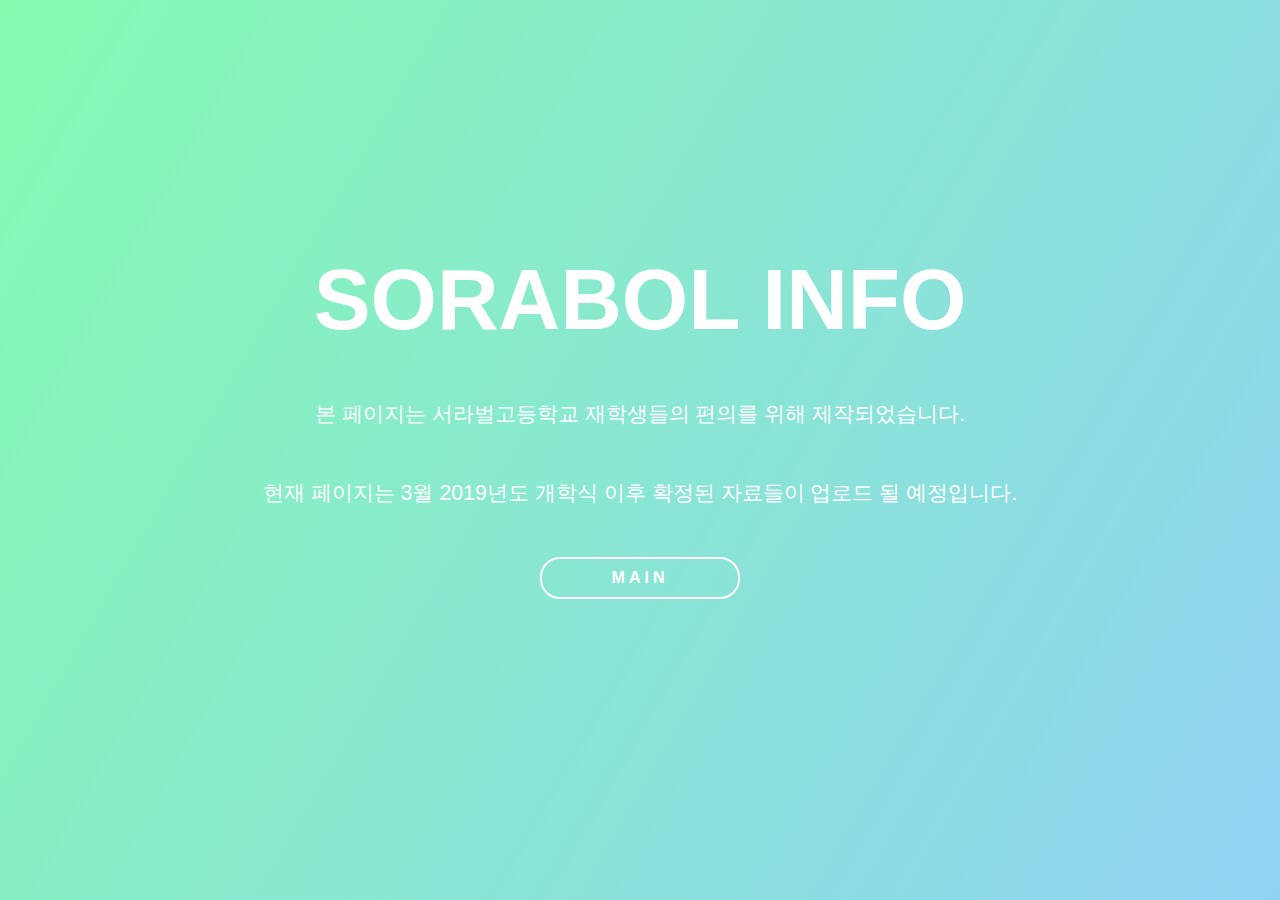
<file: index.html>
<!doctype <!DOCTYPE html>
<html>
<head>
    <meta charset="utf-8" />
    <meta http-equiv="X-UA-Compatible" content="IE=edge">
    <title>서라벌 길라잡이</title>
    <meta name="viewport" content="width=device-width, initial-scale=1">
    <link rel="stylesheet" type="text/css" media="screen" href="./index.css" />
    <link rel="stylesheet" type="text/css" media="screen" href="./css/animation.css" />

    <link rel="stylesheet" href="https://use.fontawesome.com/releases/v5.7.0/css/all.css" integrity="sha384-lZN37f5QGtY3VHgisS14W3ExzMWZxybE1SJSEsQp9S+oqd12jhcu+A56Ebc1zFSJ" crossorigin="anonymous">

    <!-- <script src="../js/welcome.js"></script> -->
</head>
<body>
    <div class="container">
        <div class="title welcome">
            <h2>SORABOL INFO</h2>
            <p>본 페이지는 서라벌고등학교 재학생들의 편의를 위해 제작되었습니다.</p>
            <p>현재 페이지는 3월 2019년도 개학식 이후 확정된 자료들이 업로드 될 예정입니다.</p>
            <a class="button-text" href="./html/main.html">
                <div class="button">
                    MAIN
                </div>
            </a>
            <div class="icon">
                <a href="https://www.facebook.com/sorabolinfo/" target="_blank" title="서라벌길라잡에 페이스북"><i class="fab fa-facebook-square"></i></a>
            </div>
        </div>
    </div>
</body>
</html>
</file>
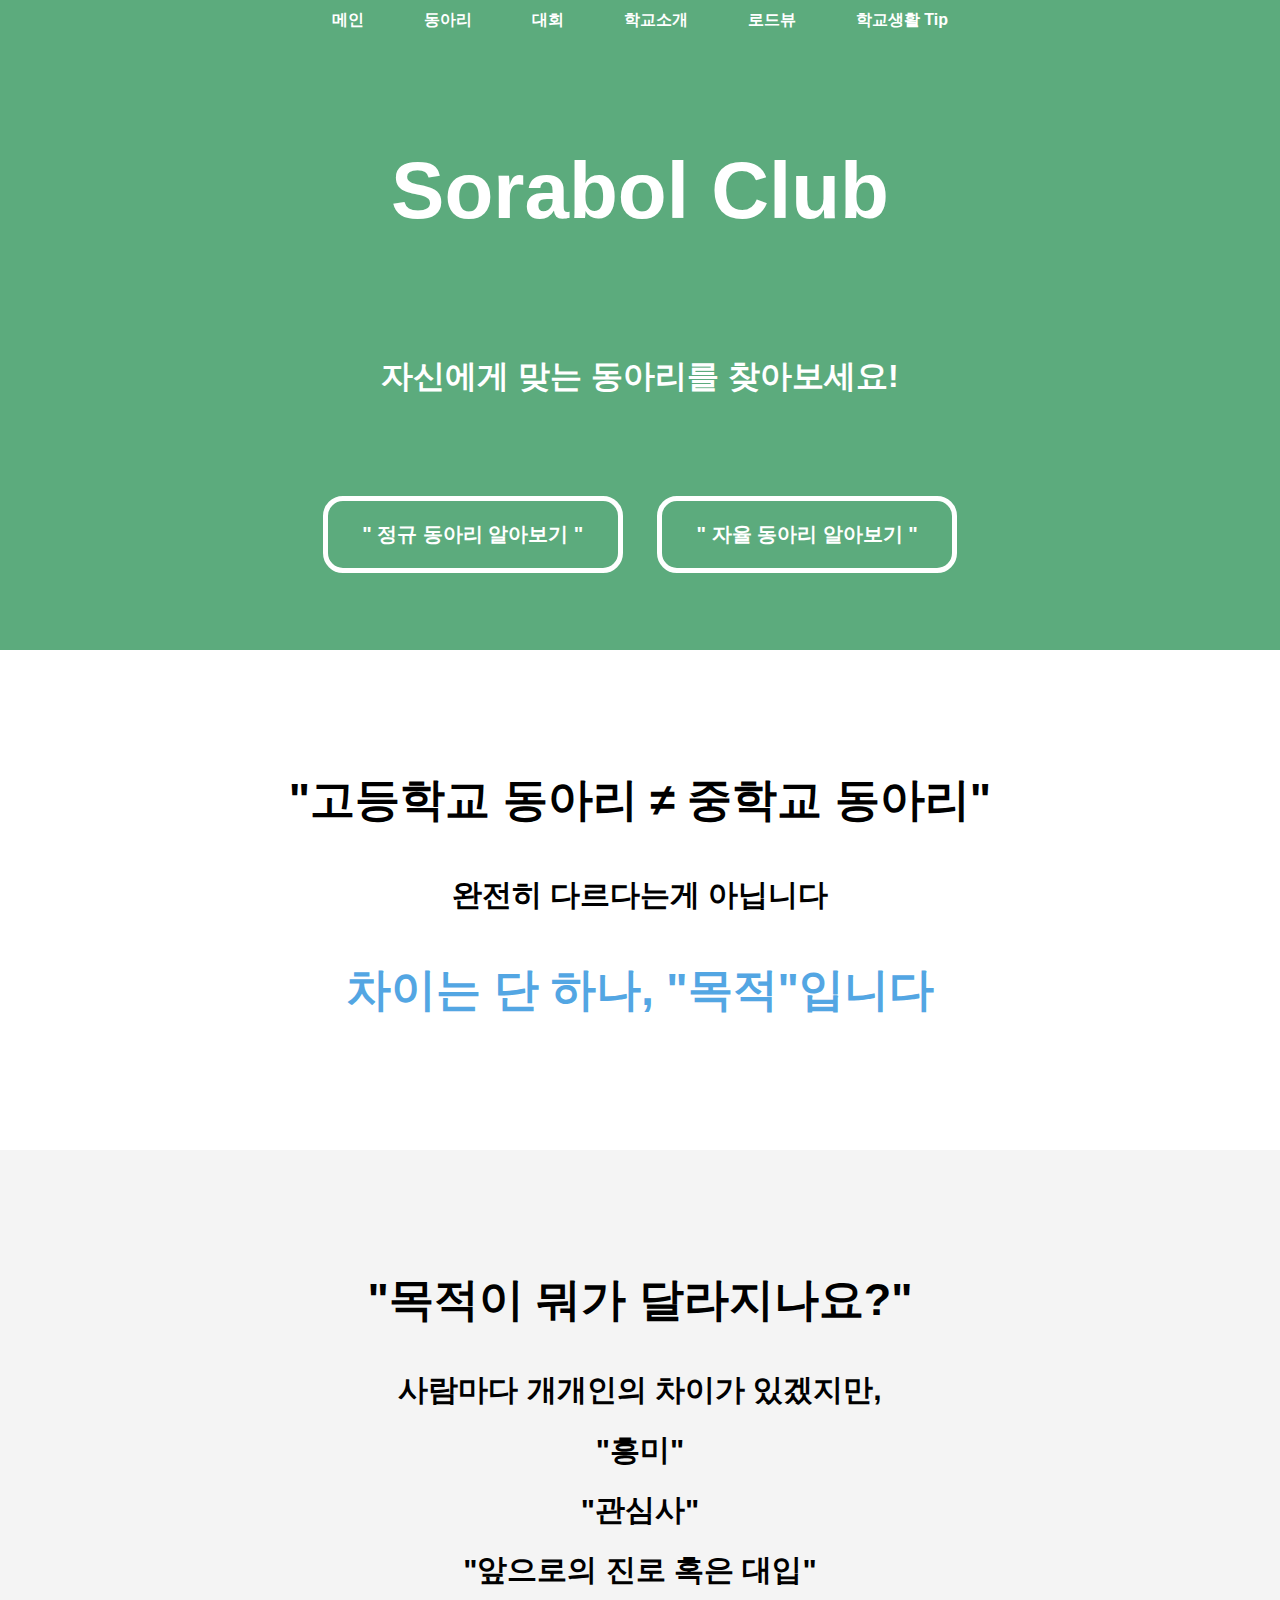
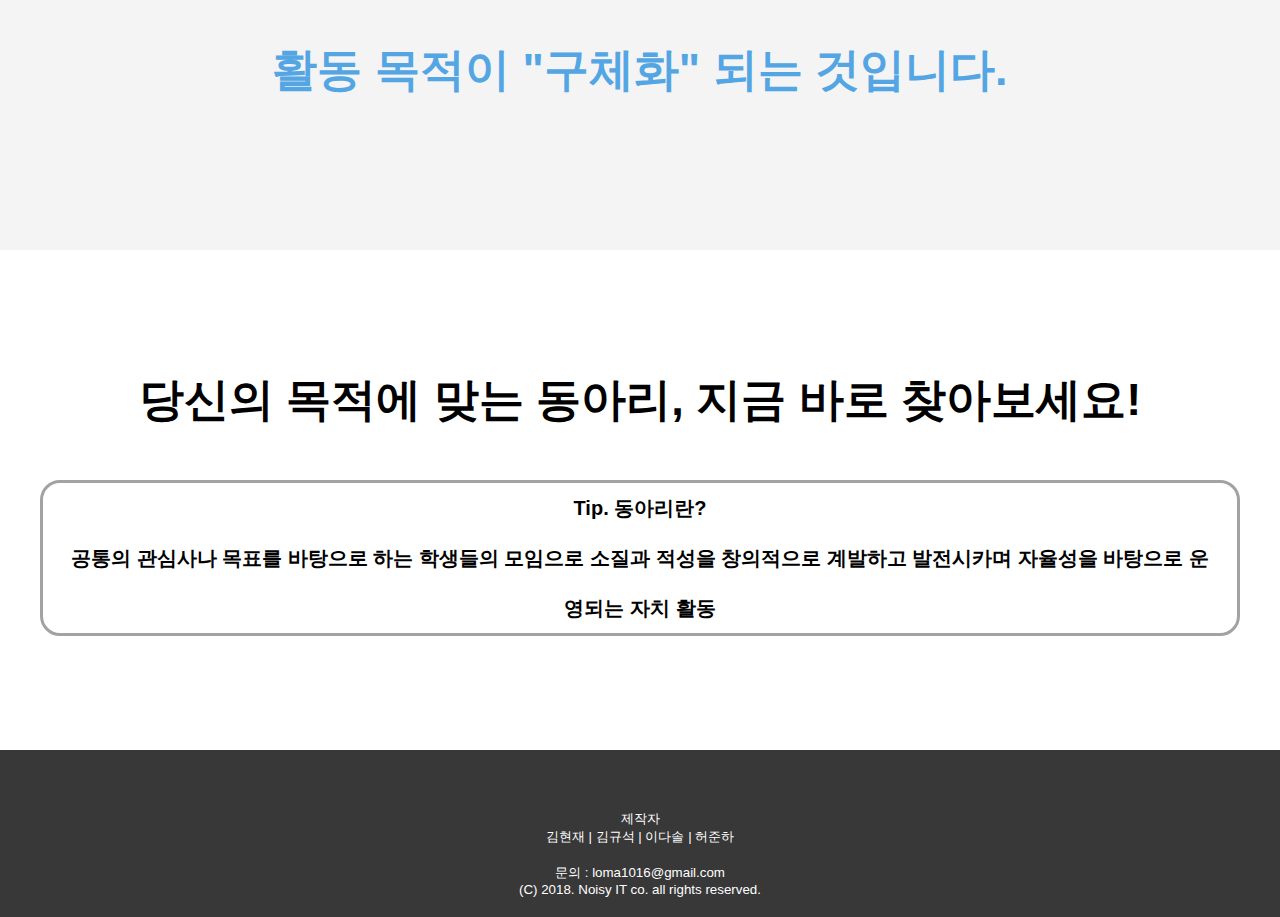
<file: html/club-main.html>
<!doctype <!DOCTYPE html>
<html>
<head>
    <meta charset="utf-8" />
    <meta http-equiv="X-UA-Compatible" content="IE=edge">
    <title>서라벌 길라잡이</title>
    <meta name="viewport" content="width=device-width, initial-scale=1">
    <link rel="stylesheet" type="text/css" media="screen" href="../css/keep.css"/>
    <link rel="stylesheet" type="text/css" media="screen" href="../css/header.css"/>
    <link rel="stylesheet" type="text/css" media="screen" href="../css/club.css"/>
    <link rel="stylesheet" type="text/css" media="screen" href="../css/footer.css"/>
    
    <link rel="stylesheet" type="text/css" media="screen" href="../css/animation.css"/>

    <link rel="stylesheet" href="https://use.fontawesome.com/releases/v5.7.0/css/all.css" integrity="sha384-lZN37f5QGtY3VHgisS14W3ExzMWZxybE1SJSEsQp9S+oqd12jhcu+A56Ebc1zFSJ" crossorigin="anonymous">

    <script src="../js/keep.js"></script>
    <script src="../js/urlmanage.js"></script>
    <script src="../js/mobilesidemenu.js"></script>

</head>
<body class="fadeIn">


        <div class="menu-side">
            <a class="menu-side-close" onclick="closeNav()" style="cursor: pointer;">&times;</a>
            <a href="main.html">메인</a>
            <a href="club-main.html">동아리</a>
            <a href="contest-allgrade.html">대회</a>
            <a href="intro.html">학교소개</a>
            <a onclick="url_confirm_road()">로드뷰</a>
            <a onclick="alertMessage('학교생활 Tip페이지는 이후 업데이트가 이루어질 예정입니다.')">학교생활 Tip</a>
        </div>
        <div class="menu-side-open" onclick="openNav()">
            <i class="fas fa-bars menu-side-open-icon"></i>
        </div>
        <div class="main-container">
    
            <div class="menu-bar wow fadeInDown" data-wow-duration="1s">
                <a href="main.html">메인</a>
                <a href="club-main.html">동아리</a>
                <a href="contest.html">대회</a>
                <a href="intro.html">학교소개</a>
                <a onclick="url_confirm_road()">로드뷰</a>
                <a onclick="alertMessage('학교생활 Tip페이지는 이후 업데이트가 이루어질 예정입니다.')">학교생활 Tip</a>
            </div>

    <!--contents-->
        <!--동아리 메인 & 리스트 링크-->
        <div class="club-main">
            <div class="club-title">
                <a>Sorabol Club</a>
            </div>
            <div class="club-sub">
                <p>자신에게 맞는 동아리를 찾아보세요!</p>
            </div>
            <div class="club-link">
                <a class="button-text" href="new-club-rg.html">
                    <div class="button">" 정규 동아리 알아보기 "</div></a>
                <a class="button-text" href="#" onclick="alertMessage('자율동아리는 모든 명단이 확정된 후에 업데이트 될 예정입니다.')">
                    <div class="button">" 자율 동아리 알아보기 "</div></a>
            </div>
        </div>

        <!--동아리 설명-->
        <div class="club-box1">
            <h1>"고등학교 동아리 ≠ 중학교 동아리"</h1>
            <p>완전히 다르다는게 아닙니다</p>
            <h2>차이는 단 하나, "목적"입니다</h2>
        </div>

        <div class="club-box2">
                <h1>"목적이 뭐가 달라지나요?"</h1>
                <p>사람마다 개개인의 차이가 있겠지만,<br>"흥미"<br>"관심사"<br>"앞으로의 진로 혹은 대입"</p>
                <h2>활동 목적이 "구체화" 되는 것입니다.</h2>
            </div>
        
        <div class="club-box3">
                <h1>당신의 목적에 맞는 동아리, 지금 바로 찾아보세요!</h1>
                <div class="TIP">
                    <p>Tip. 동아리란?<br>공통의 관심사나 목표를 바탕으로 하는 학생들의 모임으로 소질과 적성을 창의적으로 계발하고 발전시카며 자율성을 바탕으로 운영되는 자치 활동</p>
                </div>
            </div>





    <div class="footer">
        <a class="footer-logo" href="https://www.facebook.com/sorabolinfo/" target="_blank"><i class="fab fa-facebook-square"></i></a>
        <a class="footer-logo" href="https://github.com/NapolDeveloper/sorabol" target="_blank"><i class="fab fa-github-square"></i></a>

        <p style="margin-top: 40px;">제작자</p>
        <p>김현재 | 김규석 | 이다솔 | 허준하</p><br>

        <p>문의 : loma1016@gmail.com</p>

        <p>(C) 2018. Noisy IT co. all rights reserved.</p>
    </div>
    </div>
</body>
</html>
</file>
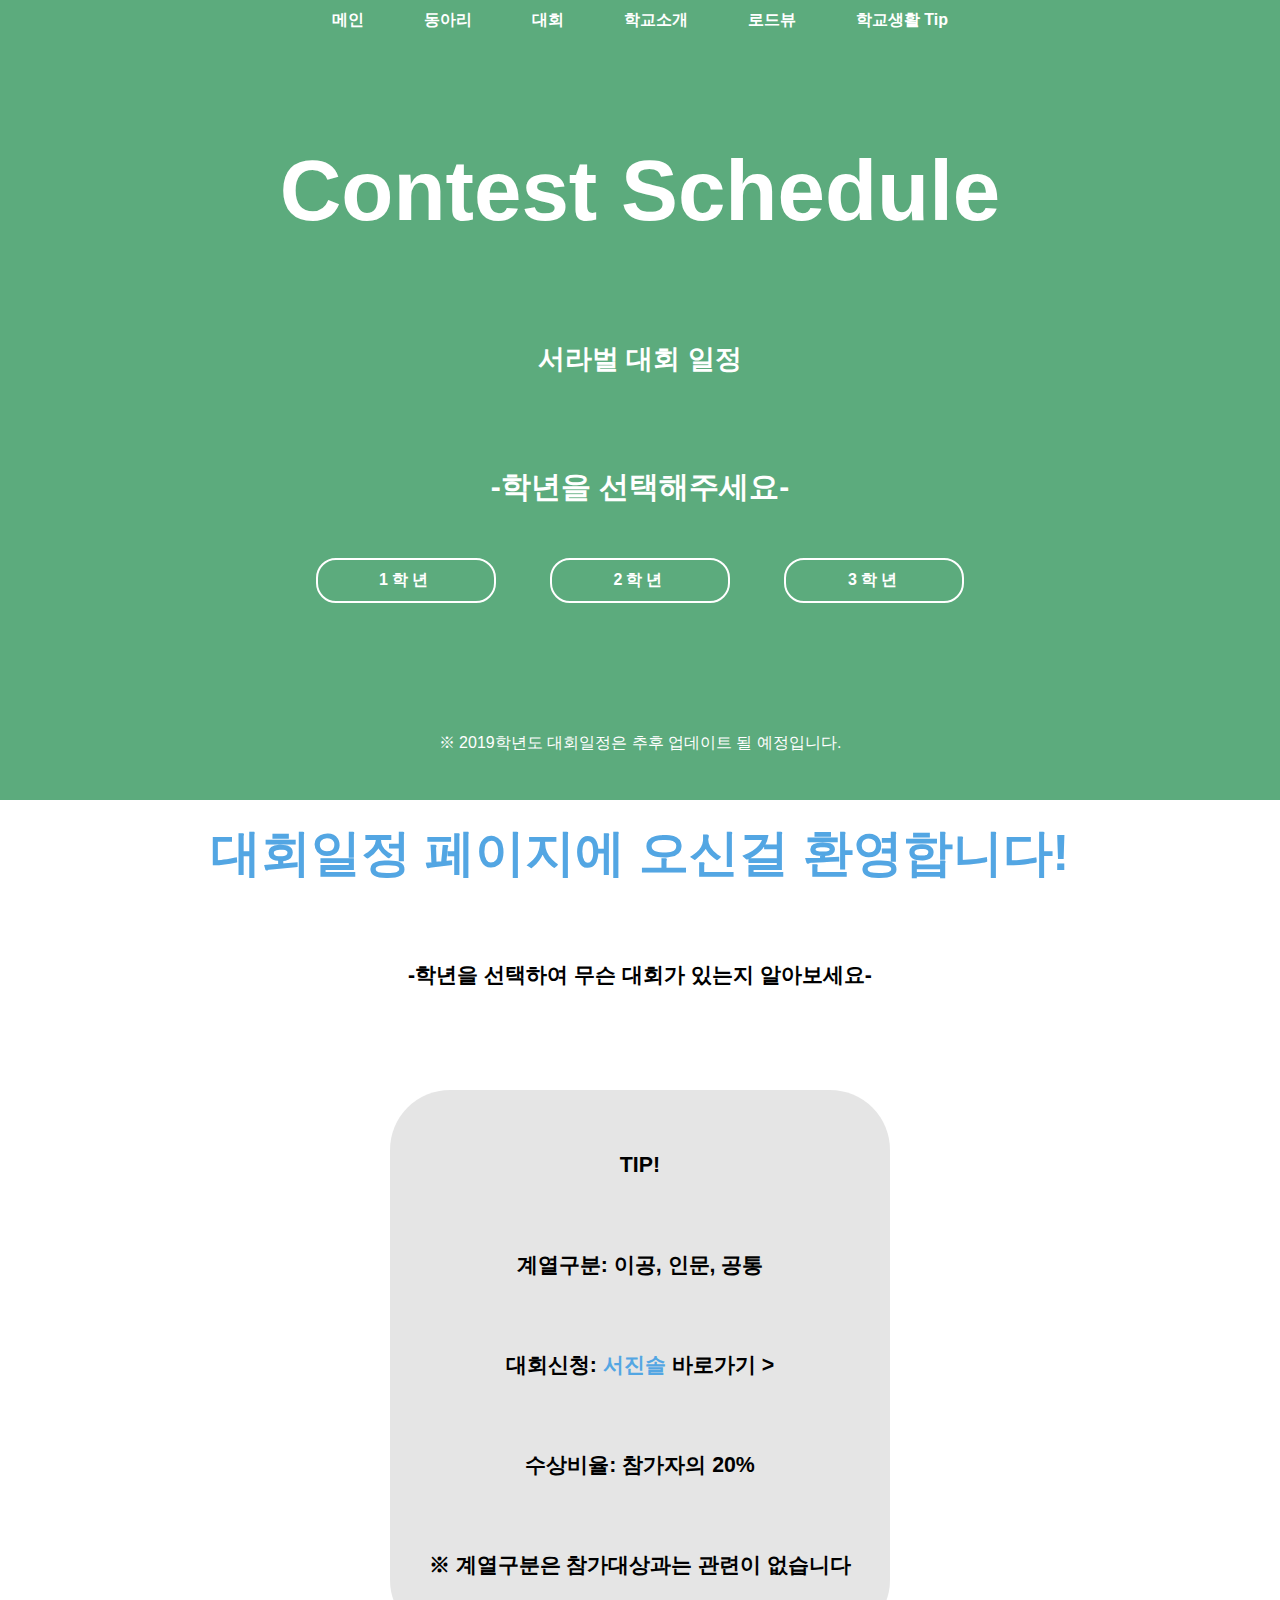
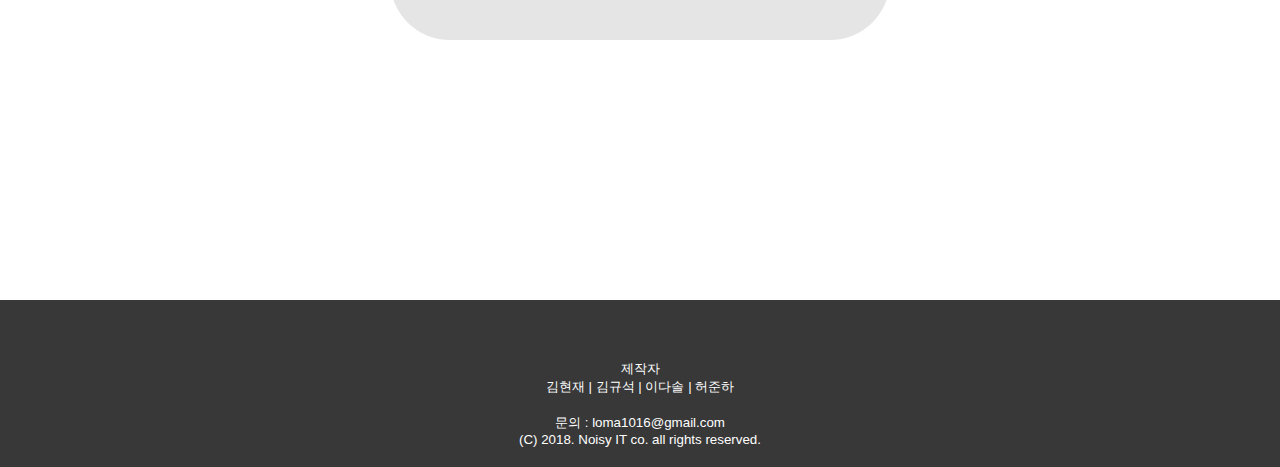
<file: html/contest-allgrade.html>
<!doctype <!DOCTYPE html>
<html>
<head>
    <meta charset="utf-8" />
    <meta http-equiv="X-UA-Compatible" content="IE=edge">
    <title>대회일정</title>
    <meta name="viewport" content="width=device-width, initial-scale=1">
    <link rel="stylesheet" type="text/css" media="screen" href="../css/keep.css"/>
    <link rel="stylesheet" type="text/css" media="screen" href="../css/header.css"/>
    <link rel="stylesheet" type="text/css" media="screen" href="../css/footer.css"/>
    <link rel="stylesheet" type="text/css" media="screen" href="../css/animation.css"/>
    <link rel="stylesheet" type="text/css" media="screen" href="../css/main.css"/>
    <link rel="stylesheet" type="text/css" media="screen" href="../css/contest-allgrade.css"/>
    <link rel="stylesheet" type="text/css" media="screen" href="../css/sidemenu-contestpage.css"/>

    <link rel="stylesheet" href="https://use.fontawesome.com/releases/v5.7.0/css/all.css" integrity="sha384-lZN37f5QGtY3VHgisS14W3ExzMWZxybE1SJSEsQp9S+oqd12jhcu+A56Ebc1zFSJ" crossorigin="anonymous">

    <script src="../js/keep.js"></script>                 <!--공통-->
    <script src="../js/mobilesidemenu.js"></script>
    <script src="../js/urlmanage.js"></script>
    <script src="../js/gradeselect.js"></script>          <!--학년선택버튼-->
    <script src="../js/sidemenu-abc.js"></script>           <!--pc 사이드메뉴-->



</head>
<body class="fadeIn">


        <div class="menu-side">
            <a class="menu-side-close" onclick="closeNav()" style="cursor: pointer;">&times;</a>
            <a href="main.html">메인</a>
            <a href="club-main.html">동아리</a>
            <a href="contest-allgrade.html">대회</a>
            <a href="intro.html">학교소개</a>
            <a onclick="url_confirm_road()">로드뷰</a>
            <a onclick="alertMessage('학교생활 Tip페이지는 이후 업데이트가 이루어질 예정입니다.')">학교생활 Tip</a>
        </div>
        <div class="menu-side-open" onclick="openNav()">
            <i class="fas fa-bars menu-side-open-icon"></i>
        </div>
        <div class="main-container">

        <div class="menu-bar wow fadeInDown" data-wow-duration="1s">
            <a href="main.html">메인</a>
            <a href="club-main.html">동아리</a>
            <a href="contest-allgrade.html">대회</a>
            <a href="intro.html">학교소개</a>
            <a onclick="url_confirm_road()">로드뷰</a>
            <a onclick="alertMessage('학교생활 Tip페이지는 이후 업데이트가 이루어질 예정입니다.')">학교생활 Tip</a>
        </div>
        <div class="header">
          <div class="header-title">
            <a href="contest-allgrade.html" >Contest Schedule</a>
          </div>
          <div class="header-sub">
            <p>서라벌 대회 일정</p>
          </div>
          <div class="exsentence-title" >
            <p>-학년을 선택해주세요-</p>
          </div>
          <div class="gradeselector">
            <a class="gradebutton" onclick="changeGrade(0)">
              1학년
            </a>
            <a class="gradebutton" onclick="changeGrade(1)">
              2학년
            </a>
            <a class="gradebutton" onclick="changeGrade(2)">
              3학년
            </a>
          </div>
          <div class="exsentence" id="exsentence">
            <p>※ 2019학년도 대회일정은 추후 업데이트 될 예정입니다.</p>
          </div>
        </div>
        <!--<div class="rule-main-box-main">
          <div class="intro-title" style=""><서라벌고등학교 대회 일정></div>
          <p class="sub-title">대회일정 페이지에 오신걸 환영합니다!</p>
          <p class="sub-title">
            -학년을 선택해보세요-<br>
            <br>
          </p>
          <div class="intro-tip-box">
            <p id="intro-tip-text">TIP!</p>
            <p id="intro-tip-text">계열구분: 이공, 인문, 공통</p>
            <p id="intro-tip-text">대회신청: < <a href="https://sorabol.riroschool.kr/" target="_blank" class=intro-hyperlink>서진솔</a> 바로가기 > </p>
            <p id="intro-tip-text">수상비율: 참가자의 20%</p>
            <p id="intro-tip-text">※ 계열구분은 참가대상과는 관련이 없습니다</p>
          </p>
        </div>-->
        <div class="contest-main-null">
          <div class="intro-title">대회일정 페이지에 오신걸 환영합니다!</div>
          <p class="sub-title">
            -학년을 선택하여 무슨 대회가 있는지 알아보세요-<br>
            <br>
          </p>
          <div class="intro-tip-box">
            <p id="intro-tip-text">TIP!</p>
            <p id="intro-tip-text">계열구분: 이공, 인문, 공통</p>
            <p id="intro-tip-text">대회신청: <a href="https://sorabol.riroschool.kr/" target="_blank" class=intro-hyperlink>서진솔</a> 바로가기 > </p>
            <p id="intro-tip-text">수상비율: 참가자의 20%</p>
            <p id="intro-tip-text">※ 계열구분은 참가대상과는 관련이 없습니다</p>
          </p>
        </div>
      </div>


<!--1학년페이지-->
    <div class="Grade-page none-display">

      <div class="mobile-side-menu-a">   <!--모바일 사이드 메뉴-->
          <a class="button" onclick="changeContentA(0)">4월</a>
          <a class="button" onclick="changeContentA(1)">5월</a>
          <a class="button" onclick="changeContentA(2)">6월</a>
          <a class="button" onclick="changeContentA(3)">7월</a>
          <a class="button" onclick="changeContentA(4)">8월</a>
          <a class="button" onclick="changeContentA(5)">9월</a>
          <a class="button" onclick="changeContentA(6)">10월</a>
          <a class="button" onclick="changeContentA(7)">11월</a>
          <a class="button" onclick="changeContentA(8)">12월</a>
      </div>
      <div class="rule-main-box-a">
          <div class="intro-title"><1학년 대회일정></div>
          <p class="sub-title">대회일정 페이지에 오신걸 환영합니다!</p>
          <p class="sub-title">
            -월별 대회를 확인해 보세요-<br>(pc는 좌측, 모바일은 상단)
            <br>
          </p>
          <div class="intro-tip-box">
            <p id="intro-tip-text">TIP!</p>
            <p id="intro-tip-text">계열구분: 이공, 인문, 공통</p>
            <p id="intro-tip-text">대회신청: < <a href="https://sorabol.riroschool.kr/" target="_blank" class=intro-hyperlink>서진솔</a> 바로가기 > </p>
            <p id="intro-tip-text">수상비율: 참가자의 20%</p>
            <p id="intro-tip-text">※ 계열구분은 참가대상과는 관련이 없습니다</p>
          </p>
        </div>
      </div>
      <!--위로가기버튼
          <a href="#" class="top-button" style="color: black"><img src="up-arrow-flat.png"></a>
      -->
      <div class="side-menu-a"> <!--side-opacity => display: none-->
        <a onclick="changeContentA(0)">4월</a>
        <a onclick="changeContentA(1)">5월</a>
        <a onclick="changeContentA(2)">6월</a>
        <a onclick="changeContentA(3)">7월</a>
        <a onclick="changeContentA(4)">8월</a>
        <a onclick="changeContentA(5)">9월</a>
        <a onclick="changeContentA(6)">10월</a>
        <a onclick="changeContentA(7)">11월</a>
        <a onclick="changeContentA(8)">12월</a>
      </div>

      <!--4월-->
          <div class="content-boxA none-display" style="background-color: #f4f4f4;">
            <div class="Grade1-pc">
              <span class="month-value-pc">4월</span>
              <ul class="contest-name-pc">
              <!--4월-->
                <li class="contest-name-pc">

                <span><strong class="contest-name-pc">서울학생<br>과학발명품<br>경진대회(학교예선)</strong></span>
                <ul id="hashtags-pc">
                  <span class="contest-name-pc">#이공계열</span>
                  <span class="contest-name-pc">#전학년</span>
                  <span class="contest-name-pc">#20%</span>
                </ul>
                </li>
              </ul>
            </div>
            <div style="clear:both"></div> <div class="null-space"></div>
          </div>
      <!--5월-->
          <div class="content-boxA none-display" style="background-color: #f4f4f4;">
              <div class="Grade1-pc">
                <span class="month-value-pc">5월</span>
                <ul class="contest-name-pc">
                  <!--5월-->
                  <li class="contest-name-pc">
                    <span><strong class="contest-name-pc">과학퀴즈골든벨</strong></span>
                    <ul id="hashtags-pc">
                      <span class="contest-name-pc">#이공계열</span>
                      <span class="contest-name-pc">#전학년</span>
                      <span class="contest-name-pc">#20%</span>
                    </ul>
                  </li>
                  <li class="contest-name-pc">
                    <span><strong class="contest-name-pc">서울시청소년<br>과학탐구대회</strong></span> <!--학교예선-->
                    <ul id="hashtags-pc">
                      <span class="contest-name-pc">#이공계열</span>
                      <span class="contest-name-pc">#전학년</span>
                      <span class="contest-name-pc">#20%</span>
                    </ul>
                  </li>
                  <li class="contest-name-pc">
                    <span><strong class="contest-name-pc">과학독후감대회</strong></span>
                    <ul id="hashtags-pc">
                      <span class="contest-name-pc">#이공계열</span>
                      <span class="contest-name-pc">#전학년</span>
                      <span class="contest-name-pc">#20%</span>
                    </ul>
                  </li>
                  <li class="contest-name-pc">
                    <span><strong class="contest-name-pc">천체사진공모전</strong></span>
                    <ul id="hashtags-pc">
                      <span class="contest-name-pc">#공통계열</span>
                      <span class="contest-name-pc">#전학년</span>
                      <span class="contest-name-pc">#20%</span>
                    </ul>
                  </li>
                  <li class="contest-name-pc">
                    <span><strong class="contest-name-pc">사회논구술<br>경시대회</strong></span>
                    <ul id="hashtags-pc">
                      <span class="contest-name-pc">#인문계열</span>
                      <span class="contest-name-pc">#전학년</span>
                      <span class="contest-name-pc">#20%</span>
                    </ul>
                  </li>
                  <li class="contest-name-pc">
                    <span><strong class="contest-name-pc">영어경시대회</strong></span>
                    <ul id="hashtags-pc">
                      <span class="contest-name-pc">#인문계열</span>
                      <span class="contest-name-pc">#전학년</span>
                      <span class="contest-name-pc">#20%</span>
                    </ul>
                  </li>
                  <li class="contest-name-pc">
                    <span><strong class="contest-name-pc">국어경시대회</strong></span>
                    <ul id="hashtags-pc">
                      <span class="contest-name-pc">#인문계열</span>
                      <span class="contest-name-pc">#전학년</span>
                      <span class="contest-name-pc">#20%</span>
                    </ul>
                  </li>
                  <li class="contest-name-pc">
                    <span><strong class="contest-name-pc">시화전</strong></span>
                    <ul id="hashtags-pc">
                      <span class="contest-name-pc">#공통계열</span>
                      <span class="contest-name-pc">#전학년</span>
                      <span class="contest-name-pc">#20%</span>
                    </ul>
                  </li>
                </ul>
              </div>
                    <div style="clear:both"></div> <div class="null-space"></div>
              </div>
      <!--6월-->
          <div class="content-boxA none-display" style="background-color: #f4f4f4;">
                <div class="Grade1-pc">
                  <span class="month-value-pc">6월</span>
                  <ul class="contest-name-pc">
                    <!--6월-->
                    <li class="contest-name-pc">
                      <span><strong class="contest-name-pc">독후감상문대회</strong></span>
                      <ul id="hashtags-pc">
                        <span class="contest-name-pc">#공통계열</span>
                        <span class="contest-name-pc">#전학년</span>
                        <span class="contest-name-pc">#20%</span>
                      </ul>
                    </li>
                    <li class="contest-name-pc">
                      <span><strong class="contest-name-pc">수학사경시대회</strong></span>
                      <ul id="hashtags-pc">
                        <span class="contest-name-pc">#이공계열</span>
                        <span class="contest-name-pc">#전학년</span>
                        <span class="contest-name-pc">#20%</span>
                      </ul>
                    </li>
                    <li class="contest-name-pc">
                      <span><strong class="contest-name-pc">한자경시대회</strong></span>
                      <ul id="hashtags-pc">
                        <span class="contest-name-pc">#이공계열</span>
                        <span class="contest-name-pc">#전학년</span>
                        <span class="contest-name-pc">#20%</span>
                      </ul>
                    </li>
                    <li class="contest-name-pc">
                      <span><strong class="contest-name-pc">서라벌토론대회</strong></span>
                      <ul id="hashtags-pc">
                        <span class="contest-name-pc">#이공계열</span>
                        <span class="contest-name-pc">#전학년</span>
                        <span class="contest-name-pc">#20%</span>
                      </ul>
                    </li>
                  </ul>
                </div>
                <div style="clear:both"></div> <div class="null-space"></div>
          </div>
      <!--7월-->
          <div class="content-boxA none-display" style="background-color: #f4f4f4;">
                    <div class="Grade1-pc">
                      <span class="month-value-pc">7월</span>
                      <ul class="contest-name-pc">
                        <!--7월-->
                        <li class="contest-name-pc">
                          <span><strong class="contest-name-pc">골드버그대회</strong></span>
                          <ul id="hashtags-pc">
                            <span class="contest-name-pc">#이공계열</span>
                            <span class="contest-name-pc">#전학년</span>
                            <span class="contest-name-pc">#20%</span>
                          </ul>
                        </li>
                        <li class="contest-name-pc">
                          <span><strong class="contest-name-pc">희망자서전<br>쓰기대회</strong></span>
                          <ul id="hashtags-pc">
                            <span class="contest-name-pc">#이공계열</span>
                            <span class="contest-name-pc">#전학년</span>
                            <span class="contest-name-pc">#20%</span>
                          </ul>
                        </li>
                        <li class="contest-name-pc">
                          <span><strong class="contest-name-pc">서동요소감문<br>대회</strong></span>
                          <ul id="hashtags-pc">
                            <span class="contest-name-pc">#이공계열</span>
                            <span class="contest-name-pc">#전학년</span>
                            <span class="contest-name-pc">#20%</span>
                          </ul>
                        </li>
                      </ul>
                    </div>
                    <div style="clear:both"></div> <div class="null-space"></div>
          </div>
      <!--8월-->
          <div class="content-boxA none-display" style="background-color: #f4f4f4;">
            <div class="Grade1-pc">
              <span class="month-value-pc">8월</span>
              <ul class="contest-name-pc">
                <!--8월-->
                <li class="contest-name-pc">
                  <span><strong class="contest-name-pc">수학활동소감문<br>대회</strong></span>
                  <ul id="hashtags-pc">
                    <span class="contest-name-pc">#이공계열</span>
                    <span class="contest-name-pc">#전학년</span>
                    <span class="contest-name-pc">#20%</span>
                  </ul>
                </li>
                <li class="contest-name-pc">
                  <span><strong class="contest-name-pc">서울시학생탐구<br>발표대회<br>(학교예선)</strong></span>
                  <ul id="hashtags-pc">
                    <span class="contest-name-pc">#이공계열</span>
                    <span class="contest-name-pc">#전학년</span>
                    <span class="contest-name-pc">#20%</span>
                  </ul>
                </li>
              </ul>
            </div>
            <div style="clear:both"></div> <div class="null-space"></div>
          </div>
      <!--9월-->
          <div class="content-boxA none-display" style="background-color: #f4f4f4;">
            <div class="Grade1-pc">
              <span class="month-value-pc">9월</span>
              <ul class="contest-name-pc">
                <!--9월-->
                <li class="contest-name-pc">
                  <span><strong class="contest-name-pc">과학캠프보고서<br>대회</strong></span>
                  <ul id="hashtags-pc">
                    <span class="contest-name-pc">#이공계열</span>
                    <span class="contest-name-pc">#전학년</span>
                    <span class="contest-name-pc">#20%</span>
                  </ul>
                </li>
                <li class="contest-name-pc">
                  <span><strong class="contest-name-pc">기악콩쿠르</strong></span>
                  <ul id="hashtags-pc">
                    <span class="contest-name-pc">#이공계열</span>
                    <span class="contest-name-pc">#전학년</span>
                    <span class="contest-name-pc">#20%</span>
                  </ul>
                </li>
                <li class="contest-name-pc">
                  <span><strong class="contest-name-pc">수학경시대회</strong></span>
                  <ul id="hashtags-pc">
                    <span class="contest-name-pc">#이공계열</span>
                    <span class="contest-name-pc">#전학년</span>
                    <span class="contest-name-pc">#20%</span>
                  </ul>
                </li>
                <li class="contest-name-pc">
                  <span><strong class="contest-name-pc">영어어휘<br>경시대회</strong></span>
                  <ul id="hashtags-pc">
                    <span class="contest-name-pc">#이공계열</span>
                    <span class="contest-name-pc">#전학년</span>
                    <span class="contest-name-pc">#20%</span>
                  </ul>
                </li>
                <li class="contest-name-pc">
                  <span><strong class="contest-name-pc">창의로봇<br>경진대회</strong></span>
                  <ul id="hashtags-pc">
                    <span class="contest-name-pc">#이공계열</span>
                    <span class="contest-name-pc">#전학년</span>
                    <span class="contest-name-pc">#20%</span>
                  </ul>
                </li>
                <li class="contest-name-pc">
                  <span><strong class="contest-name-pc">인문학심포지엄</strong></span>
                  <ul id="hashtags-pc">
                    <span class="contest-name-pc">#이공계열</span>
                    <span class="contest-name-pc">#전학년</span>
                    <span class="contest-name-pc">#20%</span>
                  </ul>
                </li>
              </ul>
            </div>
            <div style="clear:both"></div> <div class="null-space"></div>
          </div>
      <!--10월-->
          <div class="content-boxA none-display" style="background-color: #f4f4f4;">
            <div class="Grade1-pc">
              <span class="month-value-pc">10월</span>
              <ul class="contest-name-pc">
                <!--10월-->
                <li class="contest-name-pc">
                  <span><strong class="contest-name-pc">과학경시대회</strong></span>
                  <ul id="hashtags-pc">
                    <span class="contest-name-pc">#이공계열</span>
                    <span class="contest-name-pc">#전학년</span>
                    <span class="contest-name-pc">#20%</span>
                  </ul>
                </li>
                <li class="contest-name-pc">
                  <span><strong class="contest-name-pc">한국사경시대회</strong></span>
                  <ul id="hashtags-pc">
                    <span class="contest-name-pc">#이공계열</span>
                    <span class="contest-name-pc">#전학년</span>
                    <span class="contest-name-pc">#20%</span>
                  </ul>
                </li>
              </ul>
            </div>
            <div style="clear:both"></div> <div class="null-space"></div>
          </div>
      <!--11월-->
          <div class="content-boxA none-display" style="background-color: #f4f4f4;">
            <div class="Grade1-pc">
              <span class="month-value-pc">11월</span>
              <ul class="contest-name-pc">
                <!--11월-->
                <li class="contest-name-pc">
                  <span><strong class="contest-name-pc">독후감상문대회</strong></span>
                  <ul id="hashtags-pc">
                    <span class="contest-name-pc">#이공계열</span>
                    <span class="contest-name-pc">#전학년</span>
                    <span class="contest-name-pc">#20%</span>
                  </ul>
                </li>
                <li class="contest-name-pc">
                  <span><strong class="contest-name-pc">천체사진공모전</strong></span>
                  <ul id="hashtags-pc">
                    <span class="contest-name-pc">#이공계열</span>
                    <span class="contest-name-pc">#전학년</span>
                    <span class="contest-name-pc">#20%</span>
                  </ul>
                </li>
                <li class="contest-name-pc">
                  <span><strong class="contest-name-pc">수리과학<br>컨퍼런스</strong></span>
                  <ul id="hashtags-pc">
                    <span class="contest-name-pc">#이공계열</span>
                    <span class="contest-name-pc">#전학년</span>
                    <span class="contest-name-pc">#20%</span>
                  </ul>
                </li>
                <li class="contest-name-pc">
                  <span><strong class="contest-name-pc">수학논문<br>발표대회</strong></span>
                  <ul id="hashtags-pc">
                    <span class="contest-name-pc">#이공계열</span>
                    <span class="contest-name-pc">#전학년</span>
                    <span class="contest-name-pc">#20%</span>
                  </ul>
                </li>
                <li class="contest-name-pc">
                  <span><strong class="contest-name-pc">과학논문<br>발표대회</strong></span>
                  <ul id="hashtags-pc">
                    <span class="contest-name-pc">#이공계열</span>
                    <span class="contest-name-pc">#전학년</span>
                    <span class="contest-name-pc">#20%</span>
                  </ul>
                </li>
                <li class="contest-name-pc">
                  <span><strong class="contest-name-pc">인문사회논문<br>발표대회</strong></span>
                  <ul id="hashtags-pc">
                    <span class="contest-name-pc">#이공계열</span>
                    <span class="contest-name-pc">#전학년</span>
                    <span class="contest-name-pc">#20%</span>
                  </ul>
                </li>
                <li class="contest-name-pc">
                  <span><strong class="contest-name-pc">과학활동<br>소감문대회</strong></span>
                  <ul id="hashtags-pc">
                    <span class="contest-name-pc">#이공계열</span>
                    <span class="contest-name-pc">#전학년</span>
                    <span class="contest-name-pc">#20%</span>
                  </ul>
                </li>
                <li class="contest-name-pc">
                  <span><strong class="contest-name-pc">이공계강연<br>소감문대회</strong></span>
                  <ul id="hashtags-pc">
                    <span class="contest-name-pc">#이공계열</span>
                    <span class="contest-name-pc">#전학년</span>
                    <span class="contest-name-pc">#20%</span>
                  </ul>
                </li>
                <li class="contest-name-pc">
                  <span><strong class="contest-name-pc">인포그래피대회</strong></span>
                  <ul id="hashtags-pc">
                    <span class="contest-name-pc">#이공계열</span>
                    <span class="contest-name-pc">#전학년</span>
                    <span class="contest-name-pc">#20%</span>
                  </ul>
                </li>
                <li class="contest-name-pc">
                  <span><strong class="contest-name-pc">자율동아리활동<br>성과물발표대회</strong></span>
                  <ul id="hashtags-pc">
                    <span class="contest-name-pc">#이공계열</span>
                    <span class="contest-name-pc">#전학년</span>
                    <span class="contest-name-pc">#20%</span>
                  </ul>
                </li>
                <li class="contest-name-pc">
                  <span><strong class="contest-name-pc">창의프로젝트<br>발표대회</strong></span>
                  <ul id="hashtags-pc">
                    <span class="contest-name-pc">#이공계열</span>
                    <span class="contest-name-pc">#전학년</span>
                    <span class="contest-name-pc">#20%</span>
                  </ul>
                </li>
                <li class="contest-name-pc">
                  <span><strong class="contest-name-pc">서동요소감문<br>대회</strong></span>
                  <ul id="hashtags-pc">
                    <span class="contest-name-pc">#이공계열</span>
                    <span class="contest-name-pc">#전학년</span>
                    <span class="contest-name-pc">#20%</span>
                  </ul>
                </li>
              </ul>
            </div>
            <div style="clear:both"></div> <div class="null-space"></div>
          </div>
      <!--12월-->
          <div class="content-boxA none-display" style="background-color: #f4f4f4;">
            <div class="Grade1-pc">
              <span class="month-value-pc">12월</span>
              <ul class="contest-name-pc">
                <!--12월-->
                <li class="contest-name-pc">
                  <span><strong class="contest-name-pc">미술활동종합<br>발표대회</strong></span>
                  <ul id="hashtags-pc">
                    <span class="contest-name-pc">#이공계열</span>
                    <span class="contest-name-pc">#전학년</span>
                    <span class="contest-name-pc">#20%</span>
                  </ul>
                </li>
                <li class="contest-name-pc">
                  <span><strong class="contest-name-pc">R&E과학<br>창의력대회</strong></span>
                  <ul id="hashtags-pc">
                    <span class="contest-name-pc">#이공계열</span>
                    <span class="contest-name-pc">#전학년</span>
                    <span class="contest-name-pc">#20%</span>
                  </ul>
                </li>
                <li class="contest-name-pc">
                  <span><strong class="contest-name-pc">봉사활동체험<br>수기대회</strong></span>
                  <ul id="hashtags-pc">
                    <span class="contest-name-pc">#이공계열</span>
                    <span class="contest-name-pc">#전학년</span>
                    <span class="contest-name-pc">#20%</span>
                  </ul>
                </li>
              </ul>
            </div>
            <div style="clear:both"></div> <div class="null-space"></div>
          </div>




    </div>
<!--2학년 페이지-->
    <div class="Grade-page none-display">

      <div class="mobile-side-menu-b">
        <a class="button" onclick="changeContentB(0)">4월</a>
        <a class="button" onclick="changeContentB(1)">5월</a>
        <a class="button" onclick="changeContentB(2)">6월</a>
        <a class="button" onclick="changeContentB(3)">7월</a>
        <a class="button" onclick="changeContentB(4)">8월</a>
        <a class="button" onclick="changeContentB(5)">9월</a>
        <a class="button" onclick="changeContentB(6)">10월</a>
        <a class="button" onclick="changeContentB(7)">11월</a>
        <a class="button" onclick="changeContentB(8)">12월</a>
      </div>

      <div class="rule-main-box-b">
          <div class="intro-title" style=""><2학년 대회일정></div>
          <p class="sub-title">대회일정 페이지에 오신걸 환영합니다!</p>
          <p class="sub-title">
            -월별 대회를 확인해 보세요-<br>(pc는 좌측, 모바일은 상단)
            <br>
          </p>
          <div class="intro-tip-box">
            <p id="intro-tip-text">TIP!</p>
            <p id="intro-tip-text">계열구분: 이공, 인문, 공통</p>
            <p id="intro-tip-text">대회신청: < <a href="https://sorabol.riroschool.kr/" target="_blank" class=intro-hyperlink>서진솔</a> 바로가기 > </p>
            <p id="intro-tip-text">수상비율: 참가자의 20%</p>
            <p id="intro-tip-text">※ 계열구분은 참가대상과는 관련이 없습니다</p>
          </p>
        </div>
      </div>
      <!--위로가기버튼
          <a href="#" class="top-button" style="color: black"><img src="up-arrow-flat.png"></a>
      -->

      <div class="side-menu-b"> <!--side-opacity => display: none-->
        <a onclick="changeContentB(0)">4월</a>
        <a onclick="changeContentB(1)">5월</a>
        <a onclick="changeContentB(2)">6월</a>
        <a onclick="changeContentB(3)">7월</a>
        <a onclick="changeContentB(4)">8월</a>
        <a onclick="changeContentB(5)">9월</a>
        <a onclick="changeContentB(6)">10월</a>
        <a onclick="changeContentB(7)">11월</a>
        <a onclick="changeContentB(8)">12월</a>
      </div>

      <!--2학년===PC-->
      <!--4월-->
          <div class="content-boxB none-display" style="background-color: #f4f4f4;">
            <div class="Grade1-pc">
              <span class="month-value-pc">4월</span>
              <ul class="contest-name-pc">
              <!--4월-->
                <li class="contest-name-pc">

                <span><strong class="contest-name-pc">서울학생<br>과학발명품<br>경진대회(학교예선)</strong></span>
                <ul id="hashtags-pc">
                  <span class="contest-name-pc">#이공계열</span>
                  <span class="contest-name-pc">#전학년</span>
                  <span class="contest-name-pc">#20%</span>
                </ul>
                </li>
              </ul>
            </div>
            <div style="clear:both"></div> <div class="null-space"></div>
          </div>
      <!--5월-->
          <div class="content-boxB none-display" style="background-color: #f4f4f4;">
              <div class="Grade1-pc">
                <span class="month-value-pc">5월</span>
                <ul class="contest-name-pc">
                  <!--5월-->
                  <li class="contest-name-pc">
                    <span><strong class="contest-name-pc">과학퀴즈골든벨</strong></span>
                    <ul id="hashtags-pc">
                      <span class="contest-name-pc">#이공계열</span>
                      <span class="contest-name-pc">#전학년</span>
                      <span class="contest-name-pc">#20%</span>
                    </ul>
                  </li>
                  <li class="contest-name-pc">
                    <span><strong class="contest-name-pc">서울시청소년<br>과학탐구대회</strong></span> <!--학교예선-->
                    <ul id="hashtags-pc">
                      <span class="contest-name-pc">#이공계열</span>
                      <span class="contest-name-pc">#전학년</span>
                      <span class="contest-name-pc">#20%</span>
                    </ul>
                  </li>
                  <li class="contest-name-pc">
                    <span><strong class="contest-name-pc">과학독후감대회</strong></span>
                    <ul id="hashtags-pc">
                      <span class="contest-name-pc">#이공계열</span>
                      <span class="contest-name-pc">#전학년</span>
                      <span class="contest-name-pc">#20%</span>
                    </ul>
                  </li>
                  <li class="contest-name-pc">
                    <span><strong class="contest-name-pc">천체사진공모전</strong></span>
                    <ul id="hashtags-pc">
                      <span class="contest-name-pc">#공통계열</span>
                      <span class="contest-name-pc">#전학년</span>
                      <span class="contest-name-pc">#20%</span>
                    </ul>
                  </li>
                  <li class="contest-name-pc">
                    <span><strong class="contest-name-pc">사회논구술<br>경시대회</strong></span>
                    <ul id="hashtags-pc">
                      <span class="contest-name-pc">#인문계열</span>
                      <span class="contest-name-pc">#전학년</span>
                      <span class="contest-name-pc">#20%</span>
                    </ul>
                  </li>
                  <li class="contest-name-pc">
                    <span><strong class="contest-name-pc">영어경시대회</strong></span>
                    <ul id="hashtags-pc">
                      <span class="contest-name-pc">#인문계열</span>
                      <span class="contest-name-pc">#전학년</span>
                      <span class="contest-name-pc">#20%</span>
                    </ul>
                  </li>
                  <li class="contest-name-pc">
                    <span><strong class="contest-name-pc">국어경시대회</strong></span>
                    <ul id="hashtags-pc">
                      <span class="contest-name-pc">#인문계열</span>
                      <span class="contest-name-pc">#전학년</span>
                      <span class="contest-name-pc">#20%</span>
                    </ul>
                  </li>
                  <li class="contest-name-pc">
                    <span><strong class="contest-name-pc">시화전</strong></span>
                    <ul id="hashtags-pc">
                      <span class="contest-name-pc">#공통계열</span>
                      <span class="contest-name-pc">#전학년</span>
                      <span class="contest-name-pc">#20%</span>
                    </ul>
                  </li>
                </ul>
              </div>
                    <div style="clear:both"></div> <div class="null-space"></div>
              </div>
      <!--6월-->
          <div class="content-boxB none-display" style="background-color: #f4f4f4;">
                <div class="Grade1-pc">
                  <span class="month-value-pc">6월</span>
                  <ul class="contest-name-pc">
                    <!--6월-->
                    <li class="contest-name-pc">
                      <span><strong class="contest-name-pc">독후감상문대회</strong></span>
                      <ul id="hashtags-pc">
                        <span class="contest-name-pc">#공통계열</span>
                        <span class="contest-name-pc">#전학년</span>
                        <span class="contest-name-pc">#20%</span>
                      </ul>
                    </li>
                    <li class="contest-name-pc">
                      <span><strong class="contest-name-pc">수학사경시대회</strong></span>
                      <ul id="hashtags-pc">
                        <span class="contest-name-pc">#이공계열</span>
                        <span class="contest-name-pc">#전학년</span>
                        <span class="contest-name-pc">#20%</span>
                      </ul>
                    </li>
                    <li class="contest-name-pc">
                      <span><strong class="contest-name-pc">한자경시대회</strong></span>
                      <ul id="hashtags-pc">
                        <span class="contest-name-pc">#이공계열</span>
                        <span class="contest-name-pc">#전학년</span>
                        <span class="contest-name-pc">#20%</span>
                      </ul>
                    </li>
                    <li class="contest-name-pc">
                      <span><strong class="contest-name-pc">서라벌토론대회</strong></span>
                      <ul id="hashtags-pc">
                        <span class="contest-name-pc">#이공계열</span>
                        <span class="contest-name-pc">#전학년</span>
                        <span class="contest-name-pc">#20%</span>
                      </ul>
                    </li>
                  </ul>
                </div>
                <div style="clear:both"></div> <div class="null-space"></div>
          </div>
      <!--7월-->
          <div class="content-boxB none-display" style="background-color: #f4f4f4;">
                    <div class="Grade1-pc">
                      <span class="month-value-pc">7월</span>
                      <ul class="contest-name-pc">
                        <!--7월-->
                        <li class="contest-name-pc">
                          <span><strong class="contest-name-pc">골드버그대회</strong></span>
                          <ul id="hashtags-pc">
                            <span class="contest-name-pc">#이공계열</span>
                            <span class="contest-name-pc">#전학년</span>
                            <span class="contest-name-pc">#20%</span>
                          </ul>
                        </li>
                        <li class="contest-name-pc">
                          <span><strong class="contest-name-pc">희망자서전<br>쓰기대회</strong></span>
                          <ul id="hashtags-pc">
                            <span class="contest-name-pc">#이공계열</span>
                            <span class="contest-name-pc">#전학년</span>
                            <span class="contest-name-pc">#20%</span>
                          </ul>
                        </li>
                        <li class="contest-name-pc">
                          <span><strong class="contest-name-pc">서동요소감문<br>대회</strong></span>
                          <ul id="hashtags-pc">
                            <span class="contest-name-pc">#이공계열</span>
                            <span class="contest-name-pc">#전학년</span>
                            <span class="contest-name-pc">#20%</span>
                          </ul>
                        </li>
                      </ul>
                    </div>
                    <div style="clear:both"></div> <div class="null-space"></div>
          </div>
      <!--8월-->
          <div class="content-boxB none-display" style="background-color: #f4f4f4;">
            <div class="Grade1-pc">
              <span class="month-value-pc">8월</span>
              <ul class="contest-name-pc">
                <!--8월-->
                <li class="contest-name-pc">
                  <span><strong class="contest-name-pc">수학활동소감문<br>대회</strong></span>
                  <ul id="hashtags-pc">
                    <span class="contest-name-pc">#이공계열</span>
                    <span class="contest-name-pc">#전학년</span>
                    <span class="contest-name-pc">#20%</span>
                  </ul>
                </li>
                <li class="contest-name-pc">
                  <span><strong class="contest-name-pc">서울시학생탐구<br>발표대회<br>(학교예선)</strong></span>
                  <ul id="hashtags-pc">
                    <span class="contest-name-pc">#이공계열</span>
                    <span class="contest-name-pc">#전학년</span>
                    <span class="contest-name-pc">#20%</span>
                  </ul>
                </li>
              </ul>
            </div>
            <div style="clear:both"></div> <div class="null-space"></div>
          </div>
      <!--9월-->
          <div class="content-boxB none-display" style="background-color: #f4f4f4;">
            <div class="Grade1-pc">
              <span class="month-value-pc">9월</span>
              <ul class="contest-name-pc">
                <!--9월-->
                <li class="contest-name-pc">
                  <span><strong class="contest-name-pc">과학캠프보고서<br>대회</strong></span>
                  <ul id="hashtags-pc">
                    <span class="contest-name-pc">#이공계열</span>
                    <span class="contest-name-pc">#전학년</span>
                    <span class="contest-name-pc">#20%</span>
                  </ul>
                </li>
                <li class="contest-name-pc">
                  <span><strong class="contest-name-pc">기악콩쿠르</strong></span>
                  <ul id="hashtags-pc">
                    <span class="contest-name-pc">#이공계열</span>
                    <span class="contest-name-pc">#전학년</span>
                    <span class="contest-name-pc">#20%</span>
                  </ul>
                </li>
                <li class="contest-name-pc">
                  <span><strong class="contest-name-pc">수학경시대회</strong></span>
                  <ul id="hashtags-pc">
                    <span class="contest-name-pc">#이공계열</span>
                    <span class="contest-name-pc">#전학년</span>
                    <span class="contest-name-pc">#20%</span>
                  </ul>
                </li>
                <li class="contest-name-pc">
                  <span><strong class="contest-name-pc">영어어휘<br>경시대회</strong></span>
                  <ul id="hashtags-pc">
                    <span class="contest-name-pc">#이공계열</span>
                    <span class="contest-name-pc">#전학년</span>
                    <span class="contest-name-pc">#20%</span>
                  </ul>
                </li>
                <li class="contest-name-pc">
                  <span><strong class="contest-name-pc">창의로봇<br>경진대회</strong></span>
                  <ul id="hashtags-pc">
                    <span class="contest-name-pc">#이공계열</span>
                    <span class="contest-name-pc">#전학년</span>
                    <span class="contest-name-pc">#20%</span>
                  </ul>
                </li>
                <li class="contest-name-pc">
                  <span><strong class="contest-name-pc">인문학심포지엄</strong></span>
                  <ul id="hashtags-pc">
                    <span class="contest-name-pc">#이공계열</span>
                    <span class="contest-name-pc">#전학년</span>
                    <span class="contest-name-pc">#20%</span>
                  </ul>
                </li>
              </ul>
            </div>
            <div style="clear:both"></div> <div class="null-space"></div>
          </div>
      <!--10월-->
          <div class="content-boxB none-display" style="background-color: #f4f4f4;">
            <div class="Grade1-pc">
              <span class="month-value-pc">10월</span>
              <ul class="contest-name-pc">
                <!--10월-->
                <li class="contest-name-pc">
                  <span><strong class="contest-name-pc">과학경시대회</strong></span>
                  <ul id="hashtags-pc">
                    <span class="contest-name-pc">#이공계열</span>
                    <span class="contest-name-pc">#전학년</span>
                    <span class="contest-name-pc">#20%</span>
                  </ul>
                </li>
                <li class="contest-name-pc">
                  <span><strong class="contest-name-pc">한국사경시대회</strong></span>
                  <ul id="hashtags-pc">
                    <span class="contest-name-pc">#이공계열</span>
                    <span class="contest-name-pc">#전학년</span>
                    <span class="contest-name-pc">#20%</span>
                  </ul>
                </li>
              </ul>
            </div>
            <div style="clear:both"></div> <div class="null-space"></div>
          </div>
      <!--11월-->
          <div class="content-boxB none-display" style="background-color: #f4f4f4;">
            <div class="Grade1-pc">
              <span class="month-value-pc">11월</span>
              <ul class="contest-name-pc">
                <!--11월-->
                <li class="contest-name-pc">
                  <span><strong class="contest-name-pc">독후감상문대회</strong></span>
                  <ul id="hashtags-pc">
                    <span class="contest-name-pc">#이공계열</span>
                    <span class="contest-name-pc">#전학년</span>
                    <span class="contest-name-pc">#20%</span>
                  </ul>
                </li>
                <li class="contest-name-pc">
                  <span><strong class="contest-name-pc">천체사진공모전</strong></span>
                  <ul id="hashtags-pc">
                    <span class="contest-name-pc">#이공계열</span>
                    <span class="contest-name-pc">#전학년</span>
                    <span class="contest-name-pc">#20%</span>
                  </ul>
                </li>
                <li class="contest-name-pc">
                  <span><strong class="contest-name-pc">수리과학<br>컨퍼런스</strong></span>
                  <ul id="hashtags-pc">
                    <span class="contest-name-pc">#이공계열</span>
                    <span class="contest-name-pc">#전학년</span>
                    <span class="contest-name-pc">#20%</span>
                  </ul>
                </li>
                <li class="contest-name-pc">
                  <span><strong class="contest-name-pc">수학논문<br>발표대회</strong></span>
                  <ul id="hashtags-pc">
                    <span class="contest-name-pc">#이공계열</span>
                    <span class="contest-name-pc">#전학년</span>
                    <span class="contest-name-pc">#20%</span>
                  </ul>
                </li>
                <li class="contest-name-pc">
                  <span><strong class="contest-name-pc">과학논문<br>발표대회</strong></span>
                  <ul id="hashtags-pc">
                    <span class="contest-name-pc">#이공계열</span>
                    <span class="contest-name-pc">#전학년</span>
                    <span class="contest-name-pc">#20%</span>
                  </ul>
                </li>
                <li class="contest-name-pc">
                  <span><strong class="contest-name-pc">인문사회논문<br>발표대회</strong></span>
                  <ul id="hashtags-pc">
                    <span class="contest-name-pc">#이공계열</span>
                    <span class="contest-name-pc">#전학년</span>
                    <span class="contest-name-pc">#20%</span>
                  </ul>
                </li>
                <li class="contest-name-pc">
                  <span><strong class="contest-name-pc">과학활동<br>소감문대회</strong></span>
                  <ul id="hashtags-pc">
                    <span class="contest-name-pc">#이공계열</span>
                    <span class="contest-name-pc">#전학년</span>
                    <span class="contest-name-pc">#20%</span>
                  </ul>
                </li>
                <li class="contest-name-pc">
                  <span><strong class="contest-name-pc">이공계강연<br>소감문대회</strong></span>
                  <ul id="hashtags-pc">
                    <span class="contest-name-pc">#이공계열</span>
                    <span class="contest-name-pc">#전학년</span>
                    <span class="contest-name-pc">#20%</span>
                  </ul>
                </li>
                <li class="contest-name-pc">
                  <span><strong class="contest-name-pc">인포그래피대회</strong></span>
                  <ul id="hashtags-pc">
                    <span class="contest-name-pc">#이공계열</span>
                    <span class="contest-name-pc">#전학년</span>
                    <span class="contest-name-pc">#20%</span>
                  </ul>
                </li>
                <li class="contest-name-pc">
                  <span><strong class="contest-name-pc">자율동아리활동<br>성과물발표대회</strong></span>
                  <ul id="hashtags-pc">
                    <span class="contest-name-pc">#이공계열</span>
                    <span class="contest-name-pc">#전학년</span>
                    <span class="contest-name-pc">#20%</span>
                  </ul>
                </li>
                <li class="contest-name-pc">
                  <span><strong class="contest-name-pc">창의프로젝트<br>발표대회</strong></span>
                  <ul id="hashtags-pc">
                    <span class="contest-name-pc">#이공계열</span>
                    <span class="contest-name-pc">#전학년</span>
                    <span class="contest-name-pc">#20%</span>
                  </ul>
                </li>
                <li class="contest-name-pc">
                  <span><strong class="contest-name-pc">서동요소감문<br>대회</strong></span>
                  <ul id="hashtags-pc">
                    <span class="contest-name-pc">#이공계열</span>
                    <span class="contest-name-pc">#전학년</span>
                    <span class="contest-name-pc">#20%</span>
                  </ul>
                </li>
              </ul>
            </div>
            <div style="clear:both"></div> <div class="null-space"></div>
          </div>
      <!--12월-->
          <div class="content-boxB none-display" style="background-color: #f4f4f4;">
            <div class="Grade1-pc">
              <span class="month-value-pc">12월</span>
              <ul class="contest-name-pc">
                <!--12월-->
                <li class="contest-name-pc">
                  <span><strong class="contest-name-pc">미술활동종합<br>발표대회</strong></span>
                  <ul id="hashtags-pc">
                    <span class="contest-name-pc">#이공계열</span>
                    <span class="contest-name-pc">#전학년</span>
                    <span class="contest-name-pc">#20%</span>
                  </ul>
                </li>
                <li class="contest-name-pc">
                  <span><strong class="contest-name-pc">R&E과학<br>창의력대회</strong></span>
                  <ul id="hashtags-pc">
                    <span class="contest-name-pc">#이공계열</span>
                    <span class="contest-name-pc">#전학년</span>
                    <span class="contest-name-pc">#20%</span>
                  </ul>
                </li>
                <li class="contest-name-pc">
                  <span><strong class="contest-name-pc">봉사활동체험<br>수기대회</strong></span>
                  <ul id="hashtags-pc">
                    <span class="contest-name-pc">#이공계열</span>
                    <span class="contest-name-pc">#전학년</span>
                    <span class="contest-name-pc">#20%</span>
                  </ul>
                </li>
              </ul>
            </div>
            <div style="clear:both"></div> <div class="null-space"></div>
          </div>


    </div>
<!--3학년 페이지-->
    <div class="Grade-page none-display">

      <div class="mobile-side-menu-c">
          <a class="button" onclick="changeContentC(0)">4월</a>
          <a class="button" onclick="changeContentC(1)">5월</a>
          <a class="button" onclick="changeContentC(2)">6월</a>
          <a class="button" onclick="changeContentC(3)">7월</a>
          <a class="button" onclick="changeContentC(4)">8월</a>
          <a class="button" onclick="changeContentC(5)">9월</a>
          <a class="button" onclick="changeContentC(6)">10월</a>
          <a class="button" onclick="changeContentC(7)">11월</a>
          <a class="button" onclick="changeContentC(8)">12월</a>
      </div>

      <div class="rule-main-box-c">
          <div class="intro-title" style=""><3학년 대회일정></div>
          <p class="sub-title">대회일정 페이지에 오신걸 환영합니다!</p>
          <p class="sub-title">
            -월별 대회를 확인해 보세요-<br>(pc는 좌측, 모바일은 상단)
            <br>
          </p>
          <div class="intro-tip-box">
            <p id="intro-tip-text">TIP!</p>
            <p id="intro-tip-text">계열구분: 이공, 인문, 공통</p>
            <p id="intro-tip-text">대회신청: < <a href="https://sorabol.riroschool.kr/" target="_blank" class=intro-hyperlink>서진솔</a> 바로가기 > </p>
            <p id="intro-tip-text">수상비율: 참가자의 20%</p>
            <p id="intro-tip-text">※ 계열구분은 참가대상과는 관련이 없습니다</p>
          </p>
        </div>
      </div>
      <!--위로가기버튼
          <a href="#" class="top-button" style="color: black"><img src="up-arrow-flat.png"></a>
      -->
      <div class="side-menu-c"> <!--side-opacity => display: none-->
        <a onclick="changeContentC(0)">4월</a>
        <a onclick="changeContentC(1)">5월</a>
        <a onclick="changeContentC(2)">6월</a>
        <a onclick="changeContentC(3)">7월</a>
        <a onclick="changeContentC(4)">8월</a>
        <a onclick="changeContentC(5)">9월</a>
        <a onclick="changeContentC(6)">10월</a>
        <a onclick="changeContentC(7)">11월</a>
        <a onclick="changeContentC(8)">12월</a>
      </div>

      <!--3학년===PC-->
      <!--4월-->
          <div class="content-boxC none-display" style="background-color: #f4f4f4;">
            <div class="Grade1-pc">
              <span class="month-value-pc">4월</span>
              <ul class="contest-name-pc">
              <!--4월-->
                <li class="contest-name-pc">

                <span><strong class="contest-name-pc">서울학생<br>과학발명품<br>경진대회(학교예선)</strong></span>
                <ul id="hashtags-pc">
                  <span class="contest-name-pc">#이공계열</span>
                  <span class="contest-name-pc">#전학년</span>
                  <span class="contest-name-pc">#20%</span>
                </ul>
                </li>
              </ul>
            </div>
            <div style="clear:both"></div> <div class="null-space"></div>
          </div>
      <!--5월-->
          <div class="content-boxC none-display" style="background-color: #f4f4f4;">
              <div class="Grade1-pc">
                <span class="month-value-pc">5월</span>
                <ul class="contest-name-pc">
                  <!--5월-->
                  <li class="contest-name-pc">
                    <span><strong class="contest-name-pc">과학퀴즈골든벨</strong></span>
                    <ul id="hashtags-pc">
                      <span class="contest-name-pc">#이공계열</span>
                      <span class="contest-name-pc">#전학년</span>
                      <span class="contest-name-pc">#20%</span>
                    </ul>
                  </li>
                  <li class="contest-name-pc">
                    <span><strong class="contest-name-pc">서울시청소년<br>과학탐구대회</strong></span> <!--학교예선-->
                    <ul id="hashtags-pc">
                      <span class="contest-name-pc">#이공계열</span>
                      <span class="contest-name-pc">#전학년</span>
                      <span class="contest-name-pc">#20%</span>
                    </ul>
                  </li>
                  <li class="contest-name-pc">
                    <span><strong class="contest-name-pc">과학독후감대회</strong></span>
                    <ul id="hashtags-pc">
                      <span class="contest-name-pc">#이공계열</span>
                      <span class="contest-name-pc">#전학년</span>
                      <span class="contest-name-pc">#20%</span>
                    </ul>
                  </li>
                  <li class="contest-name-pc">
                    <span><strong class="contest-name-pc">천체사진공모전</strong></span>
                    <ul id="hashtags-pc">
                      <span class="contest-name-pc">#공통계열</span>
                      <span class="contest-name-pc">#전학년</span>
                      <span class="contest-name-pc">#20%</span>
                    </ul>
                  </li>
                  <li class="contest-name-pc">
                    <span><strong class="contest-name-pc">사회논구술<br>경시대회</strong></span>
                    <ul id="hashtags-pc">
                      <span class="contest-name-pc">#인문계열</span>
                      <span class="contest-name-pc">#전학년</span>
                      <span class="contest-name-pc">#20%</span>
                    </ul>
                  </li>
                  <li class="contest-name-pc">
                    <span><strong class="contest-name-pc">영어경시대회</strong></span>
                    <ul id="hashtags-pc">
                      <span class="contest-name-pc">#인문계열</span>
                      <span class="contest-name-pc">#전학년</span>
                      <span class="contest-name-pc">#20%</span>
                    </ul>
                  </li>
                  <li class="contest-name-pc">
                    <span><strong class="contest-name-pc">국어경시대회</strong></span>
                    <ul id="hashtags-pc">
                      <span class="contest-name-pc">#인문계열</span>
                      <span class="contest-name-pc">#전학년</span>
                      <span class="contest-name-pc">#20%</span>
                    </ul>
                  </li>
                  <li class="contest-name-pc">
                    <span><strong class="contest-name-pc">시화전</strong></span>
                    <ul id="hashtags-pc">
                      <span class="contest-name-pc">#공통계열</span>
                      <span class="contest-name-pc">#전학년</span>
                      <span class="contest-name-pc">#20%</span>
                    </ul>
                  </li>
                </ul>
              </div>
                    <div style="clear:both"></div> <div class="null-space"></div>
              </div>
      <!--6월-->
          <div class="content-boxC none-display" style="background-color: #f4f4f4;">
                <div class="Grade1-pc">
                  <span class="month-value-pc">6월</span>
                  <ul class="contest-name-pc">
                    <!--6월-->
                    <li class="contest-name-pc">
                      <span><strong class="contest-name-pc">독후감상문대회</strong></span>
                      <ul id="hashtags-pc">
                        <span class="contest-name-pc">#공통계열</span>
                        <span class="contest-name-pc">#전학년</span>
                        <span class="contest-name-pc">#20%</span>
                      </ul>
                    </li>
                    <li class="contest-name-pc">
                      <span><strong class="contest-name-pc">수학사경시대회</strong></span>
                      <ul id="hashtags-pc">
                        <span class="contest-name-pc">#이공계열</span>
                        <span class="contest-name-pc">#전학년</span>
                        <span class="contest-name-pc">#20%</span>
                      </ul>
                    </li>
                    <li class="contest-name-pc">
                      <span><strong class="contest-name-pc">한자경시대회</strong></span>
                      <ul id="hashtags-pc">
                        <span class="contest-name-pc">#이공계열</span>
                        <span class="contest-name-pc">#전학년</span>
                        <span class="contest-name-pc">#20%</span>
                      </ul>
                    </li>
                    <li class="contest-name-pc">
                      <span><strong class="contest-name-pc">서라벌토론대회</strong></span>
                      <ul id="hashtags-pc">
                        <span class="contest-name-pc">#이공계열</span>
                        <span class="contest-name-pc">#전학년</span>
                        <span class="contest-name-pc">#20%</span>
                      </ul>
                    </li>
                  </ul>
                </div>
                <div style="clear:both"></div> <div class="null-space"></div>
          </div>
      <!--7월-->
          <div class="content-boxC none-display" style="background-color: #f4f4f4;">
                    <div class="Grade1-pc">
                      <span class="month-value-pc">7월</span>
                      <ul class="contest-name-pc">
                        <!--7월-->
                        <li class="contest-name-pc">
                          <span><strong class="contest-name-pc">골드버그대회</strong></span>
                          <ul id="hashtags-pc">
                            <span class="contest-name-pc">#이공계열</span>
                            <span class="contest-name-pc">#전학년</span>
                            <span class="contest-name-pc">#20%</span>
                          </ul>
                        </li>
                        <li class="contest-name-pc">
                          <span><strong class="contest-name-pc">희망자서전<br>쓰기대회</strong></span>
                          <ul id="hashtags-pc">
                            <span class="contest-name-pc">#이공계열</span>
                            <span class="contest-name-pc">#전학년</span>
                            <span class="contest-name-pc">#20%</span>
                          </ul>
                        </li>
                        <li class="contest-name-pc">
                          <span><strong class="contest-name-pc">서동요소감문<br>대회</strong></span>
                          <ul id="hashtags-pc">
                            <span class="contest-name-pc">#이공계열</span>
                            <span class="contest-name-pc">#전학년</span>
                            <span class="contest-name-pc">#20%</span>
                          </ul>
                        </li>
                      </ul>
                    </div>
                    <div style="clear:both"></div> <div class="null-space"></div>
          </div>
      <!--8월-->
          <div class="content-boxC none-display" style="background-color: #f4f4f4;">
            <div class="Grade1-pc">
              <span class="month-value-pc">8월</span>
              <ul class="contest-name-pc">
                <!--8월-->
                <li class="contest-name-pc">
                  <span><strong class="contest-name-pc">수학활동소감문<br>대회</strong></span>
                  <ul id="hashtags-pc">
                    <span class="contest-name-pc">#이공계열</span>
                    <span class="contest-name-pc">#전학년</span>
                    <span class="contest-name-pc">#20%</span>
                  </ul>
                </li>
                <li class="contest-name-pc">
                  <span><strong class="contest-name-pc">서울시학생탐구<br>발표대회<br>(학교예선)</strong></span>
                  <ul id="hashtags-pc">
                    <span class="contest-name-pc">#이공계열</span>
                    <span class="contest-name-pc">#전학년</span>
                    <span class="contest-name-pc">#20%</span>
                  </ul>
                </li>
              </ul>
            </div>
            <div style="clear:both"></div> <div class="null-space"></div>
          </div>
      <!--9월-->
          <div class="content-boxC none-display" style="background-color: #f4f4f4;">
            <div class="Grade1-pc">
              <span class="month-value-pc">9월</span>
              <ul class="contest-name-pc">
                <!--9월-->
                <li class="contest-name-pc">
                  <span><strong class="contest-name-pc">과학캠프보고서<br>대회</strong></span>
                  <ul id="hashtags-pc">
                    <span class="contest-name-pc">#이공계열</span>
                    <span class="contest-name-pc">#전학년</span>
                    <span class="contest-name-pc">#20%</span>
                  </ul>
                </li>
                <li class="contest-name-pc">
                  <span><strong class="contest-name-pc">기악콩쿠르</strong></span>
                  <ul id="hashtags-pc">
                    <span class="contest-name-pc">#이공계열</span>
                    <span class="contest-name-pc">#전학년</span>
                    <span class="contest-name-pc">#20%</span>
                  </ul>
                </li>
                <li class="contest-name-pc">
                  <span><strong class="contest-name-pc">수학경시대회</strong></span>
                  <ul id="hashtags-pc">
                    <span class="contest-name-pc">#이공계열</span>
                    <span class="contest-name-pc">#전학년</span>
                    <span class="contest-name-pc">#20%</span>
                  </ul>
                </li>
                <li class="contest-name-pc">
                  <span><strong class="contest-name-pc">영어어휘<br>경시대회</strong></span>
                  <ul id="hashtags-pc">
                    <span class="contest-name-pc">#이공계열</span>
                    <span class="contest-name-pc">#전학년</span>
                    <span class="contest-name-pc">#20%</span>
                  </ul>
                </li>
                <li class="contest-name-pc">
                  <span><strong class="contest-name-pc">창의로봇<br>경진대회</strong></span>
                  <ul id="hashtags-pc">
                    <span class="contest-name-pc">#이공계열</span>
                    <span class="contest-name-pc">#전학년</span>
                    <span class="contest-name-pc">#20%</span>
                  </ul>
                </li>
                <li class="contest-name-pc">
                  <span><strong class="contest-name-pc">인문학심포지엄</strong></span>
                  <ul id="hashtags-pc">
                    <span class="contest-name-pc">#이공계열</span>
                    <span class="contest-name-pc">#전학년</span>
                    <span class="contest-name-pc">#20%</span>
                  </ul>
                </li>
              </ul>
            </div>
            <div style="clear:both"></div> <div class="null-space"></div>
          </div>
      <!--10월-->
          <div class="content-boxC none-display" style="background-color: #f4f4f4;">
            <div class="Grade1-pc">
              <span class="month-value-pc">10월</span>
              <ul class="contest-name-pc">
                <!--10월-->
                <li class="contest-name-pc">
                  <span><strong class="contest-name-pc">과학경시대회</strong></span>
                  <ul id="hashtags-pc">
                    <span class="contest-name-pc">#이공계열</span>
                    <span class="contest-name-pc">#전학년</span>
                    <span class="contest-name-pc">#20%</span>
                  </ul>
                </li>
                <li class="contest-name-pc">
                  <span><strong class="contest-name-pc">한국사경시대회</strong></span>
                  <ul id="hashtags-pc">
                    <span class="contest-name-pc">#이공계열</span>
                    <span class="contest-name-pc">#전학년</span>
                    <span class="contest-name-pc">#20%</span>
                  </ul>
                </li>
              </ul>
            </div>
            <div style="clear:both"></div> <div class="null-space"></div>
          </div>
      <!--11월-->
          <div class="content-boxC none-display" style="background-color: #f4f4f4;">
            <div class="Grade1-pc">
              <span class="month-value-pc">11월</span>
              <ul class="contest-name-pc">
                <!--11월-->
                <li class="contest-name-pc">
                  <span><strong class="contest-name-pc">독후감상문대회</strong></span>
                  <ul id="hashtags-pc">
                    <span class="contest-name-pc">#이공계열</span>
                    <span class="contest-name-pc">#전학년</span>
                    <span class="contest-name-pc">#20%</span>
                  </ul>
                </li>
                <li class="contest-name-pc">
                  <span><strong class="contest-name-pc">천체사진공모전</strong></span>
                  <ul id="hashtags-pc">
                    <span class="contest-name-pc">#이공계열</span>
                    <span class="contest-name-pc">#전학년</span>
                    <span class="contest-name-pc">#20%</span>
                  </ul>
                </li>
                <li class="contest-name-pc">
                  <span><strong class="contest-name-pc">수리과학<br>컨퍼런스</strong></span>
                  <ul id="hashtags-pc">
                    <span class="contest-name-pc">#이공계열</span>
                    <span class="contest-name-pc">#전학년</span>
                    <span class="contest-name-pc">#20%</span>
                  </ul>
                </li>
                <li class="contest-name-pc">
                  <span><strong class="contest-name-pc">수학논문<br>발표대회</strong></span>
                  <ul id="hashtags-pc">
                    <span class="contest-name-pc">#이공계열</span>
                    <span class="contest-name-pc">#전학년</span>
                    <span class="contest-name-pc">#20%</span>
                  </ul>
                </li>
                <li class="contest-name-pc">
                  <span><strong class="contest-name-pc">과학논문<br>발표대회</strong></span>
                  <ul id="hashtags-pc">
                    <span class="contest-name-pc">#이공계열</span>
                    <span class="contest-name-pc">#전학년</span>
                    <span class="contest-name-pc">#20%</span>
                  </ul>
                </li>
                <li class="contest-name-pc">
                  <span><strong class="contest-name-pc">인문사회논문<br>발표대회</strong></span>
                  <ul id="hashtags-pc">
                    <span class="contest-name-pc">#이공계열</span>
                    <span class="contest-name-pc">#전학년</span>
                    <span class="contest-name-pc">#20%</span>
                  </ul>
                </li>
                <li class="contest-name-pc">
                  <span><strong class="contest-name-pc">과학활동<br>소감문대회</strong></span>
                  <ul id="hashtags-pc">
                    <span class="contest-name-pc">#이공계열</span>
                    <span class="contest-name-pc">#전학년</span>
                    <span class="contest-name-pc">#20%</span>
                  </ul>
                </li>
                <li class="contest-name-pc">
                  <span><strong class="contest-name-pc">이공계강연<br>소감문대회</strong></span>
                  <ul id="hashtags-pc">
                    <span class="contest-name-pc">#이공계열</span>
                    <span class="contest-name-pc">#전학년</span>
                    <span class="contest-name-pc">#20%</span>
                  </ul>
                </li>
                <li class="contest-name-pc">
                  <span><strong class="contest-name-pc">인포그래피대회</strong></span>
                  <ul id="hashtags-pc">
                    <span class="contest-name-pc">#이공계열</span>
                    <span class="contest-name-pc">#전학년</span>
                    <span class="contest-name-pc">#20%</span>
                  </ul>
                </li>
                <li class="contest-name-pc">
                  <span><strong class="contest-name-pc">자율동아리활동<br>성과물발표대회</strong></span>
                  <ul id="hashtags-pc">
                    <span class="contest-name-pc">#이공계열</span>
                    <span class="contest-name-pc">#전학년</span>
                    <span class="contest-name-pc">#20%</span>
                  </ul>
                </li>
                <li class="contest-name-pc">
                  <span><strong class="contest-name-pc">창의프로젝트<br>발표대회</strong></span>
                  <ul id="hashtags-pc">
                    <span class="contest-name-pc">#이공계열</span>
                    <span class="contest-name-pc">#전학년</span>
                    <span class="contest-name-pc">#20%</span>
                  </ul>
                </li>
                <li class="contest-name-pc">
                  <span><strong class="contest-name-pc">서동요소감문<br>대회</strong></span>
                  <ul id="hashtags-pc">
                    <span class="contest-name-pc">#이공계열</span>
                    <span class="contest-name-pc">#전학년</span>
                    <span class="contest-name-pc">#20%</span>
                  </ul>
                </li>
              </ul>
            </div>
            <div style="clear:both"></div> <div class="null-space"></div>
          </div>
      <!--12월-->
          <div class="content-boxC none-display" style="background-color: #f4f4f4;">
            <div class="Grade1-pc">
              <span class="month-value-pc">12월</span>
              <ul class="contest-name-pc">
                <!--12월-->
                <li class="contest-name-pc">
                  <span><strong class="contest-name-pc">미술활동종합<br>발표대회</strong></span>
                  <ul id="hashtags-pc">
                    <span class="contest-name-pc">#이공계열</span>
                    <span class="contest-name-pc">#전학년</span>
                    <span class="contest-name-pc">#20%</span>
                  </ul>
                </li>
                <li class="contest-name-pc">
                  <span><strong class="contest-name-pc">R&E과학<br>창의력대회</strong></span>
                  <ul id="hashtags-pc">
                    <span class="contest-name-pc">#이공계열</span>
                    <span class="contest-name-pc">#전학년</span>
                    <span class="contest-name-pc">#20%</span>
                  </ul>
                </li>
                <li class="contest-name-pc">
                  <span><strong class="contest-name-pc">봉사활동체험<br>수기대회</strong></span>
                  <ul id="hashtags-pc">
                    <span class="contest-name-pc">#이공계열</span>
                    <span class="contest-name-pc">#전학년</span>
                    <span class="contest-name-pc">#20%</span>
                  </ul>
                </li>
              </ul>
            </div>
            <div style="clear:both"></div> <div class="null-space"></div>
          </div>



      </div>

  <div style="clear:both"></div>
<!--footer-->
    <div class="footer">
        <a class="footer-logo" href="https://www.facebook.com/SorabolIT/" target="_blank"><i class="fab fa-facebook-square"></i></a>
        <a class="footer-logo" href="https://github.com/NapolDeveloper/sorabol" target="_blank"><i class="fab fa-github-square"></i></a>

        <p style="margin-top: 40px;">제작자</p>
        <p>김현재 | 김규석 | 이다솔 | 허준하</p><br>

        <p>문의 : loma1016@gmail.com</p>

        <p>(C) 2018. Noisy IT co. all rights reserved.</p>
    </div>
  </div>
</body>
</html>
</file>
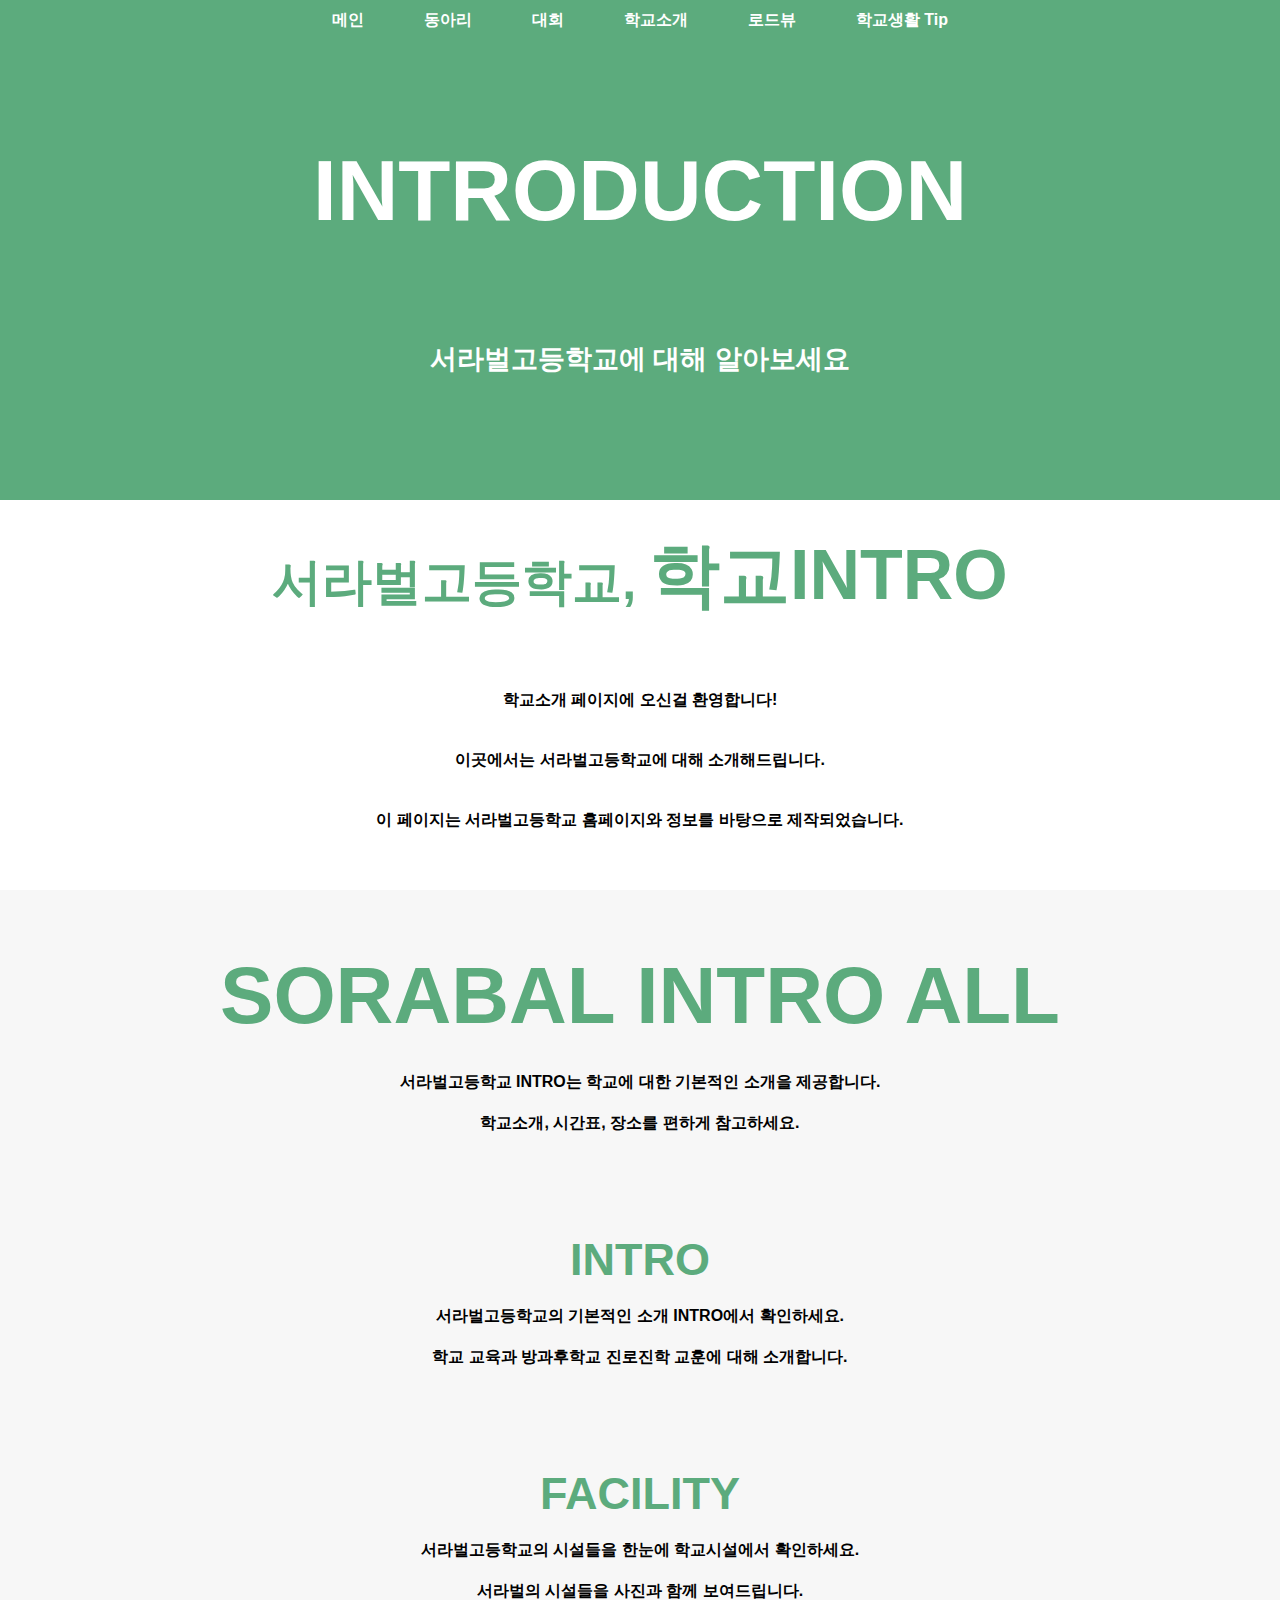
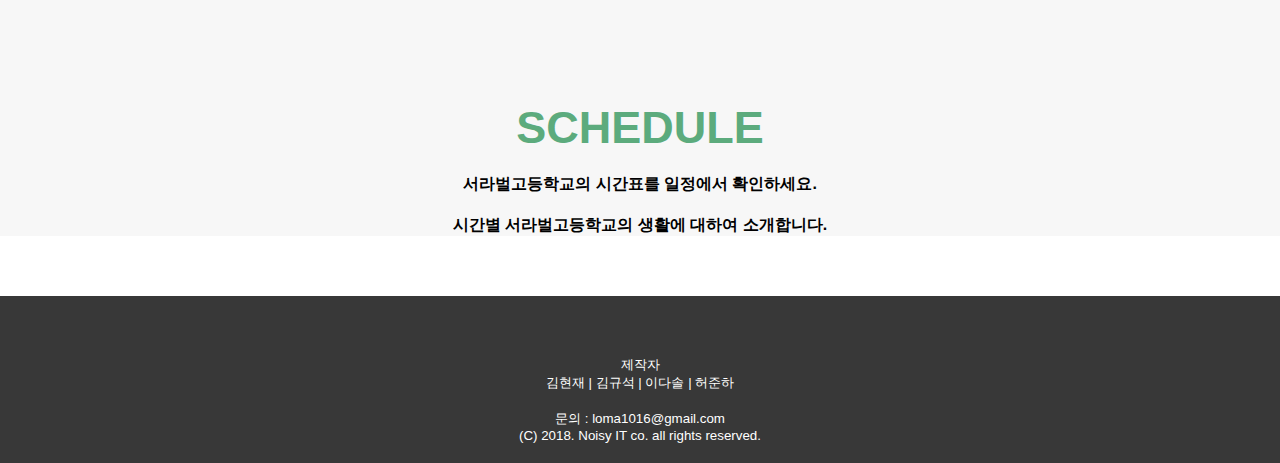
<file: html/intro.html>
<html>
<head>
    <meta charset="utf-8" />
    <meta http-equiv="X-UA-Compatible" content="IE=edge">
    <title>INTRODUCTION</title>
    <meta name="viewport" content="width=device-width, initial-scale=1">
    <link rel="stylesheet" type="text/css" media="screen" href="../css/keep.css"/>
    <link rel="stylesheet" type="text/css" media="screen" href="../css/header.css"/>
    <link rel="stylesheet" type="text/css" media="screen" href="../css/sidemenu.css"/>
    <link rel="stylesheet" type="text/css" media="screen" href="../css/intro.css"/>
    <link rel="stylesheet" type="text/css" media="screen" href="../css/footer.css"/>
    <link rel="stylesheet" type="text/css" media="screen" href="../css/animation.css"/>

    <link rel="stylesheet" href="https://use.fontawesome.com/releases/v5.7.0/css/all.css" integrity="sha384-lZN37f5QGtY3VHgisS14W3ExzMWZxybE1SJSEsQp9S+oqd12jhcu+A56Ebc1zFSJ" crossorigin="anonymous">

    <script src="../js/keep.js"></script>
    <script src="../js/sidemenu.js"></script>
    <script src="../js/mobilesidemenu.js"></script>
    <script src="../js/wow.min.js"></script>
    <script src="../js/urlmanage.js"></script>
    <script>
        new WOW().init(); //wow.js 라이브러리 스크롤 애니메이션
    </script>

</head>
    <body class="fadeIn">
       <div class="menu-side">
        <a class="menu-side-close" onclick="closeNav()" style="cursor: pointer;">&times;</a>
        <a href="main.html">메인</a>
        <a href="club-main.html">동아리</a>
        <a href="contest-allgrade.html">대회</a>
        <a href="intro.html">학교소개</a>
        <a onclick="url_confirm_road()">로드뷰</a>
        <a onclick="alertMessage('학교생활 Tip페이지는 이후 업데이트가 이루어질 예정입니다.')">학교생활 Tip</a>
    </div>
    <div class="menu-side-open" onclick="openNav()">
        <i class="fas fa-bars menu-side-open-icon"></i>
    </div>
      
       <div class="main-container">
       
        <div class="menu-bar wow fadeInDown" data-wow-duration="1s">
            <a href="main.html">메인</a>
            <a href="club-main.html">동아리</a>
            <a href="contest-allgrade.html">대회</a>
            <a href="intro.html">학교소개</a>
            <a onclick="url_confirm_road()">로드뷰</a>
            <a onclick="alertMessage('학교생활 Tip페이지는 이후 업데이트가 이루어질 예정입니다.')">학교생활 Tip</a>
        </div>

    <div class="side-menu" style="height:128px;"> <!--side-opacity => display: none-->
        <a onclick="changeContent(0)">INTRO</a>
        <a onclick="changeContent(1)">학교시설</a>
        <a onclick="changeContent(2)">일정</a>
    </div>

    <div class="header">
        <div class="header-title" style="text-align: center;">
            <a>INTRODUCTION</a> <!--메인페이지로 이동하기 추가 미정-->
        </div>
        <div class="header-sub">
            <p>서라벌고등학교에 대해 알아보세요</p>
        </div>
        <div class="mobile-side-menu">
            
            <a class="button" onclick="changeContent(0)">학교소개</a>
            <a class="button" onclick="changeContent(1)">학교시설</a>
            <a class="button" onclick="changeContent(2)">일정</a>  
        </div>
    </div>

    <div class="rule-main-box">
        <div class="intro-main">
            <div class="intro-title" style="width: 100%; font-size:50px; height: 110px;">서라벌고등학교, <h style="font-size:70px; font-weight: bolder;">학교INTRO</h></div>
            <div class="intro-sub-title">학교소개 페이지에 오신걸 환영합니다!</div>
            <div class="intro-sub-title">이곳에서는 서라벌고등학교에 대해 소개해드립니다.</div>
            <div class="intro-sub-title">이 페이지는 서라벌고등학교 홈페이지와 정보를 바탕으로 제작되었습니다.</div>
        </div>
        <div class="intro-sub" style="background-color : rgb(247,247,247);">
            <div class="intro-title-a" stylr="widht:100%; font-size: 80px;">SORABAL INTRO ALL</div>
            <div class="intro-sub-content" style="margin-top:30px;">서라벌고등학교 INTRO는 학교에 대한 기본적인 소개을 제공합니다.</div>
            <div class="intro-sub-content">학교소개, 시간표, 장소를 편하게 참고하세요.</div>
            
            <div class="intro-sub-p" style= "font-size: 45px; color: #5CAB7D;" >INTRO</div>
            <div class="intro-sub-content">서라벌고등학교의 기본적인 소개 INTRO에서 확인하세요.</div>
            <div class="intro-sub-content">학교 교육과 방과후학교 진로진학 교훈에 대해 소개합니다.</div>
            
            <div class="intro-sub-p" style= "font-size: 45px; color: #5CAB7D;" >FACILITY</div>
            <div class="intro-sub-content">서라벌고등학교의 시설들을 한눈에 학교시설에서 확인하세요.</div>
            <div class="intro-sub-content">서라벌의 시설들을 사진과 함께 보여드립니다.
            </div>
            
            <div class="intro-sub-p" style= "font-size: 45px; color: #5CAB7D;" >SCHEDULE</div>
            <div class="intro-sub-content">서라벌고등학교의 시간표를 일정에서 확인하세요.</div>
            <div class="intro-sub-content" style="margin-bottom:60px">시간별 서라벌고등학교의 생활에 대하여 소개합니다.</div>
    </div>
</div>


    <div class="content-box none-display" style="background-color: #f4f4f4; height :1800px;">
       <div class="intro-sub-main1">
                <div class="intro-title-1">INTRODUCTION</div>
                <div class="intro-sub-title" style="margin-top : 100px;">지금부터 서라벌고등학교에 대해 소개합니다.</div>
                <div class="intro-sub-title">SORABAL HIGH SCHOOL</div>
                <div class="intro-sub-title">같지만 다른 학교 비긴 어게인 서라벌</div>
            </div>
            <div class="intro-sub-main2">
               <h1 style="text-align: center; font-size: 45px; color: #5CAB7D">빛나는 전통속에 앞서가는 서라벌</h1>
               <h6 style="text-align: center; padding-top: 40px;">굳세고 씩씩하며 참되고 슬기로워 나라 빛낼 일꾼 되자.</h6>
               <h6 style="text-align: center; padding-top: 20px;">더불어 즐겁게 가르치고 배워 새로워지는 세상에 앞장선다.</h6>
               <h6 style="text-align: center; padding-top: 20px;">1956.3월 개교 사립, 남고 44학급.</h6>
               <h6 style="text-align: center; padding-top: 20px;">개교 60년의 넘어 새로운 100년을 향한 창의융합형 인재 양성.</h6>
           </div>
        <div class="intro-sub-main1" style="height:440px; padding-top:90px;">
            <h1 style="text-align: center; font-size: 45px;color: #5CAB7D">같지만 다른 교육 서라벌</h1>
            <h6 style="text-align: center; padding-top: 40px;">지성과 감성 인성의 조화를 추구하는 창의교육 프로그램!</h6>
            <h6 style="text-align: center; padding-top: 20px;">영재학급운영, 인문학 심포지엄, 수리과학 컨퍼런</h6>
            <h6 style="text-align: center; padding-top: 20px;">친구 선생님 동문이 함께하는 더불어 교육!</h6>
            <h6 style="text-align: center; padding-top: 20px;">한무릎공부, 자율동아리, 사제동행, 과학캠프, 서동요</h6>
        </div>
        <div class="intro-sub-main2">
            <h1 style="text-align: center; font-size: 45px;color: #5CAB7D">사교육 없는 방과후 학교</h1>
            <h6 style="text-align: center; padding-top: 40px;">서라벌방과후학교 서라벌아카데미</h6>
            <h6 style="text-align: center; padding-top: 20px;">교과전과목 방과후 학교 운영!!</h6>
            <h6 style="text-align: center; padding-top: 20px;">학생전공방과후 및 특화방과후 추가 운영!!</h6>
            <h6 style="text-align: center; padding-top: 20px;">서라벌고등학교 야간 자율학습</h6>
            <h6 style="text-align: center; padding-top: 20px;">연중무휴 자기주도학습실 850석 개방</br></h6>
        </div>
    </div>
    
    
    <div class="content-box none-display" style="background-color: #f4f4f4; height: 4300px;">
        <div class="intro-sub-main1">
            <div class="intro-title-1">FACILITY</div>
            <div class="intro-sub-title" style="margin-top : 100px;">지금부터 서라벌고등학교의 곳곳에 대해 알려드립니다.</div>
            <div class="intro-sub-title">SORABAL HIGH SCHOOL</div>
            <div class="intro-sub-title">깨긋하고 안전한 서라벌고등학교에서 꿈을 키우자.</div>
        </div>
        <div class="intro-sub-main3" style="background-color : rgb(247,247,247);">
           <h1 style="text-align: center; font-size: 45px;"><h>SKY로 가는 지름길</h> 하버드룸</h1>
           <img src="../img/h1.png" style="width:1000px; display: block; margin: 0px auto; margin-top: 50px;">
       </div>
    <div class="intro-sub-main3">
        <h1 style="text-align: center; font-size: 45px;"><h>혼자 조용히 공부하는 법</h> 야간자율학습실</h1>
        <img src="../img/h2.png" style="width:1000px; display: block; margin: 0px auto; margin-top: 50px;">
    </div>
    <div class="intro-sub-main3" style="background-color : rgb(247,247,247);">
        <h1 style="text-align: center; font-size: 45px;"><h>학교생활중 응급상황에는</h> 보건실</h1>
        <img src="../img/h3.png" style="width:1000px; display: block; margin: 0px auto; margin-top: 50px;">
    </div>
    <div class="intro-sub-main3">
        <h1 style="text-align: center; font-size: 45px;"><h>3교시 종이 울리자 마자</h> 교내식당</h1>
        <img src="../img/h4.png" style="width:1000px; display: block; margin: 0px auto; margin-top: 50px;">
    </div>
    <div class="intro-sub-main3" style="background-color : rgb(247,247,247);">
        <h1 style="text-align: center; font-size: 45px;"><h>점심시간이나 체육시간에는</h> 강당</h1>
        <img src="../img/h5.png" style="width:1000px; display: block; margin: 0px auto; margin-top: 50px;">
    </div>
    <div class="intro-sub-main3">
        <h1 style="text-align: center; font-size: 45px;"><h>날씨 좋을땐 밖으로 나가자</h> 잔디운동장</h1>
        <img src="../img/h6.png" style="width:1000px; display: block; margin: 0px auto; margin-top: 50px;">
    </div>
    <div class="intro-sub-main3" style="background-color : rgb(247,247,247);">
        <h1 style="text-align: center; font-size: 45px;"><h>선생님과 친구들과 함께하는</h> 학급교실</h1>
        <img src="../img/h7.png" style="width:1000px; display: block; margin: 0px auto; margin-top: 50px;">
    </div>
    <div class="intro-sub-main3">
        <h1 style="text-align: center; font-size: 45px;"><h>학교대표강연들은 여기서</h> 사순선아트홀</h1>
        <img src="../img/h8.png" style="width:1000px; display: block; margin: 0px auto; margin-top: 50px;">
    </div>
</div>
    
    
    <div class="content-box none-display" style="background-color: #f4f4f4;">
        <div class="intro-sub-main1">
            <div class="intro-title-1">SCHEDULE</div>
            <div class="intro-sub-title" style="margin-top : 100px;">지금부터 시간계획표에 대해 알아보겠습니다.</div>
            <div class="intro-sub-title">SORABAL HIGH SCHOOL</div>
            <div class="intro-sub-title">철저한 시간관리 서라벌고등학교</div>
        </div>
        <div class="intro-sub-main-s">
           <h1 style="text-align: center; font-size: 45px; color: #5CAB7D">체계적인 시간관리</h1>
           <h6 style="text-align: center; padding-top: 40px;">1교시부터 7교시까지 짜여진 시간표.</h6>
           <h6 style="text-align: center; padding-top: 20px;">수학 과학 국어 영어 등등 여러 과목을 조리있게 짠 시간표.</h6>
           <h6 style="text-align: center; padding-top: 20px;">우리학교 등교시간은 7시 50분입니다.</h6>
       </div>
    <div class="intro-sub-main-i" style="height:1200px; padding-top:90px;">
        <h1 style="text-align: center; font-size: 45px; color: #5CAB7D">서라벌고등학교에서의 7교시</h1>
        <h6 style="text-align: center; padding-top: 20px;">각 학급과 학년의 시간표는 추후 추가하도록하겠습니다.</h6>
        <img src="../img/s1.png" style="width:auto; display: block; margin: 0px auto; margin-top: 50px; height: 800px;;">
    </div>
   </div>
   
       
    <div class="footer">
        <a class="footer-logo" href="https://www.facebook.com/SorabolIT/" target="_blank"><i class="fab fa-facebook-square"></i></a>
        <a class="footer-logo" href="https://github.com/NapolDeveloper/sorabol" target="_blank"><i class="fab fa-github-square"></i></a>

        <p style="margin-top: 40px;">제작자</p>
        <p>김현재 | 김규석 | 이다솔 | 허준하</p><br>

        <p>문의 : loma1016@gmail.com</p>

        <p>(C) 2018. Noisy IT co. all rights reserved.</p>
    </div>

</div>

</body>

</html>
</file>
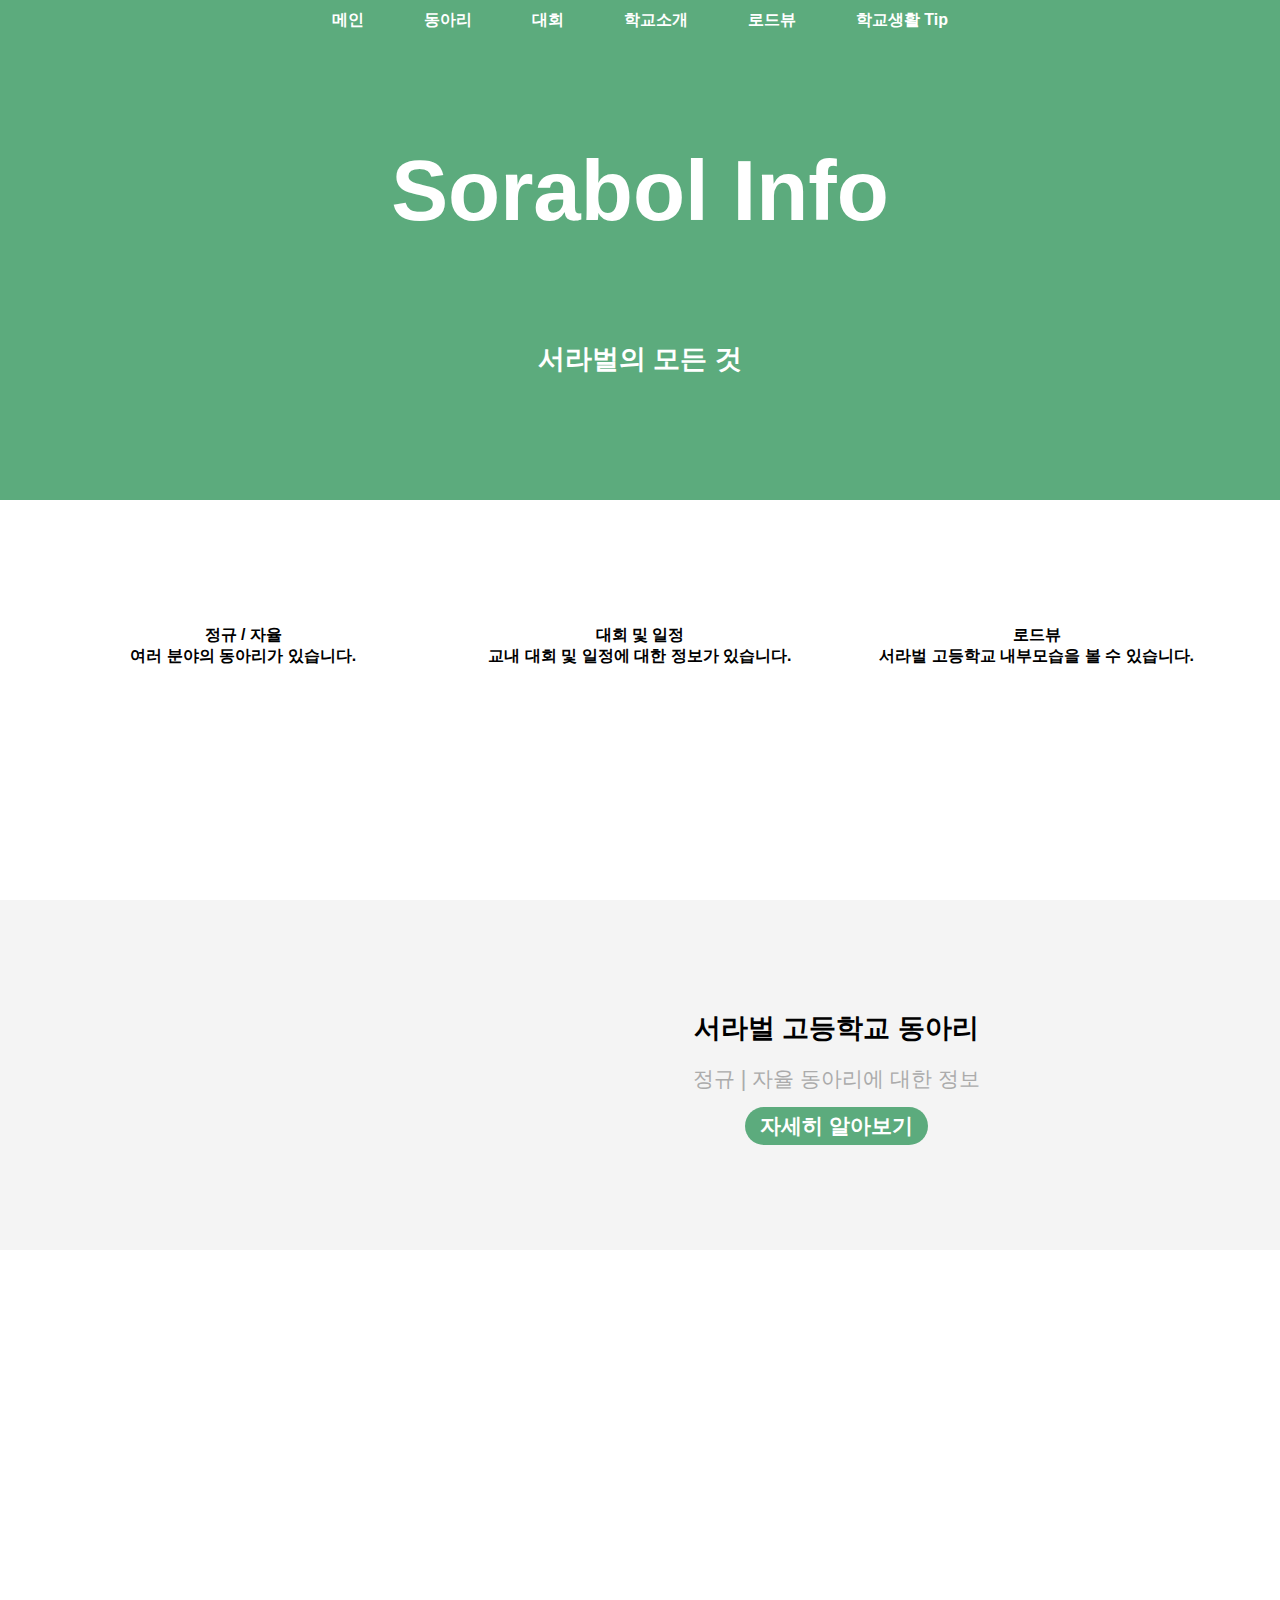
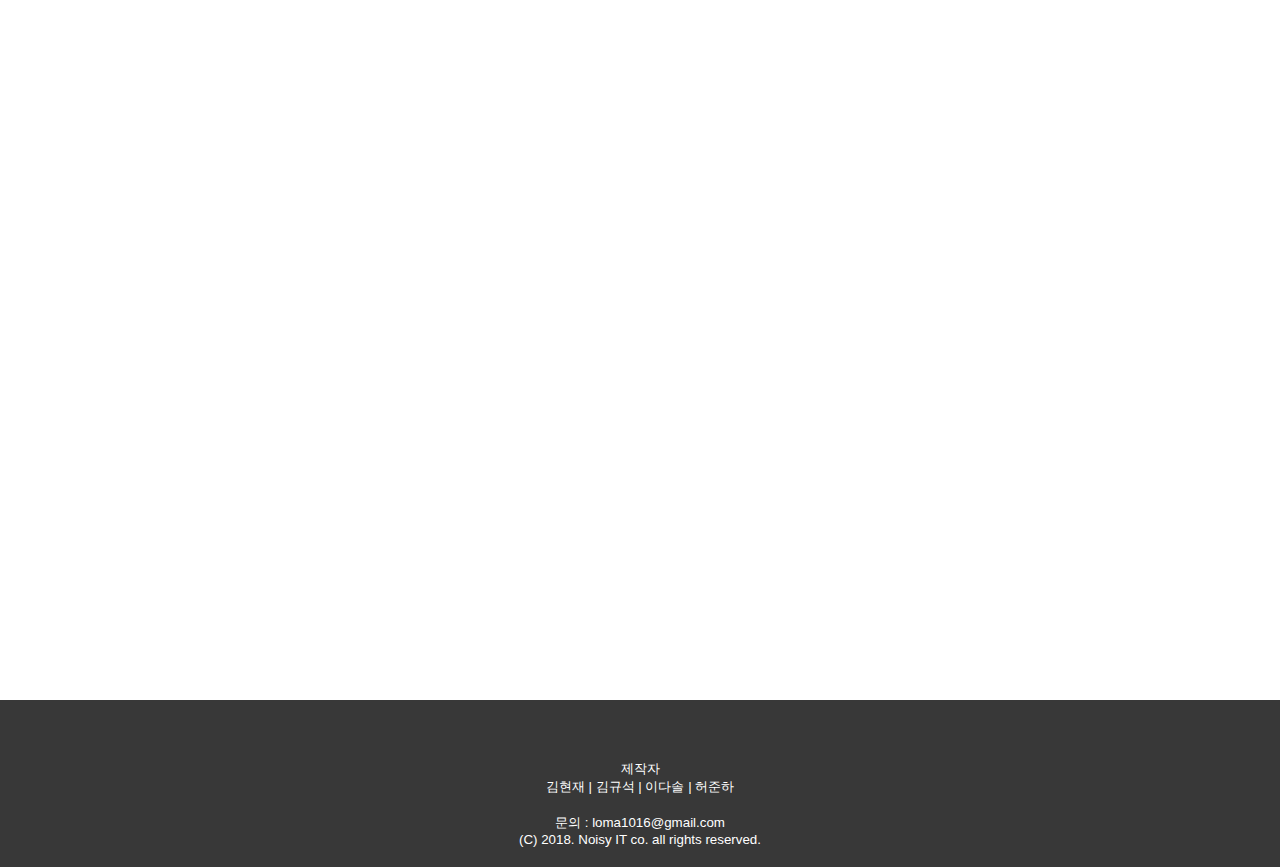
<file: html/main.html>
<!doctype <!DOCTYPE html>
<html>
<head>
    <meta charset="utf-8" />
    <meta http-equiv="X-UA-Compatible" content="IE=edge">
    <meta name="viewport" content="width=device-width, initial-scale=1">
    <title>서라벌 길라잡이</title>
    <meta name="viewport" content="width=device-width, initial-scale=1">
    <link rel="stylesheet" type="text/css" media="screen" href="../css/keep.css"/>
    <link rel="stylesheet" type="text/css" media="screen" href="../css/header.css"/>
    <link rel="stylesheet" type="text/css" media="screen" href="../css/main.css"/>
    <link rel="stylesheet" type="text/css" media="screen" href="../css/footer.css"/>
    <link rel="stylesheet" type="text/css" media="screen" href="../css/animation.css"/>
    <link rel="stylesheet" type="text/css" media="screen" href="../css/animate.css"/>    
    

    <link rel="stylesheet" href="https://use.fontawesome.com/releases/v5.7.0/css/all.css" integrity="sha384-lZN37f5QGtY3VHgisS14W3ExzMWZxybE1SJSEsQp9S+oqd12jhcu+A56Ebc1zFSJ" crossorigin="anonymous">

    <script src="../js/keep.js"></script>
    <script src="../js/urlmanage.js"></script>
    <script src="../js/timer.js"></script>
    <script src="../js/wow.min.js"></script>
    <script src="../js/mobilesidemenu.js"></script>
    
    <script>
        new WOW().init(); //wow.js 라이브러리 스크롤 애니메이션
    </script>
</head>
<body class="fadeIn">


    <div class="menu-side">
        <a class="menu-side-close" onclick="closeNav()" style="cursor: pointer;">&times;</a>
        <a href="main.html">메인</a>
        <a href="club-main.html">동아리</a>
        <a href="contest-allgrade.html">대회</a>
        <a href="intro.html">학교소개</a>
        <a onclick="url_confirm_road()">로드뷰</a>
        <a onclick="alertMessage('학교생활 Tip페이지는 이후 업데이트가 이루어질 예정입니다.')">학교생활 Tip</a>
    </div>
    <div class="menu-side-open" onclick="openNav()">
        <i class="fas fa-bars menu-side-open-icon"></i>
    </div>
    <div class="main-container">

        <div class="menu-bar wow fadeInDown" data-wow-duration="1s">
            <a href="main.html">메인</a>
            <a href="club-main.html">동아리</a>
            <a href="contest-allgrade.html">대회</a>
            <a href="intro.html">학교소개</a>
            <a onclick="url_confirm_road()">로드뷰</a>
            <a onclick="alertMessage('학교생활 Tip페이지는 이후 업데이트가 이루어질 예정입니다.')">학교생활 Tip</a>
        </div>
        <div class="header">
            <div class="header-title wow bounceIn" data-wow-duration="1s">
                <a>Sorabol Info</a> <!--메인페이지로 이동하기 추가 미정-->
            </div>
            <div class="header-sub wow bounceIn" data-wow-duration="1s" data-wow-delay="0.5s">
                <p>서라벌의 모든 것</p>
            </div>
            <!-- <div class="header-exam wow bounceIn" data-wow-duration="1s" data-wow-delay="1s">
                <div class="exam-day"></div>
            </div> -->
        </div>
        <div class="icon-info">
            <div class="icon-box wow bounceIn" data-wow-duration="1s" data-wow-delay="1.5s">
                <i class="fas fa-users"></i>
                <p>정규 / 자율</p>
                <p>여러 분야의 동아리가 있습니다.</p>
            </div>
            <div class="icon-box wow bounceIn" data-wow-duration="1s" data-wow-delay="1.8s">
                <i class="fas fa-calendar-check"></i>
                <p>대회 및 일정</p>
                <p>교내 대회 및 일정에 대한 정보가 있습니다.</p>
            </div>        
            <div class="icon-box wow bounceIn" data-wow-duration="1s" data-wow-delay="2.1s">
                <i class="fas fa-street-view"></i>
                <p>로드뷰</p>
                <p>서라벌 고등학교 내부모습을 볼 수 있습니다.</p>
            </div>
        </div>
    
        <div class="club-info wow bounceInRight" data-wow-duration="1.5s" data-wow-delay="0.2s">
            <div class="info-box">
                <i class="fas fa-users"></i>
            </div>
            <div class="des-box">
                <h3>서라벌 고등학교 동아리</h3><br>
                <p>정규 | 자율 동아리에 대한 정보</p>
                <br>
                <a class="info-btn" href="club-main.html">자세히 알아보기</a>
            </div>
        </div>
        <div class="rule-info wow bounceInLeft" data-wow-duration="1.5s" data-wow-delay="0.2s">
            <div class="des-box">
                <h3>서라벌 고등학교 대회 및 일정</h3><br>
                <p>진로 | 자기계발에 관한 활동</p>
                <p></p>
                <br>
                <a class="info-btn" href="contest-allgrade.html">자세히 알아보기</a>
            </div>
            <div class="info-box">
                <i class="fas fa-calendar-check"></i>
            </div>
        </div>
        <div class="club-info wow bounceInRight" data-wow-duration="1.5s" data-wow-delay="0.2s">
            <div class="info-box">
                <i class="fas fa-school"></i>
            </div>
            <div class="des-box">
                <h3>서라벌 고등학교 학교소개</h3><br>
                <p>교내 대회 및 일정</p>
                <br>
                <a class="info-btn" href="intro.html">자세히 알아보기</a>
            </div>
        </div>
        <div class="rule-info wow bounceInLeft" data-wow-duration="1.5s" data-wow-delay="0.2s">
            <div class="des-box">
                <h3>서라벌 고등학교 로드뷰</h3><br>
                <p>서라벌 내부 모습</p>
                <br>
                <a class="info-btn" onclick="url_confirm_road()">자세히 알아보기</a>
            </div>
            <div class="info-box">
                <i class="fas fa-street-view"></i>
            </div>
        </div>
        <!-- <div style="width: 100%; height: 1000px;"></div> -->  
        <div class="footer">
            <a class="footer-logo" href="https://www.facebook.com/sorabolinfo/" target="_blank"><i class="fab fa-facebook-square"></i></a>
            <a class="footer-logo" href="https://github.com/NapolDeveloper/sorabol" target="_blank"><i class="fab fa-github-square"></i></a>
    
            <p style="margin-top: 40px;">제작자</p>
            <p>김현재 | 김규석 | 이다솔 | 허준하</p><br>
    
            <p>문의 : loma1016@gmail.com</p>
    
            <p>(C) 2018. Noisy IT co. all rights reserved.</p>
        </div> 
    </div>

</body>
</html>
</file>
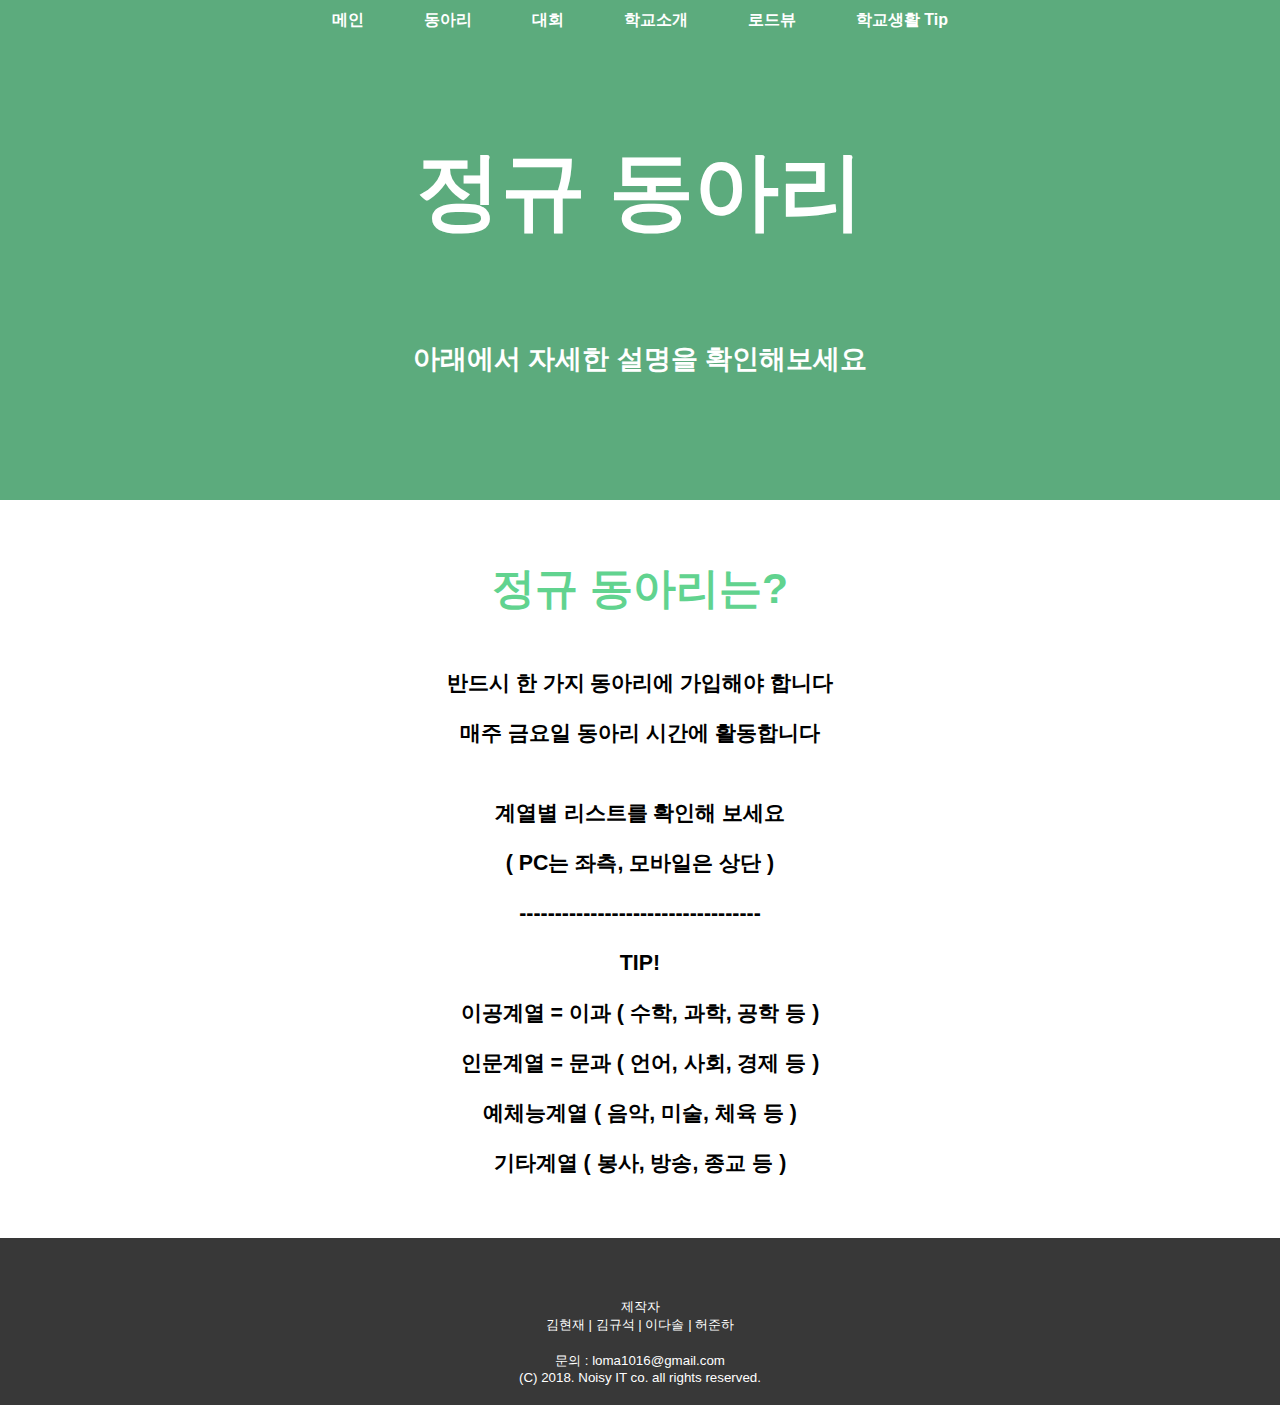
<file: html/new-club-rg.html>
<html> <!DOCTYPE html>
<head>
    <meta charset="utf-8" />
    <meta http-equiv="X-UA-Compatible" content="IE=edge">
    <title>Sorabol Info</title>
    <meta name="viewport" content="width=device-width, initial-scale=1">
    <link rel="stylesheet" type="text/css" media="screen" href="../css/keep.css"/>
    <link rel="stylesheet" type="text/css" media="screen" href="../css/header.css"/>
    <link rel="stylesheet" type="text/css" media="screen" href="../css/sidemenu.css"/>
    <link rel="stylesheet" type="text/css" media="screen" href="../css/new-club.css"/>
    <link rel="stylesheet" type="text/css" media="screen" href="../css/footer.css"/>
    <link rel="stylesheet" type="text/css" media="screen" href="../css/animation.css"/>
    

    <link rel="stylesheet" href="https://use.fontawesome.com/releases/v5.7.0/css/all.css" integrity="sha384-lZN37f5QGtY3VHgisS14W3ExzMWZxybE1SJSEsQp9S+oqd12jhcu+A56Ebc1zFSJ" crossorigin="anonymous">

    <script src="../js/keep.js"></script>
    <script src="../js/sidemenu.js"></script>
    <script src="../js/urlmanage.js"></script>
    <script src="../js/mobilesidemenu.js"></script>


</head>
<body class="fadeIn">
    <div class="menu-side">
        <a class="menu-side-close" onclick="closeNav()" style="cursor: pointer;">&times;</a>
        <a href="main.html">메인</a>
        <a href="club-main.html">동아리</a>
        <a href="contest-allgrade.html">대회</a>
        <a href="intro.html">학교소개</a>
        <a onclick="url_confirm_road()">로드뷰</a>
        <a onclick="alertMessage('학교생활 Tip페이지는 이후 업데이트가 이루어질 예정입니다.')">학교생활 Tip</a>
    </div>

        <div class="menu-side-open" onclick="openNav()">
            <i class="fas fa-bars menu-side-open-icon"></i>
        </div>

    <div class="main-container">

            <div class="menu-bar wow fadeInDown" data-wow-duration="1s">
                <a href="main.html">메인</a>
                <a href="club-main.html">동아리</a>
                <a href="contest-allgrade.html">대회</a>
                <a href="intro.html">학교소개</a>
                <a onclick="url_confirm_road()">로드뷰</a>
                <a onclick="alertMessage('학교생활 Tip페이지는 이후 업데이트가 이루어질 예정입니다.')">학교생활 Tip</a>
            </div>

        <div class="side-menu"> <!--side-opacity => display: none-->
            <a onclick="changeContent(0)">이공계열</a>
            <a onclick="changeContent(1)">인문계열</a>
            <a onclick="changeContent(2)">예체능계열</a>
            <a onclick="changeContent(3)">기타계열</a>
        </div>

        <div class="header">
            <div class="header-title">
                <a>정규 동아리</a>
            </div>
            <div class="header-sub">
                <p>아래에서 자세한 설명을 확인해보세요</p>
            </div>
            <div class="mobile-side-menu">
                    <a class="button" onclick="changeContent(0)">이공계열</a>
                    <a class="button" onclick="changeContent(1)">인문계열</a>
                    <a class="button" onclick="changeContent(2)">예체능계열</a>
                    <a class="button" onclick="changeContent(3)">기타계열</a>  
                </div>
        </div>

        <div class="rule-main-box">
            <div class="title">
                <h1>정규 동아리는?</h1>
                <p class="sub-title">반드시 한 가지 동아리에 가입해야 합니다<br>매주 금요일 동아리 시간에 활동합니다</p>
                <p class="sub-title">계열별 리스트를 확인해 보세요<br>( PC는 좌측, 모바일은 상단 )<br>----------------------------------<br>TIP!<br>이공계열 = 이과 ( 수학, 과학, 공학 등 )<br>인문계열 = 문과 ( 언어, 사회, 경제 등 )<br>예체능계열 ( 음악, 미술, 체육 등 )<br>기타계열 ( 봉사, 방송, 종교 등 )</p>
                
            </div>
        </div>

        <div class="content-box none-display" style="background-color: #f4f4f4;">
            <div class="title" style="margin-top:30px;">
                <h1>이공계열 동아리</h1>
                <p class="sub-title">수학, 과학, 공학 등에 관련된 계열<br>TIP! ( 기선발 : 사전에 부원을 선발함 )</p>
                <div class="list">
                    <div class="list-box">
                        <div class="club-name">- Nosiy IT ( 기선발 ) -</div>
                        <div class="club-contents">다양한 IT계열 기술에 대한 탐구를 진행하고, 조사 및 발표를 통한 진로 탐색 진행<br>각 분야의 프로그래밍 실력의 향상을 위해 실제 개발 프로젝트를 진행</div>
                    </div>
                    <div class="list-box-2">
                            <div class="club-name">- 서라벌 로보틱스 ( 기선발 ) -</div>
                            <div class="club-contents">4인1조로 직접 로봇을 설계하고 제작, 프로그래밍하는 창의로봇프로그램 진행<br>서울시립과학관 로봇 체험 부스 운영, 인근 초등학교와 연계하여 정규수업시간에 로봇교실 진행</div>
                        </div>
                    <div class="list-box">
                        <div class="club-name">- 수학토론동아리 (DMZ) ( 기선발 ) -</div>
                        <div class="club-contents">교육과정 내 다양한 주제의 수학적 과제를 탐구하고, 심화된 문제를 다양한 관점에서 접근하여 해결하는 활동 진행<br>모둠을 구성하여 여러가지 해결방법을 비교해보며 토론함. 자율동아리와 연계하여 팀별로 주제를 정해서 소논문을 작성함</div>
                    </div>
                    <div class="list-box-2">
                            <div class="club-name">- 수학논술동아리 (MWT) ( 기선발 ) -</div>
                            <div class="club-contents">고난도의 논술 및 서술형 문제들을 풀어보고, 직접 연구하는 활동을 통하여, 수학적 탐구력과 창의력을 증진함<br>조별토론을 통하여 발표능력을 기르고, 교내 학술행사와 소논문 작성을 통하여 경험을 쌓고 수학 실력을 증진하는데 목적을 둠</div>
                        </div>
                        <div class="list-box">
                            <div class="club-name">- M.E. ( 기선발 )-</div>
                            <div class="club-contents">선,후배끼리 작을 지어 멘토, 메티 활동으로 서로의 학습에 도움이 되게 하고 있으며<br>수학과 다른 학문과의 결합, 실생활에서의 수학과 관련된 주제들로 발표하는 활동을 함.</div>
                        </div>
                        <div class="list-box-2">
                                <div class="club-name">- 청소년과학탐구반 ( 기선발 ) -</div>
                                <div class="club-contents">자연현상 및 생활에서 발견된 사실들을 과학적으로 탐구하는 활동을 조별로 실시하여 보고서를 작성, 발표함<br>서울시립과학관 과학체험부스 운영 등의 과학기부활동을 함</div>
                            </div>
                </div>
            </div>
        </div>
        <div class="content-box none-display" style="background-color: #f4f4f4;">
            <div class="title" style="margin-top:30px;">
                    <h1>인문계열 동아리</h1>
                    <p class="sub-title">언어, 사회, 경제 등에 관련된 계열<br>TIP! ( 기선발 : 사전에 부원을 선발함 )</p>
                    <div class="list">
                        <div class="list-box">
                            <div class="club-name">- GREEN-RIGHT -</div>
                            <div class="club-contents">인간의 보편적 권리에 대한 진지한 관심과 성찰을 바탕으로 인권 존중의 가치 실현을 위해 설립됨<br>인권감수성을 높일 수 있는 다양한 활동을 진행함</div>
                        </div>
                        <div class="list-box-2">
                                <div class="club-name">- 다큐저널반 -</div>
                                <div class="club-contents">다큐 영상을 감상하고<br>관련 내용을 분석하고 이를 발표하는 것에 목적을 둠</div>
                            </div>
                        <div class="list-box">
                            <div class="club-name">- 사회 다큐멘터리반 -</div>
                            <div class="club-contents">사회 문제를 주제로하는 다큐 영상을 감상하고 관련 내용을 분석 하여 자신의 의견을 발표하는 활동을 함<br>사회 문제가 되는 이슈를 탐색하고 영상 기법으로 장단점을 분석하고 발표를 통하여 비판 능력을 향상하여 민주 시민을 자질을 함양하는 것을 목적으로 활동함.  </div>
                        </div>
                        <div class="list-box-2">
                                <div class="club-name">- 씨네마고전문학반 -</div>
                                <div class="club-contents">(1학년만 지원 가능)<br>해외 문학 걸작 영화 감상 활동을 진행</div>
                            </div>
                            <div class="list-box">
                                <div class="club-name">- 영화저널반 ( 1학년반 / 2학년반 ) -</div>
                                <div class="club-contents">사회적 이슈 및 감동, 다양한 시사점을 제시하는 영화를 감상하고 영화를 통해 무엇을 얻고 느낄 수 있는지에 대해 깊이 있게 생각해보는 기회를 가짐<br>다양한 관점의 영화를 감상함으로써 사회 현상에 대한 관점을 성숙시키고 자신을 되돌아볼 수 있는 자성적 태도를 기르는 데 그 목적을 둠</div>
                            </div>
                            <div class="list-box-2">
                                    <div class="club-name">- 연극반 ( 기선발 ) -</div>
                                    <div class="club-contents">언어 및 신체 표현 기능의 강화를 통하여 자율적․창의적 능력을 신장하며 연극 공연을 통하협동 정신과 공동체 의식을 함양함<br>공연 예술의 미학을 체득하게 함으로써 장래 배우나 연출로 진로를 희망하는 학생들에게 기초 연기와 화술 및 움직임을 통하여 체계적인 소질 계발 교육이 되게 함</div>
                                </div>
                            <div class="list-box">
                                    <div class="club-name">- 시사경제동아리반 -</div>
                                    <div class="club-contents">사회적 이슈에 대해 자료를 조사하고 의견을 종합하여 글을 써보는 경험을 하고 동아리원과 공유하여 자신의 관점과 타인의 의견을 비교하는 활동을 진행함<br>동아리 구성원들과의 토론을 통해 최선의 해결책을 모색하여 결론을 이끌어내는 활동을 함</div>
                                </div>
                            <div class="list-box-2">
                                    <div class="club-name">- 영자신문반 ( 기선발 ) -</div>
                                    <div class="club-contents">한 모둠으로 매주 영자 신문을 읽고 기사로 재작성하고 싶은 주제에 대하여 브레인스토밍을 진행함<br>주제를 선정한 후 개별적으로 영자 신문을 동료 피드백 및 집단 피드백을 진행하고 이를 바탕으로 모둠원들 각자가 작성한 기사를 토대로 토론을 진행함</div>
                                </div>
                            <div class="list-box">
                                    <div class="club-name">- 도서반 -</div>
                                    <div class="club-contents">도서관 전반의 운영 과정 습득 및 학생 자치 운영<br>자신의 관심 분야 뿐만 아니라 다양한 분야의 도서를 탐독한 후 독후감 작성. 같은 책을 읽은 동료 학생들과 토의 및 토론 등의 독후활동을 진행</div>
                                </div>
                            <div class="list-box-2">
                                    <div class="club-name">- 독서반 -</div>
                                    <div class="club-contents">학생들이 자신이 관심있어 하는 학문이나 주제와 관련하여 스스로 연관 도서를 찾아 읽는 습관을 들이기 위한 목적으로 개설한 동아리<br>책 선정부터 독서, 독서 후 활동과 같은 책읽기의 전 과정을 학생 스스로 계획하여 실천해보고 자기평가를 실시하여 더 나은 독서생활을 모색</div>
                                </div>
                            <div class="list-box">
                                    <div class="club-name">- 시문학반 -</div>
                                    <div class="club-contents">시문학의 '감동'과 '운율'을 작품 속에서 발견하고 적용함<br>내용에 따른 주제, 소재, 제재, 심상과 형식에 따른 시어, 시행, 연, 운율을 찾아 보고 그에 따른 마음의 움직임을 적용해 발표함</div>
                                </div>
                            <div class="list-box-2">
                                    <div class="club-name">- 중국문화반 -</div>
                                    <div class="club-contents">중국의 지리적, 기후적 요건에 따라 다르게 형성된 음식, 건축, 생활문화를 탐구를 진행함<br>중국의 고대, 현대 인물의 주요 업적을 조사하여 발표 토론 진행</div>
                                </div>
                            <div class="list-box">
                                    <div class="club-name">- NIE 토론반 -</div>
                                    <div class="club-contents">신문을 통해 자신이 알고 싶은 사회의 이슈를 자세하게 탐구하고 이를 바탕으로 토론함<br>학생들이 직접 공개 토론을 진행하여 토론의 원리와 토론의 방법을 이해하고 나아가 사회문제의 쟁점을 파악하고자 함</div>
                                </div>
                            <div class="list-box-2">
                                    <div class="club-name">- 지리토론반 -</div>
                                    <div class="club-contents">지리 관련 이슈에 대해 영상, 기사를 보고 토론을 진행함<br>토론을 통해 의사소통능력을 함양하고, 토론스킬을 습득함으로써 자신의 의견을 자유롭게 표현할 수 있음. </div>
                                </div>
                    </div>
                </div>
        </div>

        <div class="content-box none-display" style="background-color: #f4f4f4;">
                <div class="title" style="margin-top:30px;">
                        <h1>예체능계열 동아리</h1>
                        <p class="sub-title">음악, 미술, 체육 등에 관련된 계열<br>TIP! ( 기선발 : 사전에 부원을 선발함 )</p>
                        <div class="list">
                            <div class="list-box">
                                <div class="club-name">- 축구반 ( 1학년반 / 2학년반 ) -</div>
                                <div class="club-contents">축구를 통해 신체 각 부위를 균형있게 발달시키고 체력을 향상시키며<br>팀 구성원 사이에 서로 돕는 협동심과 자신에게 주어진 역할에 최선을 다하는 책임감을 기르는 데 목적을 둠</div>
                            </div>
                            <div class="list-box-2">
                                    <div class="club-name">- 농구반 ( 기선발 ) -</div>
                                    <div class="club-contents">농구 기초 기술을 습득하고<br>학교 대표 선수를 선발하여 각종 대회에 참가함</div>
                                </div>
                            <div class="list-box">
                                <div class="club-name">- 배드민턴반 -</div>
                                <div class="club-contents">배드민턴을 통해 민첩성과 순발력을 기르고<br>달리고, 뛰고, 라켓을 휘두르는 동작을 통해 전신의 체력과 지구력을 기르는 데 목적을 둠</div>
                            </div>
                            <div class="list-box-2">
                                    <div class="club-name">- 골프반 -</div>
                                    <div class="club-contents">(골프부만 지원 가능)<br>골프반을 운영함</div>
                                </div>
                                <div class="list-box">
                                    <div class="club-name">- 스포츠클라이밍 ( 2학년 ) -</div>
                                    <div class="club-contents">클라이밍에 대한 기본적인 장비의 사용법에 대하여 습득하고<br>철저한 안전 및 등반 기술에 대한 교육을 통하여 안전한 장비와 환경 속에서 클라이밍의 기본 기술인 리딩, 빌레이, 등반의 이론과 실기를 배운다</div>
                                </div>
                                <div class="list-box-2">
                                        <div class="club-name">- MR. 서라벌 -</div>
                                        <div class="club-contents">( 동아리 발표회 참가자만 지원 가능 )<br>저항성 트레이닝을 통하여 근력 및 근지구력을 향상하며 균형잡히고 건강한 신체 만들기</div>
                                    </div>
                                <div class="list-box">
                                        <div class="club-name">- 체력단련반 -</div>
                                        <div class="club-contents">인터벌 트레이닝을 통한 심폐지구력 향상, 저항성 트레이닝을 통한 근력과 근지구력 향상<br>스트레칭을 통한 관절 가동범위 확장과 유연성 향상 및 부상 방지</div>
                                    </div>
                                <div class="list-box-2">
                                        <div class="club-name">- 젊음의 샘 - 하울링 ( 기선발 ) -</div>
                                        <div class="club-contents">밴드활동을 통여 음악성을 증진시키고 부서원들과의 유대감 향상 및 감성을 기름</div>
                                    </div>
                                <div class="list-box">
                                        <div class="club-name">- 젊음의 샘 - 투유랩 ( 기선발 ) -</div>
                                        <div class="club-contents">랩을 통하여 리듬감을 몸으로 체험하는 즐거움을 느끼고 동아리 발표회 준비</div>
                                    </div>
                                <div class="list-box-2">
                                        <div class="club-name">- 젊음의 샘 - 에뜨랑제 ( 기선발 ) -</div>
                                        <div class="club-contents">댄스활동을 통하여 신체 움직임을 통해 자유로움을 느끼고 그룹댄스로 협동심을 기름</div>
                                    </div>
                                <div class="list-box">
                                        <div class="club-name">- 서라벌오케스트라반 -</div>
                                        <div class="club-contents">서라벌 챔버오케스트라 활동으로 클래식을 비롯한 다양한 곡을 선정하여<br>개인연습 및 앙상블을 통해 협동심과 예술적 상상력을 기름.</div>
                                    </div>
                                <div class="list-box-2">
                                        <div class="club-name">- 사물놀이반 -</div>
                                        <div class="club-contents">사물놀이를 통해 우리나라의 전통 음악에 대해 익히고 연구함</div>
                                    </div>
                                <div class="list-box">
                                        <div class="club-name">- 단소풍류반 -</div>
                                        <div class="club-contents">우리 전통 악기인 단소를 통해 우리 문화의 심층적 정서에 접하고<br>현대 음악과 서양 음악까지도 단소로 연주하고 감상함</div>
                                    </div>
                                <div class="list-box-2">
                                        <div class="club-name">- 디자인반 ( 미대입시 지원자 ) -</div>
                                        <div class="club-contents">다양한 미술활동을 통하여 미술실기능력을 증진시키고 작품제작 과정 속에서 창의력과 협동심을 기름<br>동아리 부원들과 작품 강평을 통해 미적시야를 넓히고 비판적 사고능력을 익힘</div>
                                    </div>
                                <div class="list-box">
                                        <div class="club-name">- 매체융합디자인반 -</div>
                                        <div class="club-contents">사물과 공간, 그래픽을 활용한 발상과 표현, 토론 등을 통해 예비 디자이너로서 자질을 함양하고<br>다양한 분야와 접목을 통해 가능성을 실험한다.</div>
                                    </div>
                                <div class="list-box-2">
                                        <div class="club-name">- 종이 모형반 -</div>
                                        <div class="club-contents">종이모형의 의미와 제작도구 및 기술을 배우며<br>전개도면을 이용한 기초연습하기, 실제 종이모형 제작하기, 작품 전시회 구상하기, 작품 전시하기 등의 활동을 진행</div>
                                    </div>
                        </div>
                    </div>
            </div>

            <div class="content-box none-display" style="background-color: #f4f4f4;">
                    <div class="title" style="margin-top:30px;">
                            <h1>기타계열 동아리</h1>
                            <p class="sub-title">봉사, 미디어, 종교 등에 관련된 계열<br>TIP! ( 기선발 : 사전에 부원을 선발함 )</p>
                            <div class="list">
                                <div class="list-box">
                                        <div class="club-name">- 방송반 ( 기선발 ) -</div>
                                        <div class="club-contents">학교에서 기본적인 타종과 방송관련 업무를 하고 있으며, 각종 학교 행사에서 방송 지원, 음향시설 관리를 담당한다<br>방송 컨텐츠(UCC) 제작 및 대회 참가 등 전반적인 학교에서 하는 방송업무를 담당하며 외부 대회에도 많이 참여함</div>
                                    </div>
                                <div class="list-box-2">
                                        <div class="club-name">- 마술반(TRIX) -</div>
                                        <div class="club-contents">마술의 기술과 비법을 공유하는 시간을 가짐으로써 마술을 통한 즐거움과 성취감을 향상시킴<br>마술의 원리와 해법을 익혀 다른 사람들에게 보여주는 마술 공연 및 축제 발표회 참여를 통해 창의력과 대인관계능력을 향상시킴</div>
                                    </div>
                                <div class="list-box">
                                        <div class="club-name">- RCY -</div>
                                        <div class="club-contents">청소년적십자(RCY)는 1919년 창설된 국제적십자사연맹 회의에서 청소년적십자 활동을 전개할 것을 결의로 조직됨<br>청소년 적십자 회원들은 사랑과 봉사의 적십자 정신을 배우고 실천하기 위한 봉사활동을 펼침</div>
                                    </div>
                                <div class="list-box-2">
                                        <div class="club-name">- 미디어창작반 -</div>
                                        <div class="club-contents">학생들의 관심사를 바탕으로 다양한 소재의 영상을 감상하고, 특징을 분석하여 스스로 영상을 제작함<br>효과적인 자막, 편집, 음향효과를 연구하여 독창적이고 개성적인 동영상을 조별로 협력하여 제작함</div>
                                    </div>
                                    <div class="list-box">
                                        <div class="club-name">- 원예반 -</div>
                                        <div class="club-contents">생활 원예를 위한 지식을 습득하여 미래 도시 농업에 필요한 자질을 갖춤<br>재배활동을 통해 자연, 생명 친화적 품성과 성취감, 협동심을 기름</div>
                                    </div>
                                    <div class="list-box-2">
                                            <div class="club-name">- youtube 창작반 -</div>
                                            <div class="club-contents">자신의 관심사를 바탕으로 창의적인 콘텐츠를 창작하고, 이를 youtube 채널에 업로드하여 다양한 가치를 창출해 봄<br>이 과정을 통해 급변하는 사회 속에서 영향력 있는 콘텐츠의 속성은 무엇인지 파악하는 안목을 기름</div>
                                        </div>
                                    <div class="list-box">
                                            <div class="club-name">- 바이블스터디반 -</div>
                                            <div class="club-contents">성경 심화 연구와 찬양을 통해 하나님과의 관계를 더욱 친밀하게 유지하며<br>버려야할 죄, 고쳐야할 생각들, 순종해야 할 명령등을 지키며 하나님의 나라와 의를 이땅에서 나타내며 신실한 그리스도인 답게 살아가도록 한다</div>
                                        </div>
                    </div>
                </div>
            </div>
    

    <div class="footer">
        <a class="footer-logo" href="https://www.facebook.com/SorabolIT/" target="_blank"><i class="fab fa-facebook-square"></i></a>
        <a class="footer-logo" href="https://github.com/NapolDeveloper/sorabol" target="_blank"><i class="fab fa-github-square"></i></a>

        <p style="margin-top: 40px;">제작자</p>
        <p>김현재 | 김규석 | 이다솔 | 허준하</p><br>

        <p>문의 : loma1016@gmail.com</p>

        <p>(C) 2018. Noisy IT co. all rights reserved.</p>
    </div>
</div>
</body>
</html>
</file>
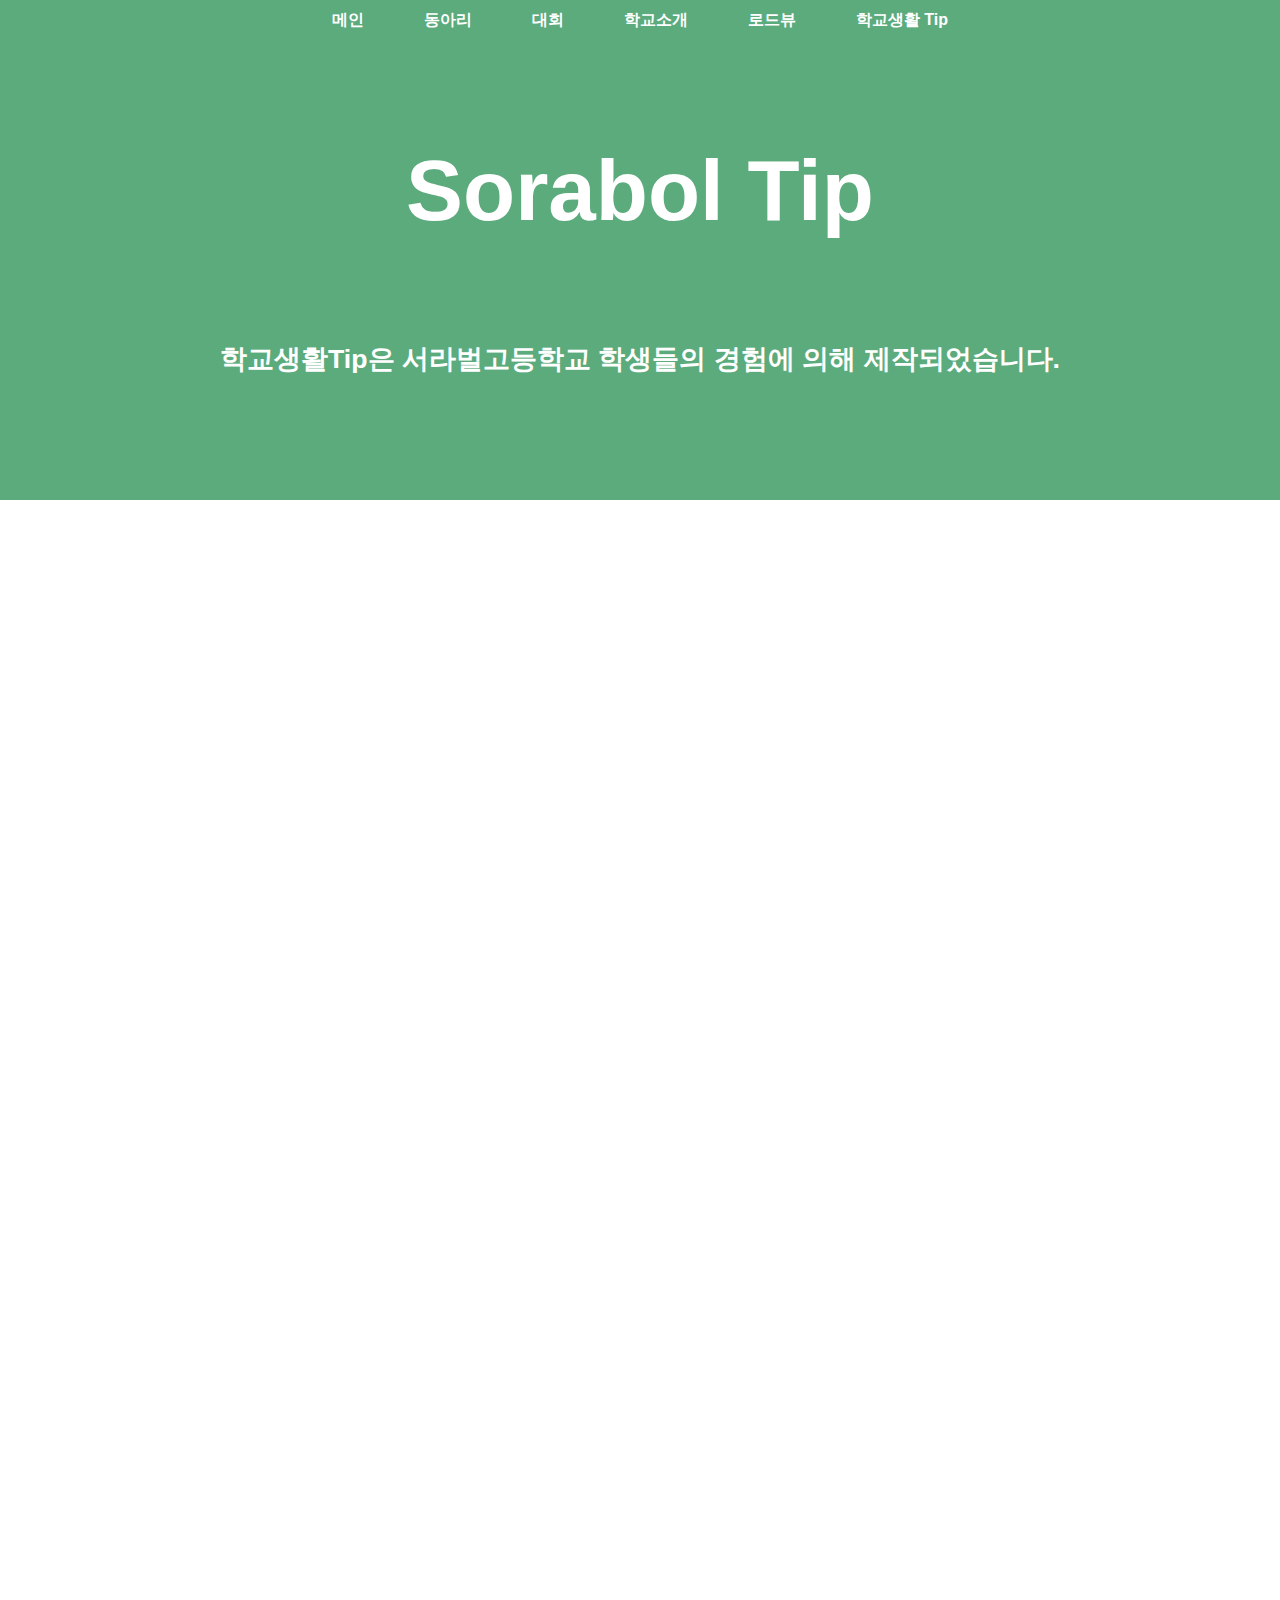
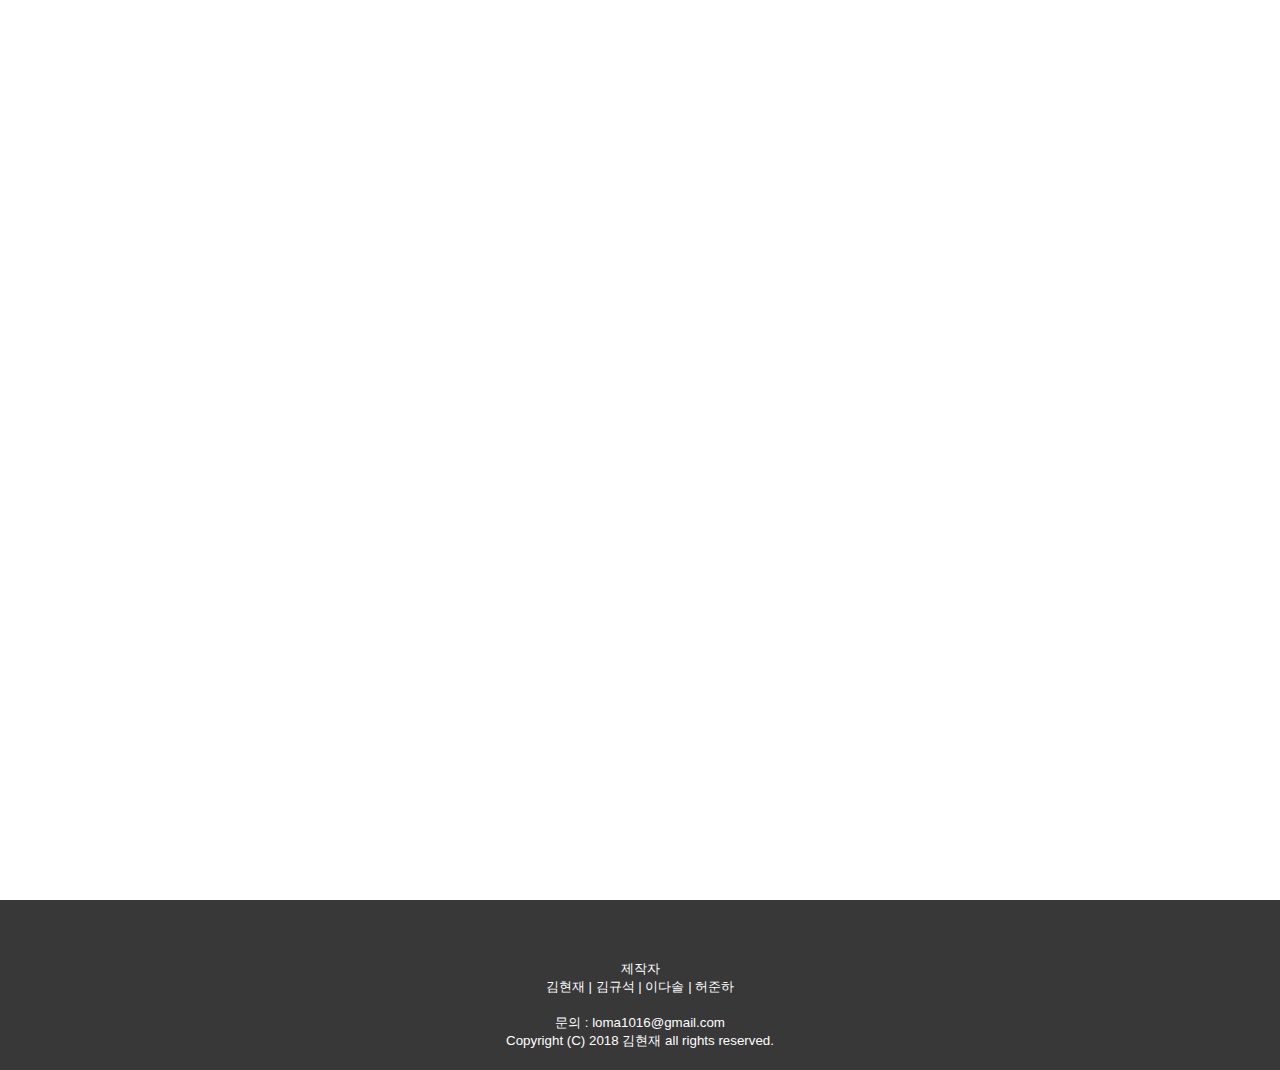
<file: html/tip.html>
<!doctype <!DOCTYPE html>
<html>
<head>
    <meta charset="utf-8" />
    <meta http-equiv="X-UA-Compatible" content="IE=edge">
    <title>서라벌 길라잡이</title>
    <meta name="viewport" content="width=device-width, initial-scale=1">
    <link rel="stylesheet" type="text/css" media="screen" href="../css/keep.css"/>
    <link rel="stylesheet" type="text/css" media="screen" href="../css/header.css"/>
    <link rel="stylesheet" type="text/css" media="screen" href="../css/sidemenu.css"/>
    <link rel="stylesheet" type="text/css" media="screen" href="../css/tip.css"/>
    <link rel="stylesheet" type="text/css" media="screen" href="../css/footer.css"/>
    <link rel="stylesheet" type="text/css" media="screen" href="../css/animation.css"/>

    <link rel="stylesheet" href="https://use.fontawesome.com/releases/v5.7.0/css/all.css" integrity="sha384-lZN37f5QGtY3VHgisS14W3ExzMWZxybE1SJSEsQp9S+oqd12jhcu+A56Ebc1zFSJ" crossorigin="anonymous">

    <script src="../js/keep.js"></script>
    <script src="../js/sidemenu.js"></script>
    <script src="../js/urlmanage.js"></script>
    <script src="../js/mobilesidemenu.js"></script>


</head>
<body class="fadeIn">
    <div class="menu-bar">
        <a href="main.html">메인</a>
        <a href="club-main.html">동아리</a>
        <a href="contest-allgrade.html">대회</a>
        <a href="intro.html">학교소개</a>
        <a onclick="url_confirm_road()">로드뷰</a>
        <a onclick="alertMessage('학교생활 Tip페이지는 이후 업데이트가 이루어질 예정입니다.')">학교생활 Tip</a>
    </div>
    <div class="header">
        <div class="header-title">
            <a>Sorabol Tip</a> <!--메인페이지로 이동하기 추가 미정-->
        </div>
        <div class="header-sub">
            <p>학교생활Tip은 서라벌고등학교 학생들의 경험에 의해 제작되었습니다.</p>
        </div>
    </div>

    <div class="side-menu"> <!--side-opacity => display: none-->
        <a href="#">동아리</a>
        <a href="#">규정</a>
        <a href="#">대회</a>
        <a href="#">학교소개</a>
    </div>

    
    <div class="container">

    </div>
    <div class="footer">
        <a class="footer-logo" href="https://www.facebook.com/sorabolinfo/" target="_blank"><i class="fab fa-facebook-square"></i></a>
        <a class="footer-logo" href="https://github.com/NapolDeveloper/sorabol" target="_blank"><i class="fab fa-github-square"></i></a>

        <p style="margin-top: 40px;">제작자</p>
        <p>김현재 | 김규석 | 이다솔 | 허준하</p><br>

        <p>문의 : loma1016@gmail.com</p>

        <p>Copyright (C) 2018 김현재 all rights reserved.</p>
    </div>
</body>
</html>
</file>
<file: index.css>
*
{
    margin: 0;
    padding: 0;
    box-sizing: border-box;
    font-family: -apple-system, BlinkMacSystemFont, 'Segoe UI', Roboto, Oxygen, Ubuntu, Cantarell, 'Open Sans', 'Helvetica Neue', sans-serif;
}
a{text-decoration: none;}

.container
{
    width: 100%;
    height: 100%;
    background-image: linear-gradient(120deg, #84fab0 0%, #8fd3f4 100%);
}
.title
{
    display: inline-flex;
    justify-content: center;
    align-items: center;
    flex-direction: column;
    width: 100%;
    height: 100%;
    text-align: center;
}
.title h2
{
    font-size: 64pt;
    color: white;
    margin-bottom: 50px;
    font-weight: 600;
}
.title p
{
    font-size: 16pt;
    color: white;
    margin-bottom: 50px;
}



.button-text
{
    color: white;
    display: inline-flex;
    align-items: center;
}
.button
{
    text-align: center;
    width: 200px;
    border: 2px solid white;
    border-radius: 20px;
    font-size: 12pt;
    cursor: pointer;
    padding: 10px 30px;
    transition: all .2s;
    color: white;
    letter-spacing: 4px;
    font-weight: 700;
}
.button:hover
{
    color: #a2a2a2;
    background-color: white;
}

.icon
{
    margin-top: 50px;
    font-size: 24pt;
}
.icon a
{
    color: white;
    transition: all .2s;
}
.icon a:hover
{
    color: #4A66AD;
}


@media (max-width: 767px) /* 모바일 */
{
    .title h2
    {
        font-size: 32pt;
    }
    .title p
    {
        font-size: 8pt;
    }
    .button
    {
        font-size: 10pt;
    }
}
</file>
<file: css/animation.css>
@keyframes fadeIn
{
    from
    {
        opacity: 0;
    }
    to
    {
        opacity: 1;
    }
}
@-webkit-keyframes fadeIn
{
    from
    {
        opacity: 0;
    }
    to
    {
        opacity: 1;
    }
}
.fadeIn
{
    animation-name: fadeIn;
    -webkit-animation-name: fadeIn;
    animation-duration: .5s;
    -webkit-animation-duration: .5s;
    animation-iteration-count: 1;
    -webkit-animation-iteration-count: 1;
    animation-timing-function: ease-in;
    -webkit-animation-timing-function: ease-in;
    animation-fill-mode: forwards;
    -webkit-animation-fill-mode: forwards;
}
@keyframes fadeOut
{
    from
    {
        opacity: 1;
    }
    to
    {
        opacity: 0;
    }
}
@-webkit-keyframes fadeOut
{
    from
    {
        opacity: 1;
    }
    to
    {
        opacity: 0;
    }
}
.fadeOut
{
    animation-name: fadeOut;
    -webkit-animation-name: fadeOut;
    animation-duration: 1s;
    -webkit-animation-duration: 1s;
    animation-iteration-count: 1;
    -webkit-animation-iteration-count: 1;
    animation-timing-function: ease-in;
    -webkit-animation-timing-function: ease-in;
    animation-fill-mode: forwards;
    -webkit-animation-fill-mode: forwards;
}
@keyframes welcome
{
    from
    {
        opacity: 0;
        transform: scale(0.1) rotate(30deg);
        -webkit-transform: scale(0.1) rotate(30deg);
        transform-origin: center bottom;
        -webkit-transform-origin: center bottom;
    }
    50%
    {
        -webkit-transform: rotate(-10deg);
        transform: rotate(-10deg);
    }

    70% 
    {
        -webkit-transform: rotate(3deg);
        transform: rotate(3deg);
    }

    to 
    {
        opacity: 1;
        -webkit-transform: scale(1);
        transform: scale(1);
    }
}
@-webkit-keyframes welcome
{
    from
    {
        opacity: 0;
        transform: scale(0.1) rotate(30deg);
        -webkit-transform: scale(0.1) rotate(30deg);
        transform-origin: center bottom;
        -webkit-transform-origin: center bottom;
    }
    50%
    {
        -webkit-transform: rotate(-10deg);
        transform: rotate(-10deg);
    }

    70% 
    {
        -webkit-transform: rotate(3deg);
        transform: rotate(3deg);
    }

    to 
    {
        opacity: 1;
        -webkit-transform: scale(1);
        transform: scale(1);
    }
}
.welcome
{
    animation-name: welcome;
    -webkit-animation-name: welcome;
    animation-duration: 2s;
    -webkit-animation-duration: 2s;
    animation-iteration-count: 1;
    -webkit-animation-iteration-count: 1;
}
</file>
<file: css/keep.css>
*
{
    box-sizing: border-box;
    margin: 0; 
    padding: 0; 
    font-family: -apple-system, BlinkMacSystemFont, 'Segoe UI', Roboto, Oxygen, Ubuntu, Cantarell, 'Open Sans', 'Helvetica Neue', sans-serif;
    font-weight: 600;
    font-size: 12pt;
}    
.sticky
{
    position: fixed;
    top: 0;
    width: 100%;
    background-image: linear-gradient(90deg, rgba(108, 227, 217, 0.6), #5CAB7D);
}
.active
{
    color: #a7f9e9;
}     
.none-display
{
    display: none !important;
}
.menu-bar
{
    display: inline-flex;
    justify-content: center;
    align-items: center;
    width: 100%;
    float: right;
    z-index: 10;
    /* background-color: #F4F4F4; */
}
.menu-bar a
{
    display: inline-block;
    color: white;
    text-decoration: none;
    font-size: 12pt;
    padding: 10px 30px;
    transition: color 0.2s;
    cursor: pointer;
}
.menu-bar a:hover
{
    color: #a7f9e9;
}
.menu-side
{

    height: 100%;
    width: 0;
    position: fixed;
    z-index: 3;
    top: 0;
    left: 0;
    overflow-x: hidden;
    transition: 0.5s;
    padding-top: 60px;
    background-color: #6CE3D9;
}
.menu-side a
{
    padding: 18px 8px 8px 32px;
    text-decoration: none;
    font-size: 25px;
    color: white;
    display: block;
    transition: 0.3s;
}
.menu-side a:hover
{
    color: #a2a2a2;
}
.menu-side .menu-side-close
{
    position: absolute;
    top: 0;
    right: 10%;
    font-size: 32pt;
    margin-left: 50px;
}

.menu-side-open
{
    display: none;
    width: 45px;
    height: 45px;
    margin: 10px 0 0 10px;
    -webkit-transform: rotate(0deg);
    -moz-transform: rotate(0deg);
    -o-transform: rotate(0deg);
    transform: rotate(0deg);
    -webkit-transition: .5s ease-in-out;
    -moz-transition: .5s ease-in-out;
    -o-transition: .5s ease-in-out;
    transition: .5s ease-in-out;
    cursor: pointer;
    position: fixed;
    z-index: 2;
}
.menu-side-open-icon
{
    color: white;
    transition: color 1.5s;
    font-size: 24pt;
}

@media (min-width: 1025px) /* PC */
{

}
@media (min-width: 768px) and (max-width: 1024px) /* 태블릿 */
{

}
@media (max-width: 767px) /* 모바일 */
{
    .menu-bar
    {
        display: none;
    }
    .menu-side-open
    {
        display: inline-flex;
        justify-content: center;
        align-content: center;
    }
}
</file>
<file: css/header.css>
.header
{
    
    /* background-color: #F4F4F4; */
    background: #5CAB7D;
    padding: 20px;
    width: 100%;
    height: 500px;
}
.header-sub
{
    display: inline-flex;
    justify-content: center;
    align-items: center;
    width: 100%;
}
.header-sub p
{
    color: white;
    font-size: 20pt;

}
.header-title
{
    display: inline-flex;
    justify-content: center;
    align-items: center;
    width: 100%;
    height: 300px;
}
.header-title a
{
    font-size: 64pt;
    color: white;
    text-decoration: none;

}
.header-exam
{
    display: inline-flex;
    justify-content: center;
    align-items: center;
    width: 100%;
    height: 50px;
}
.exam-day
{
    color: white;
    font-size: 12pt;
}
@media (max-width: 767px) /* 모바일 */
{
    .header
    {
        height: auto;
    }
    .header-title
    {
        height: 150px;
    }
    .header-title a
    {
        font-size: 32pt;
    }
    .header-sub{
        margin-bottom: 30px;
    }
    .header-sub p
    {
        font-size: 14pt;
    }
    .exam-day
    {
        font-size: 10pt;
    }
}
</file>
<file: css/club.css>
/*동아리 메인 & 리스트 링크*/
.club-main{ 
    background: #5CAB7D;
    padding: 20px;
    width: 100%;
    height: 650px;
}
.club-sub{
    display: inline-flex;
    justify-content: center;
    align-items: center;
    width: 100%;
}
.club-sub p{
    color: white;
    font-size: 24pt;
    text-align: center;
    line-height: 70px;
}
.club-title{
    display: inline-flex;
    justify-content: center;
    align-items: center;
    width: 100%;
    height: 300px;
}
.club-title a{
    font-size: 60pt;
    color: white;
}
.club-link{
    text-align: center;
    margin-top: 70px;
}
a{text-decoration: none;}
.button-text
{
    color: white;
    display: inline-flex;
    align-items: center;
    margin: 15px;
}
.button
{
    display: inline-block;
    vertical-align: middle;
    text-align: center;
    justify-content: center;
    align-items: center;
    width: 300px;
    border: 5px solid white;
    border-radius: 20px;
    font-size: 15pt;
    cursor: pointer;
    padding: 20px 30px;
    transition: all .2s;
    color: white;
    font-weight: 700;
}
.button:hover
{
    color: #a2a2a2;
    background-color: white;
}
.club-list{
    margin-top: 70px;
    text-align: center;
}
.club-list-box{
    display: inline-flex;
    vertical-align: middle;
    align-items: center;
    justify-content: center;
    width: 300px;
    margin: 20px;
    margin-top: 10px;
    margin-bottom: 10px;
    height: 80px;
    border: 5px white solid;
    border-radius: 50px;
}
.club-list-box a{
    font-size: 20px;
    color: white;
    text-decoration:none;
}
.TIP{
    text-align: center; 
    font-size: 18px;
    padding-right: 20px;
    padding-left: 20px;
    border: 3px solid #a2a2a2;
    border-radius: 20px;
    margin: 20px;
    margin-top: 50px;
}
/*동아리 설명*/
.club-box1{
    padding: 20px;
    width: 100%;
    height: 500px;
}
.club-box1 p{
    font-size: 30px;
    text-align: center;
    padding-top: 40px;
    line-height: 50px;
}
.club-box1 h1{
    text-align: center; 
    padding-top: 100px; 
    font-size: 45px;
}
.club-box1 h2{
    text-align: center; 
    padding-top: 40px; 
    font-size: 45px;
    color: #53A6E3;
}
.club-box2{
    padding: 20px;
    width: 100%;
    height: 700px;
    background-color: #f4f4f4;
}
.club-box2 p{
    font-size: 30px;
    text-align: center;
    padding-top: 30px;
    line-height: 60px;
}
.club-box2 h1{
    text-align: center; 
    padding-top: 100px; 
    font-size: 45px;
}
.club-box2 h2{
    text-align: center; 
    padding-top: 40px; 
    font-size: 45px;
    padding-bottom: 30px;
    color: #53A6E3;
}
.club-box3{
    padding: 20px;
    width: 100%;
    height: 500px;
}
.club-box3 p{
    font-size: 20px;
    text-align: center;
    line-height: 50px;
}
.club-box3 h1{
    text-align: center; 
    padding-top: 100px; 
    font-size: 45px;
}

/*
계열별 동아리 리스트
    line-1은 흰색 배경
    line-2는 회색 배경
*/
.line-1{
    padding: 10px;
    width: 100%;
    margin-bottom: 30px;
}
.line-1 p{
    font-size: 30px;
    text-align: center;
    padding-top: 30px;
    line-height: 50px;
}
.line-2{
    padding: 20px;
    width: 100%;
    height: 650px;
    background-color: #f4f4f4;
}
.line-2 p{
    font-size: 30px;
    text-align: center;
    padding-top: 30px;
    line-height: 60px;
}
.list{
    display: block;
    width: 80%;
    margin: 0 auto;
    border: #404144 10px solid;
    border-radius: 10%;
    margin-top: 30px;
    height: 1200px;
}
.list-box{
    display: inline-block;
    width: 100%;
    height: 200px;
    text-align: center;
}
.list-box-2{
    display: inline-block;
    width: 100%;
    height: 200px;
    text-align: center;
    background-color: #cccccc;
}
.club-name{
    display: inline-block;
    vertical-align: middle;
    margin-top: 30px;
    height: 50px;
    font-size: 30px;
}
.club-contents{
    display: inline-block;
    vertical-align: middle;
    margin-top: 10px;
    width: 100%;
    height: 50px;
    font-size: 20px;
    line-height: 50px;
}

@media (max-width: 767px) /* 모바일 */
{
    .club-main
    {
        height: 500px;
    }
    .club-title
    {
        height: 150px;
    }
    .club-title a
    {
        font-size: 32pt;
    }
    .club-sub p
    {
        font-size: 14pt;
    }
    .club-link
    {
        margin-top: 10px;
    }
    .club-box1{
        padding: 20px;
        width: 100%;
        height: 250px;
    }
    .club-box1 h1{
        font-size: 22px;
        padding-top: 30px;
    }
    .club-box1 h2{
        font-size: 22px;
        padding-top: 30px;
    }
    .club-box1 p{
        font-size: 18px;
        text-align: center;
        padding-top: 30px;
        line-height: 50px;
    }
    .club-box2{
        padding: 20px;
        width: 100%;
        height: 400px;
    }
    .club-box2 h1{
        font-size: 22px;
        padding-top: 30px;
    }
    .club-box2 h2{
        font-size: 22px;
        padding-top: 30px;
    }
    .club-box2 p{
        font-size: 18px;
        text-align: center;
        padding-top: 30px;
        line-height: 50px;
    }
    .club-box3{
        padding: 20px;
        width: 100%;
        height: 550px;
    }
    .club-box3 h1{
        font-size: 30px;
        padding-top: 30px;
        line-height: 50px;
    }
    .club-box3 p{
        font-size: 15px;
        text-align: center;
        line-height: 50px;
    }
    
    .line-1{
        padding: 10px;
        width: 100%;
        margin-bottom: 30px;
    }
    .line-1 p{
        font-size: 30px;
        text-align: center;
        padding-top: 30px;
        line-height: 50px;
    }
    .line-2{
        padding: 20px;
        width: 100%;
        height: 650px;
        background-color: #f4f4f4;
    }
    .line-2 p{
        font-size: 30px;
        text-align: center;
        padding-top: 30px;
        line-height: 60px;
    }
    .list{
        display: block;
        width: 80%;
        margin: 0 auto;
        border: #404144 10px solid;
        border-radius: 10%;
        margin-top: 30px;
        height: 1200px;
    }
    .list-box{
        display: inline-block;
        width: 100%;
        height: 200px;
        text-align: center;
    }
    .list-box-2{
        display: inline-block;
        width: 100%;
        height: 200px;
        text-align: center;
        background-color: #cccccc;
    }
    .club-name{
        display: inline-block;
        vertical-align: middle;
        margin-top: 30px;
        height: 50px;
        font-size: 30px;
    }
    .club-contents{
        display: inline-block;
        vertical-align: middle;
        margin-top: 10px;
        width: 100%;
        height: 50px;
        font-size: 20px;
        line-height: 50px;
    }
}
</file>
<file: css/footer.css>
.footer
{
    background-color: #383838;
    /* background-color: #F4F4F4; */
    text-align: center;
    padding: 20px;
}
.footer-logo i
{
    font-size: 16pt; 
    color: white;
    margin: 0 10px;
    transition: all 0.3s;
}
.footer-logo i:hover
{
    opacity: 0.5;
}
.footer p
{
    font-weight: 500;
    font-size: 10pt;
    color: white;
}
</file>
<file: css/main.css>
.icon-info
{
    display: inline-flex;
    justify-content: center;
    align-items: center;
    width: 100%;
    height: 400px;
    background-color: white;
    text-align: center;
    padding: 0 45px;
}
.icon-box
{
    display: block;
    width: 33%;
    height: 150px;
    margin: 0 10px;
}
.icon-box i
{
    font-size: 64pt;
    color: #5CAB7D;
    margin-bottom: 20px;
}
.info-btn
{
    text-decoration: none;
    color: white;
    background-color: #5CAB7D;
    font-size: 16pt;
    padding: 7px 15px;
    border-radius: 20px;
    transition: all 0.2s linear;
}
.info-btn:hover
{
    background-color: rgb(61, 124, 169);
}

.club-info
{
    display: inline-flex;
    justify-content: center;
    align-items: center;
    font-size: 48pt;
    width: 100%;
    height: 350px;
    background-color: #f4f4f4;
    text-align: center;
    padding: 0 45px;
}
.info-box
{
    display: block;
    width: 33%;
}
.info-box i 
{
    font-size: 120pt;
    color: #5CAB7D;
}
.des-box
{
    display: block;
    width: 33%;
}
.des-box h3
{
    font-size: 20pt;
}
.des-box p
{
    font-size: 16pt;
    color: #ABABAB;
    font-weight: 500;
}
.rule-info
{
    display: inline-flex;
    justify-content: center;
    align-items: center;
    font-size: 48pt;
    width: 100%;
    height: 350px;
    background-color: white;
    text-align: center;
    padding: 0 45px;
}



@media (min-width: 1025px) /* PC */
{

}
@media (min-width: 768px) and (max-width: 1024px) /* 태블릿 */
{
    .club-info
    {
        padding: 0 20px;
    }
}
@media (max-width: 767px) /* 모바일 */
{
    .icon-box i
    {
        font-size: 36pt;
    }
    .icon-box p
    {
        font-size: 10pt;
    }
    .icon-box
    {
        margin: 0 10px;
        width: auto;
    }

    .icon-info
    {
        display: none;
        padding: 0 20px;
        margin: 30px 0;
        /* height: 250px; */
    }
    .club-info
    {
        padding: 0 20px;
        height: 250px;
    }
    .rule-info
    {
        padding: 0 20px;
        height: 250px;
    }

    .info-box i
    {
        font-size: 64pt;
    }
    .info-btn
    {
        font-size: 8pt;
    }
    .des-box h3
    {
        font-size: 12pt;
    }
    .des-box
    {
        margin: 0 20px;
    }
    .des-box p
    {
        font-size: 11pt;
    }
    .info-box
    {
        margin: 0 20px;
    }
}
</file>
<file: css/contest-allgrade.css>
body
{
    background-color: rgb(245,245,245) ;  /*body 배경색*/
    font-family: "Helvetica Neue",Helvetica,Arial,sans-serif;
}
.bodyAnimation
{
  margin: 0px;
}
.contest-main-null
{
  height: 1100px;
  width: 100%;
  background-color: white;
}
.header/*header높이 수정*/
{
  height: 800px;
  z-index: 0.1;
}
.header-title
{
  text-align: center;
}
.rule-main-box-a
{
  text-align: center;
  background-color: white;
  width: 100%;
  height: 1100px;
  padding: 20px 40px;
  padding-top: 40px;
}
.rule-main-box-b
{
  text-align: center;
  background-color: white;
  width: 100%;
  height: 1100px;
  padding: 20px 40px;
  padding-top: 40px;
}
.rule-main-box-c
{
  text-align: center;
  height: 1100px;
  background-color: white;
  width: 100%;
  padding: 20px 40px;
  padding-top: 40px;

}
.rule-main-box-main
{
  text-align: center;
  width: 100%;
  background-color: white;
  height: 1100px;
  padding: 20px 0px;
  padding-top: 40px;
}
.intro-title
{
  width: 100%;
  height: 110px;
  margin: 0 auto;
  font-size: 50px;
  font-weight: 100px;
  color: #53A6E3;
  text-align: center;
  padding-top: 20px;
}
.sub-title
{
  padding: 10px;
  margin-top: 30px;
  font-size: 16pt;
  text-align: center;
  line-height: 50px;
  width: 500px;
  margin: 30px auto;

}
.intro-tip-box
{
  vertical-align: middle;
  width: 500px;
  border-radius: 60px;
  background-color: rgba(211,211,211,0.6);
  padding: 10px 0;
  margin: 0 auto;
  margin-bottom: 60px;
}
#intro-tip-text
{
  padding: 10px;
  margin-top: 30px;
  font-size: 16pt;
  text-align: center;
  line-height: 50px;
  width: 500px;
  margin: 30px auto;
}
.intro-hyperlink
{
  text-decoration:none;
  color: #53A6E3;
  font-size: 16pt;
}



.sidemenu
{
  z-index: 300;
}
.exsentence-title
{
  text-align: center;

  margin-top: 50px;
}
.exsentence-title p
{
  font-size: 30px;
  color: white;
  margin-top: 90px;
}
.exsentence /*상단배너부분-Tip부분*/
{
  text-align: center;
  font-size: 24px;
  color: white;
  font-weight: lighter;
  margin-top: 120px;
}
.exsentence p
{
  font-weight: lighter;
}
div.gradeselector/*학년선택버튼 묶음*/
{
  margin-top: 40px;
  text-align: center;
}
a.gradebutton
{
  display: inline-flex;
  vertical-align: middle;
  align-items: center;
  justify-content: center;
  transition: all .2s;
  border: 2px solid white;
  border-radius: 20px;
  width: 180px;
  margin: 10px 25px;
  padding: 10px 30px;
  color: white;
  font-size: 12pt;
  letter-spacing: 4px;
  font-weight: 700;
  text-decoration:none;
}
a.gradebutton:hover
{
  color: #a2a2a2;
  background-color: white;
  box-shadow: 0px 0px 30px -5px rgba(0, 0, 0, 0.8);
  cursor: pointer;
}
a.gradebutton:visited/*방문시*//*나중에 수정*/
{
  background-color: green;
}
/*상단 학년 선택 바*/
.grademenu-bar
{
  height: 50px;
  background-color: white;
  padding: 10px 23px;
  position: relative;
  font-weight: bolder;
  font-size: 20px;
}
.menu-gradeselect
{
    height: 50px;
    width: 800px;
    margin-left: 155px;
    float: right;
    text-decoration-color: black;
    transition: all ease-in-out 0.2s;
}
.menu-gradeselect:hover
{
    color: #53A6E3;
}
.grade-list
{
  text-align: center;
  display: block;
  width: 70px;
  height: 30px;
  margin: auto 14px;
  text-decoration: none;
}

#grade-list-1
{
  float: right;
  color: #53A6E3;
}
#grade-list-1:hover
{
  transition: 0.1s;
  border-bottom: 3px solid rgba(88, 179, 244, 1);
}
#grade-list-2
{
    color: black;
    float: right;
    margin-right: 21px;
    margin-left: 31px;
}
#grade-list-2:hover
{
  color: rgba(88, 179, 244, 1);
  transition: 0.1s;
  border-bottom: 3px solid rgba(88, 179, 244, 1);
}
#grade-list-3
{
  color: black;
  float: right;
  margin-right: 27px;
  margin-left: 10px;

}
#grade-list-3:hover
{

  color: rgba(88, 179, 244, 1);
  transition: 0.1s;
  border-bottom: 3px solid rgba(88, 179, 244, 1);
}





/*----위로가기 버튼----*/
a.top-button
{
        width: 43px;
        height: 43px;
        position: fixed;
        right: 2%;
        bottom: 2%;
        text-decoration: none;
        border-radius: 100px;
        border: 2px #969696 solid;
        text-align: center;
        display: inline-block;
}



/*----위치이동 바----*/

.navbar/*위치이동바 전체컨트롤*/
{
  right: 50px;
  position: fixed;
  top: 30%;
  margin: 30 auto;
  z-index: 100;
  width: 50px;
}
#choosing/*위치이동 바-블럭한칸*/
{
  margin-bottom: 10px;
  text-align: center;
  font-weight: lighter;
  color: white;
  list-style-type: none;
  list-style-position: inside;
  display: inline-block;
  border: 0.1px black solid;
  border-radius: 100% ;
  background-color: white;
  height: 40px;
  width: 40px;
}


div.Grade1-pc
{
  height: 1px;
}
/*----월별 대회목록----*/
span.month-value-pc/*월*/
{
  font-size: 50px;
  text-align: center;
  display: block;
  width: 100px;
  margin-top: 30px;
  margin-left: 220px;
}
ul.contest-name-pc/*칸 전체*/
{
  list-style: none;
  width: 90%;
  background-color: green;
  margin-left: 200px;
  padding: 0px;
  /*border-radius: 70px;
  border: 2px gray solid;*/
}
li.contest-name-pc/*대회칸*/
{
  position: relative;
  display: inline-block;
  padding: 10px;
  float: left;
  cursor: inherit;
  width: 200px;
  height: 300px;
  text-align: center;
  margin: 20px 30px;
  background-color: white;
  box-shadow: 0px 0px 15px -5px rgba(0, 0, 0, 0.8);
}
strong.contest-name-pc/*대회 명*/
{
  height: inherit;
  text-align: center;
  position: relative;
  width: 150px;
  margin: 0px auto;
  top: 20%;
  font-size: 15px;
}
#hashtags-pc
{
  float: left;
  position: absolute;
  top: 50%;
  left: 33%;
  text-align: center;
}
span.contest-name-pc/*hashtags*/
{
  padding: 4px;
  display: block;
  margin-top: 15px;
  border-radius: 50px;
  background-color: rgba(175, 206, 255,0.7);
  font-size: 13px;
}


/*모바일*/
div.Grade1-m
{

}
span.month-value-m/*제목*/
{
  font-size: 30px;
  text-align: left;
  display: block;
  width: 100px;
  margin-top: 30px;
  margin-left: 50px;
}
ul.contest-name-m/*칸 전체*/
{

}
article.contest-name-m/*월별 대회목록-대회칸*/
{
  display: block;
  padding: 10px;
  padding-top: 15px;
  padding-left: 15px;
  float: left;
  cursor: pointer;
  width: 80%;
  height: 100px;
  text-align: left;
  margin: 20px 30px;
  background-color: white;
  box-shadow: 0px 0px 15px -5px rgba(0, 0, 0, 0.8);
  border-left: #0ea00e 5px solid;

}
strong.contest-name-m/*대회 명*/
{
  width: 372px;
  /*margin-right: 90px;*/
  display: block;
  text-align: left;
  float: left;
}
#hashtags-m
{
  float: left;
  position: relative;
  top: 20%;
}
span.contest-name-m/*hashtags*/
{
  padding: 4px;
  display: inline-block;
  margin-top: 0px;
  border-radius: 50px;
  background-color: rgba(175, 206, 255,0.7);
}
.null-space
{
  height: 300px;
  background-color: #f4f4f4;
}
/*모바일*/
@media (max-width: 767px)
{
  .header
  {
    height: auto;
  }
  .contest-main-null
  {
    text-align: center;
    background-color: white;
    padding-top: 50px;
    width: 100%;
    height: 800px;
    padding: 20px 40px;
  }
  .rule-main-box-a
  {
      text-align: center;
      background-color: white;
      padding-top: 50px;
      width: 100%;
      height: 800px;
      padding: 20px 40px;
  }
  .rule-main-box-b
  {
      text-align: center;
      background-color: white;
      padding-top: 50px;
      width: 100%;
      height: 800px;
      padding: 20px 40px;
  }
  .rule-main-box-c
  {
      text-align: center;
      background-color: white;
      padding-top: 50px;
      width: 100%;
      height: 800px;
      padding: 20px 40px;
  }
  .exsentence
  {
    position: relative;
    bottom: 80px;
  }
  .exsentence p
  {
    font-weight: lighter;
    font-size: 8pt;
  }
  .exsentence-title
  {
    text-align: center;
    margin-top: 20px;
  }
  .exsentence-title p
  {
    font-size: 20px;
    color: white;
    margin-top: 20px;
  }
  .intro-title
  {
      width: 100%;
      height: 60px;
      margin: 0 auto;
      font-size: 30px;
      font-weight: 100px;
      color: #53A6E3;
     text-align: center;
     word-break: keep-all;
  }
  .sub-title
  {
      padding: 10px;
      font-size: 9pt;
      text-align: center;
      line-height: 50px;
      width: 100%;
      margin: 0 auto;
      margin-top: 30px;
      word-break: keep-all;

  }
  #intro-tip-text
  {
      padding: 5px;
      font-size: 9pt;
      text-align: center;
      line-height: 50px;
      width: 100%;
      margin: 0 auto;
      margin-top: 10px;
      word-break: keep-all;
  }
  .intro-tip-box
  {
    display: inline-block;
    width: 250px;
    vertical-align: middle;
    font-size: 9pt;
    border-radius: 60px;
    background-color: rgba(211,211,211,0.6);
    margin: 0 auto;
    padding: 5px 10px;
  }
  .intro-hyperlink
  {
    text-decoration:none;
    color: #53A6E3;
    font-size: 9pt;
  }
  /*----월별 대회목록----*/
  div.Grade1-pc
  {
    height: 1px;
  }
  span.month-value-pc/*월-m*/
  {
    font-size: 30px;
    text-align: left;
    display: block;
    width: 100px;
    padding-top: 30px;
    margin-left: 40px;
    /*margin-left: 126px;*/

  }
  ul.contest-name-pc/*칸 전체-m*/
  {
    list-style: none;
    text-align: center;
    /*margin-left: 200px;*/
    padding: 0px;
  }
  li.contest-name-pc/*대회칸-m*/
  {
    display: block;
    padding: 10px;
    padding-top: 10px;
    padding-left: 10px;
    /*float: left;*/
    /*width: 235px;*//*사이드메뉴 있었을때*/
    width: 94%;
    height: 60px;
    text-align: left;
    margin: 20px 0px;/*사이드메뉴있을때 - 20 30*/
    /*margin-left: 78px;*/
    background-color: white;
    box-shadow: 0px 0px 15px -5px rgba(0, 0, 0, 0.8);
    border-left: #0ea00e 5px solid;
    position: relative;
    left: -160px;
  }

  strong.contest-name-pc/*대회 명-m*/
  {
    font-weight: bold;
    font-size: 11px;
    cursor: default;
    width: 200px;
    display: block;
    text-align: left;
    float: left;
    position: absolute;
    top: 8%;
  }
  #hashtags-pc/*-m*/
  {
    float: left;
    position: relative;
    top: 50%;
    left: -2%;
  }
  span.contest-name-pc/*hashtags-m*/
  {
    font-size: 9px;
    padding: 2px 4px;
    display: inline-block;
    margin-top: 0px;
    margin-left: 5px;
    border-radius: 50px;
    background-color: rgba(175, 206, 255,0.7);
  }
  div br
  {
    display: none;
  }
  .title
  {
    position: relative;
    top: -100px;
  }

  div.gradeselector/*학년선택버튼 묶음*/
  {
    text-align: center;
    width: 300px;
    margin: 0 auto;
    margin-top: 30px;
  }
  a.gradebutton
  {
    display: inline-flex;
    vertical-align: middle;
    align-items: center;
    justify-content: center;
    transition: all .2s;
    border: 2px solid white;
    border-radius: 20px;
    width: 180px;
    margin: 10px 30px;
    margin-bottom: 30px;
    padding: 10px 30px;
    color: white;
    font-size: 12pt;
    letter-spacing: 4px;
    font-weight: 700;
    text-decoration:none;
  }

}
</file>
<file: css/sidemenu-contestpage.css>
.side-opacity
{
    display: none;
}
/*======================side-menu-a=================*/
.side-menu-a
{
    opacity: 0 !important;
    width: 150px;
    position: fixed;
    top: 200px;
    left: 30px;
    border: 1px solid #3d3d3d;
    border-radius: 20px;
    overflow-x: hidden;
    /* padding: 8px 0; */
    opacity: 1;
    z-index: 10;
    transition: all 2s;
    cursor: pointer;
}
.side-menu-a a
{
    padding: 10px 20px;
    text-decoration: none;
    font-size: 14pt;
    color: #3d3d3d;
    display: block;
    transition: all 0.2s;
}
.side-menu-a a:hover
{
    color: white;
    background-color: #a2a2a2;
}

.mobile-side-menu-a
{
    
    display: none;
    text-align: center;
    background: #61d38f;

}
/*======================side-menu-b=================*/
.side-menu-b
{
    opacity: 0 !important;
    width: 150px;
    position: fixed;
    top: 200px;
    left: 30px;
    border: 1px solid #3d3d3d;
    border-radius: 20px;
    overflow-x: hidden;
    /* padding: 8px 0; */
    opacity: 1;
    z-index: 10;
    transition: all 2s;
    cursor: pointer;
}
.side-menu-b a
{
    padding: 10px 20px;
    text-decoration: none;
    font-size: 14pt;
    color: #3d3d3d;
    display: block;
    transition: all 0.2s;
}
.side-menu-b a:hover
{
    color: white;
    background-color: #a2a2a2;
}

/*모바일 사이드메뉴*/
.mobile-side-menu-b
{
    display: none;
    text-align: center;
    background: #61d38f;

}
/*======================side-menu-c=================*/
.side-menu-c
{
    opacity: 0 !important;
    width: 150px;
    position: fixed;
    top: 200px;
    left: 30px;
    border: 1px solid #3d3d3d;
    border-radius: 20px;
    overflow-x: hidden;
    /* padding: 8px 0; */
    opacity: 1;
    z-index: 10;
    transition: all 2s;
    cursor: pointer;
}
.side-menu-c a
{
    padding: 10px 20px;
    text-decoration: none;
    font-size: 14pt;
    color: #3d3d3d;
    display: block;
    transition: all 0.2s;
}
.side-menu-c a:hover
{
    color: white;
    background-color: #a2a2a2;
}

/*모바일 사이드메뉴*/
.mobile-side-menu-c
{
    display: none;
    text-align: center;
    background: #61d38f;
}

/*======================모바일 공통부분=================*/
.button
{
    display: inline-block;
    vertical-align: middle;
    text-align: center;
    justify-content: center;
    align-items: center;
    width: 20%;
    border: 2px solid white;
    border-radius: 20px;
    font-size: 12pt;
    cursor: pointer;
    padding: 10px 5px;
    transition: all .2s;
    color: white;
    margin: 10px;

}
.button:hover
{
    color: #a2a2a2;
    background-color: white;
}

@media (max-width: 767px) /* 모바일 */
{
    /*모바일 사이드메뉴*/
    .side-menu-a
    {
        display: none;
    }
    .side-menu-b
    {
        display: none;
    }
    .side-menu-c
    {
        display: none;
    }
    .mobile-side-menu-a
    {
        display: inherit;
        border-radius: 30px;
        margin: 20px 40px;
    }
    .mobile-side-menu-b
    {
        display: inherit;
        border-radius: 30px;
        margin: 20px 40px;
    }
    .mobile-side-menu-c
    {
        display: inherit;
        border-radius: 30px;
        margin: 20px 40px;
    }
}
</file>
<file: css/sidemenu.css>
.side-opacity
{
    display: none;
}
.side-menu
{
    opacity: 0 !important;
    width: 150px;
    position: fixed;
    top: 200px;
    left: 30px;
    border: 1px solid #3d3d3d;
    border-radius: 20px;
    /* padding: 8px 0; */
    opacity: 1;
    z-index: 10;
    transition: all 2s;
    cursor: pointer;
    overflow: hidden;
}
.side-menu a
{
    padding: 10px 20px;
    text-decoration: none;
    font-size: 14pt;
    color: #3d3d3d;
    display: block;
    transition: all 0.2s;
}
.side-menu a:hover
{
    color: white;
    background-color: #a2a2a2;
}
.mobile-side-menu{
    display: none;
    height: auto;
    text-align: center;
}
.button
{
    display: inline-block;
    vertical-align: middle;
    text-align: center;
    justify-content: center;
    align-items: center;
    width: 40%;
    border: 5px solid white;
    border-radius: 20px;
    font-size: 15pt;
    cursor: pointer;
    padding: 20px 10px;
    transition: all .2s;
    color: white;
    margin: 10px;
}
.button:hover
{
    color: #a2a2a2;
    background-color: white;
}
@media (max-width: 767px) /* 모바일 */
{
    .side-menu
    {
        display: none;
    }
    .mobile-side-menu{
        display: block;
        text-align: center;
    }
}
</file>
<file: css/intro.css>
.content-box
{
    display: inline-flex;
    align-items: center;
    /*justify-content: center;*/
    flex-direction: column;
    width: 100%;
    height: 2000px;
    
}
.intro-main
{
    text-align: center;
    width: 100%;
    height: auto;
    background-color: white;
    padding-top: 50px;
    padding-bottom: 50px;
}
.intro-title
{
    height: 100px;
    width: 650px;
    margin: 0 auto;
    font-size:50px;
    font-weight: 100px;
    color: #5CAB7D;
   text-align: center;
    padding-top: 10px;
    line-height: 30px;
}
.intro-title-a
{
    margin: 0 auto;
    font-size: 80px;
    font-weight: 100px;
    color: #5CAB7D;
   text-align: center;
    padding-top: 10px;
}
.intro-title-1
{
    height: 100px;
    width: 100%;
    font-size: 120px;
    font-weight: 100px;
    color: #5CAB7D;
    text-align: center;
    padding-top:10px;
}
.intro-sub-title
{
    margin-top: 20px;
    padding: 5px;
    line-height: 30px;
}
.intro-sub-main-i
{
    text-align: center;
    width: 100%;
    height: 500px;
    background-color: white;
    padding: 50px 40px;

}
.intro-sub-main1
{
    text-align: center;
    width: 100%;
    height: 500px;
    background-color: white;
    padding-top: 50px;
}
.intro-sub-main2
{
    background-color: rgb(247,247,247);
    width: 100%;
    height: 440px;
    padding-top: 90px;
}
.intro-sub-main-s
{
    background-color: rgb(247,247,247);
    width: 100%;
    height: 440px;
    padding-top: 90px;
}
.intro-sub-main3
{
    text-align: center;
    width: 100%;
    height: 480px;
    background-color: white;
    padding-top: 50px;
}
.intro-sub-main4
{
    text-align: center;
    width: 100%;
    height: 480px;
    background-color: rgb(247,247,247);
    padding-top: 50px;
}
.intro-sub-p
{
    margin-top: 100px;
}
.intro-sub
{
    text-align: center;
    width: 100%;
    height: auto;
    background-color: rgb(247,247,247);
    padding-top: 50px;
}
.intro-sub-content
{
    margin-top:20px;
}

.title
{
    padding-top: 90px;
}
.rule-sub-title
{
    padding: 10px;
}



@media (min-width: 1025px) /* PC */
{

}


@media (min-width: 768px) and (max-width: 1024px) /* 태블릿 */
{

}


@media (max-width: 767px) /* 모바일 */
{
.menu-bar
{
    display: none !important;
}
.header
{
    text-align: center;
}
.intro-main{
    padding-right: 20px;
    padding-left: 20px;
}
.content-box
{
    height: auto !important;
}
.intro-title
{
    font-size: 20px !important;
    width: 100% !important;
}
.intro-title-a
{
    font-size: 35px;
    width: 100%;
}
.intro-title h
{
    font-size: 40px !important;
}
.intro-sub-content
{
    font-size: 13px;
}
.intro-sub-p
{
    font-size: 30px !important;
}
.intro-sub
{
    height: 900px !important;
}
.intro-sub-main1
{
    height: 350px;
}
.intro-title-1
{
    font-size: 40px;
}
.intro-sub-title
{
    margin-top: 0px !important;
}
.intro-sub-main-s
{
    height: 350px;
}
.intro-sub-main-s h1
{
    font-size: 25px !important;
}
.intro-sub-main-s h6
{
    font-size: 13px !important;
}
.intro-sub-main2 h1
{
    font-size: 25px !important;
}
.intro-sub-main2 h6
{
    font-size: 13px !important;
}
.intro-sub-main1 h1
{
    font-size: 25px !important;
}
.intro-sub-main1 h6
{
    font-size: 13px !important;
}
.intro-sub-main3
{
    height: 250px;;
}
.intro-sub-main3 h1 
{
    font-size: 30px !important;
}
.intro-sub-main3 img
{
    width: 350px !important;
}
.intro-sub-main-i
{
    height: 700px !important;
}
.intro-sub-main-i h1
{
    font-size: 25px !important;
}
.intro-sub-main-i h6
{
    font-size: 13px !important;
}
.intro-sub-main-i img
{
    height: 400px !important;
}
}
</file>
<file: css/new-club.css>
.rule-main-box
{
    display: inline-flex;
    align-items: center;
    justify-content: center;
    flex-direction: column;
    width: 100%;
    height: auto;
    padding: 50px 40px;
}
.content-box
{
    display: inline-flex;
    align-items: center;
    justify-content: center;
    flex-direction: column;
    width: 100%;
    padding: 20px 40px;
}
.content
{
    display: inline-flex;
    align-items: center;
    justify-content: center;
    margin-top: 100px;
}
.title h1
{
    font-size: 32pt;
    text-align: center;
    color: #61d38f;
    padding: 10px;
}
.title .sub-title
{
    margin-top: 30px;
    font-size: 16pt;
    text-align: center;
    line-height: 50px;
}
.content .button-wrap
{
    display: inline-flex;
    align-items: center;
    justify-content: center;
    width: 380px;
    height: 50px;
    padding: 30px 30px;
    margin: 0 20px;
    border: 2px solid #3d3d3d;
    border-radius: 20px;
    font-size: 10pt;
}

/*
계열별 동아리 리스트
    line-1은 흰색 배경
    line-2는 회색 배경
*/
.list{
    display: block;
    width: 80%;
    margin: 0 auto;
    margin-top: 30px;
}
.list-box{
    display: inline-block;
    width: 100%;
    height: 200px;
    text-align: center;
    background-color: #c2e9fb;
    margin-bottom: 10px;
}
.list-box-2{
    display: inline-block;
    width: 100%;
    height: 200px;
    text-align: center;
    background-color:#d3edeb;
    margin-bottom: 10px;
}
.club-name{
    display: inline-block;
    vertical-align: middle;
    margin-top: 30px;
    height: 50px;
    font-size: 30px;
}
.club-contents{
    display: inline-block;
    vertical-align: middle;
    margin-top: 10px;
    width: 100%;
    height: 50px;
    font-size: 20px;
    line-height: 50px;
}
@media(max-width: 767px)
{
    .title h1
    {
        font-size: 20pt;
    }
    .title .sub-title
    {
        margin-top: 30px;
        font-size: 13pt;
        text-align: center;
        line-height: 50px;
    }
    .content-box
    {
        width: 100%;
        padding: 30px 0px;
    }
    .list{
        width: 90%;
        margin-bottom: 30px;
    }
    .list-box{
        height: auto;
        border-radius: 20px;
    }
    .list-box-2{
        height: auto;
        border-radius: 20px;
    }
    .club-name{
        height: 30px;
        font-size: 20px;
    }
    .club-contents{
        width: 100%;
        height: auto;
        font-size: 18px;
        line-height: 50px;
        padding: 10px;
    }
}
</file>
<file: css/tip.css>
.container
{
    width: 100%;
    height: 2000px;
}
@media (max-width: 767px) /* 모바일 */
{

}
</file>
